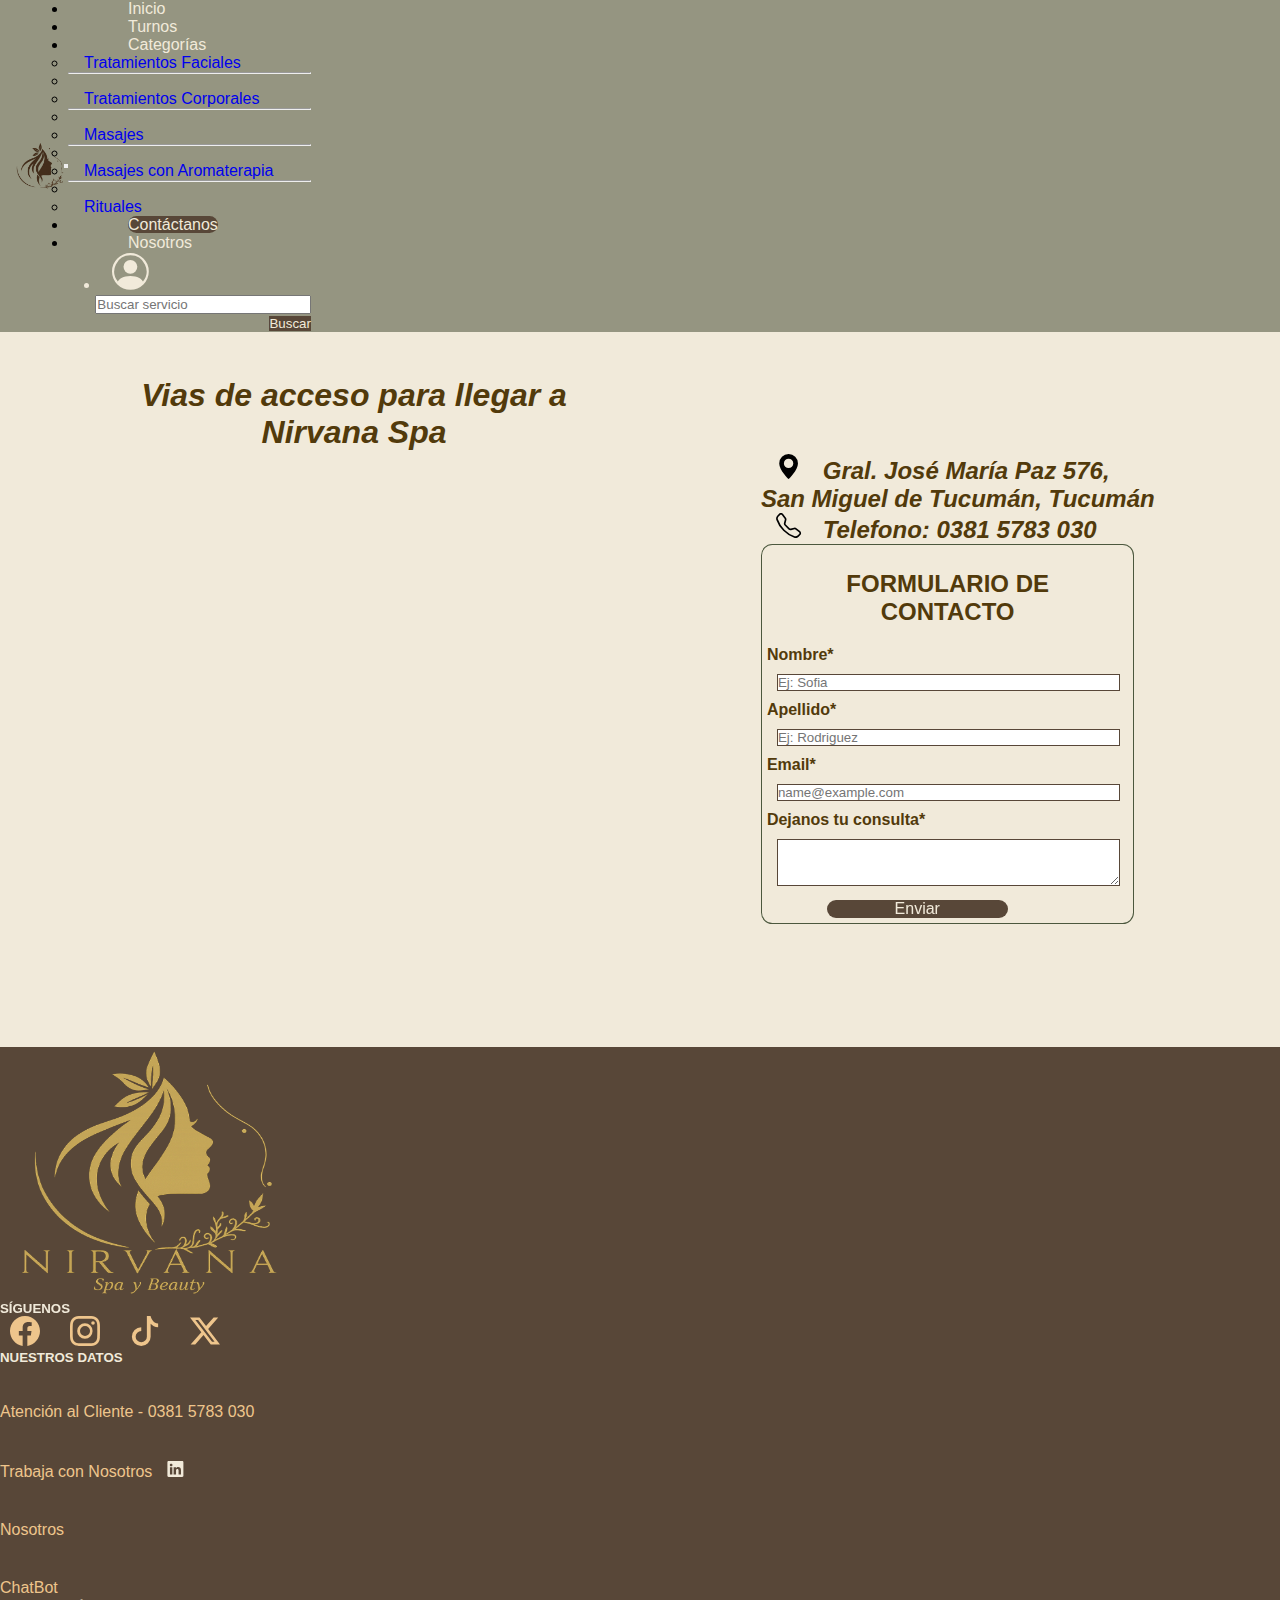
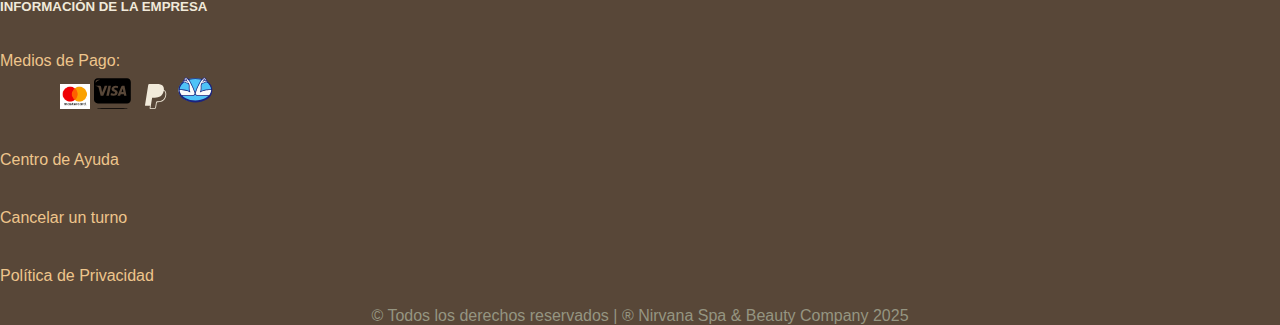
<file: Pages/Contactopage.html>
<!DOCTYPE html>
<html lang="en">
<head>
  <meta charset="UTF-8">
  <meta name="viewport" content="width=, initial-scale=1.0">
  <link rel="icon" href="../Assets/Img/Logo-Spa.png" type="image/x-icon">
  <link href="https://cdn.jsdelivr.net/npm/bootstrap@5.3.6/dist/css/bootstrap.min.css" rel="stylesheet"
    integrity="sha384-4Q6Gf2aSP4eDXB8Miphtr37CMZZQ5oXLH2yaXMJ2w8e2ZtHTl7GptT4jmndRuHDT" crossorigin="anonymous">
  <link rel="stylesheet" href="../styles/style.css">
  <link rel="stylesheet" href="../styles/contactopage.css">
  <title>Nirvana Spa & Beauty</title>
</head>
<body>
  <header>
    <nav class="navbar navbar-expand-lg bg-body-tertiary">
      <div class="cajaflexible">
        <div>
           <a href="../index.html"><img src="../Assets/Img/Logo-Spa.png" alt="logo" class="Logo"></a>
        </div> 
        <!-- boton responsive -->
        <button class="navbar-toggler btndesplegable" type="button" data-bs-toggle="collapse" data-bs-target="#navbarSupportedContent" aria-controls="navbarSupportedContent" aria-expanded="false" aria-label="Toggle navigation">
        <span class="navbar-toggler-icon"></span>
        </button>
        <div class="collapse navbar-collapse" id="navbarSupportedContent" >
          <ul class="navbar-nav">
            <li class="nav-item">
              <a class="nav-link navtext" aria-current="page" href="../index.html">Inicio</a>
            </li>
              <li class="nav-item">
              <a class="nav-link navtext" href="./turnosPage.html">Turnos</a>
            </li>
            <li class="nav-item dropdown">
              <a class="nav-link navtext dropdown-toggle" data-bs-toggle="dropdown" href="#" role="button" aria-expanded="false">Categorías</a>
              <ul class="dropdown-menu">
                <li><a class="dropdown-item" href="./Categorias.html">Tratamientos Faciales</a></li>
                <li><hr class="dropdown-divider"></li>
                <li><a class="dropdown-item" href="./Categorias.html#scrollspyHeading2">Tratamientos Corporales</a></li>
                <li><hr class="dropdown-divider"></li>
                <li><a class="dropdown-item" href="./Categorias.html#scrollspyHeading3">Masajes</a></li>
                <li><hr class="dropdown-divider"></li>
                <li><a class="dropdown-item" href="./Categorias.html#scrollspyHeading4">Masajes con Aromaterapia</a></li>
                <li><hr class="dropdown-divider"></li>
                <li><a class="dropdown-item" href="./Categorias.html#scrollspyHeading5">Rituales</a></li>
              </ul>
            </li>
            <li class="nav-item">
              <a class="nav-link navtext paginaActiva" href="#">Contáctanos</a>
            </li>
              <li class="nav-item">
              <a class="nav-link navtext" href="./Nosotros.html">Nosotros</a>
            </li>
            <li class="navtext login">
              <a href="./loginPage.html" class="btnlogin" ><svg xmlns="http://www.w3.org/2000/svg" class="btnloginhover" fill="currentColor" viewBox="0 0 16 16"><path d="M11 6a3 3 0 1 1-6 0 3 3 0 0 1 6 0"/><path fill-rule="evenodd" d="M0 8a8 8 0 1 1 16 0A8 8 0 0 1 0 8m8-7a7 7 0 0 0-5.468 11.37C3.242 11.226 4.805 10 8 10s4.757 1.225 5.468 2.37A7 7 0 0 0 8 1"/></svg></a>
            </li>
          </ul>
          <div class="busqueda">
            <form class="d-flex" role="search">
              <input class="form-control me-2" type="Search" placeholder="Buscar servicio" aria-label="Search"/>
              <button class="btn btn-outline-success" type="submit">Buscar</button>
            </form>
          </div>
        </div>
        
      </div>
    </nav>
  </header>
    <main>
        <section id="ContainerMapa">
            <div class="Mapa">
                <h2 id="Contacto"> Vias de acceso para llegar a <br> Nirvana Spa</h2>
                <iframe
                    src="https://www.google.com/maps/embed?pb=!3m2!1ses!2sar!4v1749521577195!5m2!1ses!2sar!6m8!1m7!1sEGPvzTxnSB0jJn6Tlx42Kg!2m2!1d-26.83608255632272!2d-65.20717602975233!3f196.0855845404589!4f10.75751827313735!5f0.7820865974627469"
                    width="500" height="550" style="border: 1px;" allowfullscreen="" loading="lazy"
                    referrerpolicy="no-referrer-when-downgrade"></iframe>    
            </div>
            <div class="Mapa">
                <h3 id="direccion"><svg xmlns="http://www.w3.org/2000/svg" width="25" height="25" fill="currentColor"
                        class="bi bi-geo-alt-fill" viewBox="0 0 16 16">
                        <path d="M8 16s6-5.686 6-10A6 6 0 0 0 2 6c0 4.314 6 10 6 10m0-7a3 3 0 1 1 0-6 3 3 0 0 1 0 6" />
                    </svg> Gral. José María Paz 576, <br> San Miguel de Tucumán, Tucumán</h3>
                <h3 id="direccion"><svg xmlns="http://www.w3.org/2000/svg" width="25" height="25" fill="currentColor" class="bi bi-telephone" viewBox="0 0 16 16">
  <path d="M3.654 1.328a.678.678 0 0 0-1.015-.063L1.605 2.3c-.483.484-.661 1.169-.45 1.77a17.6 17.6 0 0 0 4.168 6.608 17.6 17.6 0 0 0 6.608 4.168c.601.211 1.286.033 1.77-.45l1.034-1.034a.678.678 0 0 0-.063-1.015l-2.307-1.794a.68.68 0 0 0-.58-.122l-2.19.547a1.75 1.75 0 0 1-1.657-.459L5.482 8.062a1.75 1.75 0 0 1-.46-1.657l.548-2.19a.68.68 0 0 0-.122-.58zM1.884.511a1.745 1.745 0 0 1 2.612.163L6.29 2.98c.329.423.445.974.315 1.494l-.547 2.19a.68.68 0 0 0 .178.643l2.457 2.457a.68.68 0 0 0 .644.178l2.189-.547a1.75 1.75 0 0 1 1.494.315l2.306 1.794c.829.645.905 1.87.163 2.611l-1.034 1.034c-.74.74-1.846 1.065-2.877.702a18.6 18.6 0 0 1-7.01-4.42 18.6 18.6 0 0 1-4.42-7.009c-.362-1.03-.037-2.137.703-2.877z"/>
</svg> Telefono: 0381 5783 030</h3>
                    <Article id="Bordercaja">
                    <h2 id="FormContacto">FORMULARIO DE CONTACTO</h2>
                    <div>
                        <label for="exampleFormControlInput1" class="form-label">Nombre*</label>
                        <input type="text" class="form-control" id="exampleFormControlInput1" placeholder="Ej: Sofia">
                    </div>
                    <div>
                        <label for="exampleFormControlInput1" class="form-label">Apellido*</label>
                        <input type="text" class="form-control" id="exampleFormControlInput1"
                            placeholder="Ej: Rodriguez">
                    </div>
                    <div>
                        <label for="exampleFormControlInput1" class="form-label">Email*</label>
                        <input type="email" class="form-control" id="exampleFormControlInput1"
                            placeholder="name@example.com">
                    </div>
                    <div>
                        <label for="exampleFormControlTextarea1" class="form-label">Dejanos tu consulta*</label>
                        <textarea class="form-control" id="exampleFormControlInput1" rows="3"></textarea>       
                    </div>
                    <div>
                          <a href="../Pages/PaginaError.html" button type="button" class="btn" id="enviarboton" value="Enviar"> Enviar </a>
                    </div>
                </Article>
            </div>
        </section>

        </Article>
      </div>
    </section>
  </main>
  <footer class="row row-cols-1 row-cols-sm-2 row-cols-md-5 py-5 py-3 border-top"> 
    <div class="card mb-3" >
      <div class="row g-0">
        <div class="col-md-4">
          <img src="../Assets/Img/Logo-Spa-Footer.png" class="img-fluid rounded-start" alt="Logo-Nirvana-Spa-&-Beauty-footer">
        </div>
        <div class="col-md-8">
          <div class="card-body">
            <h5 class="card-title">SÍGUENOS</h5>
            <div class="RedesIMG">
              <!-- logo facebook -->
              <a href="https://www.facebook.com/" class="redes"><svg xmlns="http://www.w3.org/2000/svg" width="16" height="16" fill="currentColor" class="bi bi-facebook" viewBox="0 0 16 16"><path d="M16 8.049c0-4.446-3.582-8.05-8-8.05C3.58 0-.002 3.603-.002 8.05c0 4.017 2.926 7.347 6.75 7.951v-5.625h-2.03V8.05H6.75V6.275c0-2.017 1.195-3.131 3.022-3.131.876 0 1.791.157 1.791.157v1.98h-1.009c-.993 0-1.303.621-1.303 1.258v1.51h2.218l-.354 2.326H9.25V16c3.824-.604 6.75-3.934 6.75-7.951"/></svg></a>
              
              <!-- logo instagram -->
              <a href="https://www.instagram.com/" class="redes"><svg xmlns="http://www.w3.org/2000/svg" width="16" height="16" fill="currentColor" class="bi bi-instagram" viewBox="0 0 16 16"><path d="M8 0C5.829 0 5.556.01 4.703.048 3.85.088 3.269.222 2.76.42a3.9 3.9 0 0 0-1.417.923A3.9 3.9 0 0 0 .42 2.76C.222 3.268.087 3.85.048 4.7.01 5.555 0 5.827 0 8.001c0 2.172.01 2.444.048 3.297.04.852.174 1.433.372 1.942.205.526.478.972.923 1.417.444.445.89.719 1.416.923.51.198 1.09.333 1.942.372C5.555 15.99 5.827 16 8 16s2.444-.01 3.298-.048c.851-.04 1.434-.174 1.943-.372a3.9 3.9 0 0 0 1.416-.923c.445-.445.718-.891.923-1.417.197-.509.332-1.09.372-1.942C15.99 10.445 16 10.173 16 8s-.01-2.445-.048-3.299c-.04-.851-.175-1.433-.372-1.941a3.9 3.9 0 0 0-.923-1.417A3.9 3.9 0 0 0 13.24.42c-.51-.198-1.092-.333-1.943-.372C10.443.01 10.172 0 7.998 0zm-.717 1.442h.718c2.136 0 2.389.007 3.232.046.78.035 1.204.166 1.486.275.373.145.64.319.92.599s.453.546.598.92c.11.281.24.705.275 1.485.039.843.047 1.096.047 3.231s-.008 2.389-.047 3.232c-.035.78-.166 1.203-.275 1.485a2.5 2.5 0 0 1-.599.919c-.28.28-.546.453-.92.598-.28.11-.704.24-1.485.276-.843.038-1.096.047-3.232.047s-2.39-.009-3.233-.047c-.78-.036-1.203-.166-1.485-.276a2.5 2.5 0 0 1-.92-.598 2.5 2.5 0 0 1-.6-.92c-.109-.281-.24-.705-.275-1.485-.038-.843-.046-1.096-.046-3.233s.008-2.388.046-3.231c.036-.78.166-1.204.276-1.486.145-.373.319-.64.599-.92s.546-.453.92-.598c.282-.11.705-.24 1.485-.276.738-.034 1.024-.044 2.515-.045zm4.988 1.328a.96.96 0 1 0 0 1.92.96.96 0 0 0 0-1.92m-4.27 1.122a4.109 4.109 0 1 0 0 8.217 4.109 4.109 0 0 0 0-8.217m0 1.441a2.667 2.667 0 1 1 0 5.334 2.667 2.667 0 0 1 0-5.334"/></svg></a>
              
              <!-- logo tik tok -->
               <a href="https://www.tiktok.com/" class="redes"><svg xmlns="http://www.w3.org/2000/svg" width="16" height="16" fill="currentColor" class="bi bi-tiktok" viewBox="0 0 16 16"><path d="M9 0h1.98c.144.715.54 1.617 1.235 2.512C12.895 3.389 13.797 4 15 4v2c-1.753 0-3.07-.814-4-1.829V11a5 5 0 1 1-5-5v2a3 3 0 1 0 3 3z"/></svg></a>
              <!-- logo x -->
              <a href="https://x.com/" class="redes"><svg xmlns="http://www.w3.org/2000/svg" width="16" height="16" fill="currentColor" class="bi bi-twitter-x" viewBox="0 0 16 16"><path d="M12.6.75h2.454l-5.36 6.142L16 15.25h-4.937l-3.867-5.07-4.425 5.07H.316l5.733-6.57L0 .75h5.063l3.495 4.633L12.601.75Zm-.86 13.028h1.36L4.323 2.145H2.865z"/></svg></a>
            </div>
          </div>
          
        </div>
      </div>
    </div>
    <div class="columna2">
      <div class="col mb-3"> 
          <h5>NUESTROS DATOS</h5> 
          <div class="textofootercol">
            <ul class="nav flex-column"> 
              <li class="nav-item mb-2">
                <a href="./PaginaError.html" class="nav-link p-0 text-body-secondary"><p>Atención al Cliente - 0381 5783 030</p></a>
              </li> 
              <li class="nav-item mb-2">
                <a href="./PaginaError.html" class="nav-link p-0 text-body-secondary"><p>Trabaja con Nosotros 
                  <svg xmlns="http://www.w3.org/2000/svg" width="16" height="16" fill="currentColor" class="bi bi-linkedin" viewBox="0 0 16 16"><path d="M0 1.146C0 .513.526 0 1.175 0h13.65C15.474 0 16 .513 16 1.146v13.708c0 .633-.526 1.146-1.175 1.146H1.175C.526 16 0 15.487 0 14.854zm4.943 12.248V6.169H2.542v7.225zm-1.2-8.212c.837 0 1.358-.554 1.358-1.248-.015-.709-.52-1.248-1.342-1.248S2.4 3.226 2.4 3.934c0 .694.521 1.248 1.327 1.248zm4.908 8.212V9.359c0-.216.016-.432.08-.586.173-.431.568-.878 1.232-.878.869 0 1.216.662 1.216 1.634v3.865h2.401V9.25c0-2.22-1.184-3.252-2.764-3.252-1.274 0-1.845.7-2.165 1.193v.025h-.016l.016-.025V6.169h-2.4c.03.678 0 7.225 0 7.225z"/></svg></p>
                </a>
              </li>  
              <li class="nav-item mb-2">
                <a href="./Nosotros.html" class="nav-link p-0 text-body-secondary"><p>Nosotros</p></a>
              </li>
              <li class="nav-item mb-2">
                <a href="./PaginaError.html" class="nav-link p-0 text-body-secondary"><p>ChatBot</p></a>
              </li>
            </ul>
          </div>
        </div>
    </div>  
    <div class="columna3">
          <div class="col mb-3">
            <h5>INFORMACIÓN DE LA EMPRESA</h5> 
            <div class="textofootercol">
              <ul class="nav flex-column"> 
                <li class="nav-item mb-2"><a href="./PaginaError.html" class="nav-link p-0 text-body-secondary"><p>Medios de Pago:</p></a>
                </li>
                <li class="nav-item mb-2">
                  <a href="./PaginaError.html" class="nav-link p-0 text-body-secondary">
                    <!-- icono mastercard -->
                    <img src="../Assets/Img/logo-mastercard.png" alt="logo-mastercard" class="mediopago" width="30">
                    <!-- icono visa -->
                    <svg xmlns="http://www.w3.org/2000/svg" x="0px" y="0px" width="50" viewBox="0 0 48 48" class="mediopago"><path d="M-.003 36.119V12.889c0-2.697 2.191-4.888 4.888-4.888H43.11c2.697 0 4.888 2.191 4.888 4.888v23.231c0 2.697-2.191 4.888-4.888 4.888H4.885C2.187 41.007-.003 38.817-.003 36.119zM12.134 31.001l5.271-13h-3.416l-3.387 8.845-1.369-7.52c-.16-.841-.795-1.325-1.5-1.325H2.198l-.076.376c1.136.256 2.428.668 3.208 1.107.48.268.616.501.773 1.143l2.593 10.375H12.134zM19.363 31.001l2.688-13h-3.251l-2.692 13H19.363zM34.122 31.001l.7-1.999h4.14l.404 1.999h3.007l-2.625-13h-2.776c-.625 0-1.152.375-1.385.955l-4.88 12.045H34.122zM30.875 26.675c.015-3.308-4.587-3.491-4.556-4.969.009-.452.44-.929 1.379-1.049.468-.06 1.751-.109 3.208.56l.571-2.66c-.783-.283-1.791-.556-3.041-.556-3.216 0-5.477 1.704-5.497 4.148-.021 1.805 1.615 2.811 2.847 3.413 1.267.613 1.693 1.007 1.689 1.557-.009.841-1.012 1.212-1.948 1.228-1.636.023-2.584-.443-3.34-.792l-.589 2.747c.76.348 2.163.651 3.617.667C28.63 30.969 30.866 29.285 30.875 26.675zM35.875 26.001l1.573-4.487.907 4.487H35.875zM8.123 10.126h-3c-1.808 0-3 1.443-3 3v1C3.374 11.95 5.578 10.847 8.123 10.126zM23.998 47.001c11.04 0 20 .225 20 .501s-8.96.501-20 .501-20-.225-20-.501S12.958 47.001 23.998 47.001z"></path></svg>
                    <!-- icono paypal -->
                    <svg xmlns="http://www.w3.org/2000/svg" width="30" height="25" fill="currentColor" class="bi bi-paypal" viewBox="0 0 16 16"><path d="M14.06 3.713c.12-1.071-.093-1.832-.702-2.526C12.628.356 11.312 0 9.626 0H4.734a.7.7 0 0 0-.691.59L2.005 13.509a.42.42 0 0 0 .415.486h2.756l-.202 1.28a.628.628 0 0 0 .62.726H8.14c.429 0 .793-.31.862-.731l.025-.13.48-3.043.03-.164.001-.007a.35.35 0 0 1 .348-.297h.38c1.266 0 2.425-.256 3.345-.91q.57-.403.993-1.005a4.94 4.94 0 0 0 .88-2.195c.242-1.246.13-2.356-.57-3.154a2.7 2.7 0 0 0-.76-.59l-.094-.061ZM6.543 8.82a.7.7 0 0 1 .321-.079H8.3c2.82 0 5.027-1.144 5.672-4.456l.003-.016q.326.186.548.438c.546.623.679 1.535.45 2.71-.272 1.397-.866 2.307-1.663 2.874-.802.57-1.842.815-3.043.815h-.38a.87.87 0 0 0-.863.734l-.03.164-.48 3.043-.024.13-.001.004a.35.35 0 0 1-.348.296H5.595a.106.106 0 0 1-.105-.123l.208-1.32z"/></svg>
                    <!-- icono mercado pago -->
                    <svg xmlns="http://www.w3.org/2000/svg" x="0px" y="0px" width="0"  viewBox="0 0 48 48" class="mediopago"><ellipse cx="23.5" cy="23.5" fill="#4fc3f7" rx="21.5" ry="15.5"></ellipse><path fill="#fafafa" d="M22.471,24.946c-1.978-5.537-4.884-10.881-6.085-12.995c-0.352-0.619-0.787-1.186-1.29-1.69 l-2.553-2.553c-0.391-0.391-1.414,0-1.414,0L9.497,8.734l-0.162,2.319L8.773,11c-0.518,0-0.938,0.42-0.938,0.938 c0,0.52,0.413,0.969,0.933,0.961c1.908-0.03,3.567,1.601,3.567,1.601h2c0.32,0.32,1.139,1.366,1.328,2.439 c0.107,0.611,0.154,1.229,0.119,1.848C15.458,24.622,16.835,26,16.835,26c-5.5-3.5-14.819-2.964-14.819-2.964l0.193,3.016L5,31 c0.919,0.212,0.744-0.626,1.765-0.504c6.199,0.741,13.57,0.004,13.57,0.004c1.5,0,1.958-0.793,2.665-1.5 C24,28,22.849,26.004,22.471,24.946z"></path><path fill="#fafafa" d="M24.913,24.946c1.978-5.537,4.884-10.881,6.085-12.995c0.352-0.619,0.787-1.186,1.29-1.69 l2.553-2.553c0.391-0.391,1.414,0,1.414,0L37.814,9l0.235,2.053L38.611,11c0.518,0,0.938,0.42,0.938,0.938 c0,0.52-0.413,0.969-0.933,0.961c-1.908-0.03-3.567,1.601-3.567,1.601h-2c-0.32,0.32-1.139,1.366-1.328,2.439 c-0.107,0.611-0.154,1.229-0.119,1.848C31.926,24.622,30.549,26,30.549,26c5.5-3.5,15-3,15-3l-0.165,3l-3,5 c-0.919,0.212-0.744-0.626-1.765-0.504c-6.199,0.741-13.57,0.004-13.57,0.004c-1.5,0-1.958-0.793-2.665-1.5 C23.384,28,24.535,26.004,24.913,24.946z"></path><path fill="#1a237e" d="M43.832,16.326c-0.311-0.415-0.644-0.808-0.992-1.187c-0.059-0.064-0.123-0.123-0.183-0.186 c-0.309-0.326-0.628-0.639-0.96-0.938c-0.026-0.023-0.053-0.045-0.079-0.068c-0.587-0.522-1.201-1.012-1.845-1.454 c0.071-0.175,0.11-0.364,0.11-0.555c0-0.792-0.643-1.437-1.481-1.437c-0.001,0-0.003,0-0.004,0l-0.015,0.002V9.32 c0-0.534-0.288-1.032-0.75-1.299L36.269,7.24c-0.221-0.085-1.356-0.478-1.946,0.113l-1.837,1.838 c-0.381-0.106-0.89-0.25-1.211-0.326C28.893,8.288,26.446,8.014,24,8c-3.031-0.004-6.095,0.39-9.018,1.275l-1.921-1.921 c-0.59-0.59-1.725-0.199-2.018-0.079L9.75,8.021C9.288,8.288,9,8.786,9,9.32v1.186L8.938,10.5c-0.793,0-1.438,0.646-1.438,1.438 c0,0.311,0.103,0.614,0.283,0.865c-0.978,0.715-1.903,1.512-2.722,2.422c-0.315,0.35-0.616,0.715-0.9,1.096 C2.638,18.346,2.061,20.87,2,23.5c-0.035,2.628,0.455,5.223,1.932,7.343c1.478,2.132,3.451,3.854,5.624,5.163 c4.378,2.609,9.436,3.749,14.444,3.846c2.511-0.026,5.023-0.319,7.471-0.924c2.442-0.624,4.81-1.582,6.986-2.9 c2.163-1.328,4.143-3.041,5.617-5.18c1.476-2.122,1.932-4.719,1.894-7.347C45.905,20.87,45.357,18.348,43.832,16.326z M40.793,15.139c0.229,0.225,0.448,0.459,0.662,0.697c0.096,0.107,0.195,0.211,0.288,0.32c0.293,0.347,0.573,0.703,0.828,1.076 c1.088,1.579,1.785,3.39,1.957,5.242c-2.274-0.031-8.444,0.114-13.042,2.342c0.335-1.133,0.619-3.016,0.449-6.058 c-0.03-0.552,0.008-1.135,0.113-1.733c0.139-0.79,0.702-1.618,1.054-2.026h0.727c0.731,0,1.432-0.224,2.025-0.647 c0.624-0.444,1.559-0.981,2.588-0.954c0.072,0,0.139-0.03,0.21-0.04c0.267,0.192,0.536,0.383,0.792,0.587 c0.076,0.061,0.15,0.124,0.225,0.186c0.273,0.224,0.538,0.457,0.795,0.696C40.576,14.93,40.686,15.034,40.793,15.139z M24,9 c2.369,0.026,4.734,0.303,7.027,0.87c0.208,0.053,0.412,0.118,0.617,0.181c-0.482,0.503-0.906,1.054-1.246,1.652 c-1.175,2.068-4.124,7.483-6.121,13.075c-0.075,0.208-0.163,0.43-0.255,0.66c-0.112,0.281-0.226,0.572-0.331,0.868 c-0.104-0.296-0.219-0.588-0.331-0.868c-0.092-0.23-0.18-0.452-0.255-0.66c-2-5.599-4.947-11.009-6.121-13.075 c-0.297-0.523-0.667-1.004-1.074-1.456C18.522,9.461,21.264,9.054,24,9z M5.435,17.238c0.251-0.364,0.524-0.713,0.811-1.052 c0.094-0.112,0.196-0.218,0.294-0.327c0.202-0.225,0.408-0.448,0.625-0.662c0.115-0.114,0.233-0.224,0.351-0.335 c0.229-0.213,0.463-0.421,0.704-0.622c0.099-0.083,0.198-0.166,0.299-0.247c0.243-0.193,0.495-0.376,0.748-0.558 c0.886,0.089,1.707,0.522,2.262,0.918C12.123,14.776,12.823,15,13.555,15h0.727c0.352,0.407,0.915,1.235,1.054,2.026 c0.105,0.597,0.143,1.18,0.113,1.733c-0.17,3.042,0.114,4.927,0.449,6.059c-4.193-2.029-9.734-2.333-12.425-2.344 C3.648,20.623,4.346,18.814,5.435,17.238z M6.236,30.271c-0.192-0.224-0.396-0.437-0.572-0.673 C4.329,27.826,3.49,25.705,3.426,23.5c0-0.008,0.001-0.017,0.001-0.025c2.878,0.006,9.226,0.351,13.305,2.947 c0.211,0.134,0.484,0.088,0.646-0.104c0.162-0.19,0.153-0.477-0.014-0.662c-0.012-0.014-1.218-1.422-0.916-6.842 c0.035-0.63-0.007-1.29-0.126-1.962c-0.218-1.235-1.133-2.372-1.467-2.706C14.76,14.053,14.632,14,14.5,14h-0.945 c-0.522,0-1.021-0.159-1.445-0.462c-0.745-0.531-1.925-1.147-3.185-1.14c-0.131,0.004-0.226-0.063-0.281-0.117 C8.552,12.192,8.5,12.067,8.5,11.938c0-0.242,0.196-0.438,0.391-0.44l0.562,0.054c0.111,0.007,0.216-0.027,0.308-0.084l0.386,0.386 C10.242,11.949,10.37,12,10.5,12c0.053,0,0.106-0.009,0.158-0.025l1.207-0.402l1.281,1.281C13.244,12.951,13.372,13,13.5,13 s0.256-0.049,0.354-0.146c0.195-0.195,0.195-0.512,0-0.707L12.707,11l0.146-0.146C12.951,10.756,13,10.628,13,10.5 s-0.049-0.256-0.146-0.354l-1-1c-0.195-0.195-0.512-0.195-0.707,0C11.049,9.244,11,9.372,11,9.5s0.049,0.256,0.146,0.354 l0.646,0.646l-0.063,0.063l-1.095,0.365L10,10.293V9.32c0-0.178,0.096-0.344,0.25-0.434l1.22-0.712 c0.365-0.139,0.792-0.179,0.883-0.114l2.554,2.554c0.475,0.475,0.882,1.007,1.209,1.583c1.161,2.043,4.076,7.393,6.049,12.917 c0.078,0.219,0.171,0.452,0.267,0.694c0.347,0.871,0.741,1.858,0.58,2.583C22.808,29.309,21.728,30,20.49,30 c-0.07,0.002-7.123,0.139-13.425,0.011C6.798,30.002,6.509,30.114,6.236,30.271z M37.217,33.918 c-1.98,1.119-4.156,1.898-6.385,2.419c-2.228,0.539-4.528,0.798-6.832,0.812c-4.592,0.01-9.259-0.951-13.23-3.208 c-1.401-0.799-2.709-1.764-3.832-2.891c0.036-0.014,0.083-0.038,0.107-0.039C13.367,31.138,20.439,31.001,20.5,31 c1.396,0,2.616-0.673,3.192-1.67c0.575,0.997,1.794,1.67,3.182,1.67c0.071,0.002,7.146,0.139,13.462,0.011 c0.089,0.003,0.272,0.102,0.483,0.249C39.748,32.289,38.531,33.185,37.217,33.918z M42.329,29.593 c-0.247,0.329-0.526,0.635-0.803,0.941c-0.37-0.273-0.81-0.524-1.192-0.524c-0.005,0-0.011,0-0.017,0 c-6.3,0.125-13.354-0.01-13.434-0.011c-1.228,0-2.308-0.691-2.512-1.608c-0.161-0.725,0.232-1.712,0.58-2.583 c0.096-0.242,0.189-0.476,0.267-0.694c1.971-5.518,4.887-10.871,6.049-12.917c0.327-0.576,0.734-1.108,1.209-1.583l2.55-2.551 C35.122,8,35.548,8.037,35.841,8.14l1.293,0.747c0.154,0.09,0.25,0.256,0.25,0.434v0.973l-0.635,0.635l-1.095-0.365L35.591,10.5 l0.646-0.646c0.098-0.098,0.146-0.226,0.146-0.354s-0.049-0.256-0.146-0.354c-0.195-0.195-0.512-0.195-0.707,0l-1,1 c-0.098,0.098-0.146,0.226-0.146,0.354s0.049,0.256,0.146,0.354L34.677,11l-1.146,1.146c-0.195,0.195-0.195,0.512,0,0.707 C33.628,12.951,33.756,13,33.884,13s0.256-0.049,0.354-0.146l1.281-1.281l1.207,0.402C36.777,11.991,36.831,12,36.884,12 c0.13,0,0.258-0.051,0.354-0.146l0.386-0.386c0.092,0.057,0.197,0.092,0.308,0.084l0.515-0.052c0.242,0,0.438,0.196,0.438,0.438 c0,0.129-0.052,0.254-0.143,0.343c-0.056,0.055-0.157,0.109-0.282,0.117c-1.279,0.011-2.439,0.608-3.185,1.14 C34.851,13.841,34.352,14,33.83,14h-0.946c-0.133,0-0.26,0.053-0.354,0.146c-0.334,0.334-1.25,1.473-1.467,2.706 c-0.118,0.674-0.161,1.334-0.126,1.963c0.302,5.419-0.904,6.827-0.907,6.831c-0.18,0.181-0.196,0.468-0.037,0.666 c0.159,0.199,0.442,0.246,0.659,0.109c4.408-2.805,11.576-2.969,13.922-2.942c0,0.007,0.001,0.013,0.001,0.02 C44.507,25.705,43.666,27.824,42.329,29.593z"></path></svg>
                  </a>
                </li>         
                <li class="nav-item mb-2">
                  <a href="./PaginaError.html" class="nav-link p-0 text-body-secondary"><p>Centro de Ayuda</p></a>
                </li> 
                <li class="nav-item mb-2">
                  <a href="./PaginaError.html" class="nav-link p-0 text-body-secondary"><p>Cancelar un turno</p></a>
                </li> 
                <li class="nav-item mb-2">
                  <a href="./PaginaError.html" class="nav-link p-0 text-body-secondary"><p>Política de Privacidad</p></a>
                </li>  
              </ul>
          </div>
            
          </div> 
    </div>
    <div class="DownText">
      <p>© Todos los derechos reservados   |   ® Nirvana Spa & Beauty Company 2025</p>      
    </div>
  </footer>
    <script src="https://cdn.jsdelivr.net/npm/bootstrap@5.3.6/dist/js/bootstrap.bundle.min.js"
        integrity="sha384-j1CDi7MgGQ12Z7Qab0qlWQ/Qqz24Gc6BM0thvEMVjHnfYGF0rmFCozFSxQBxwHKO"
        crossorigin="anonymous"></script>

</body>

</html>
</file>
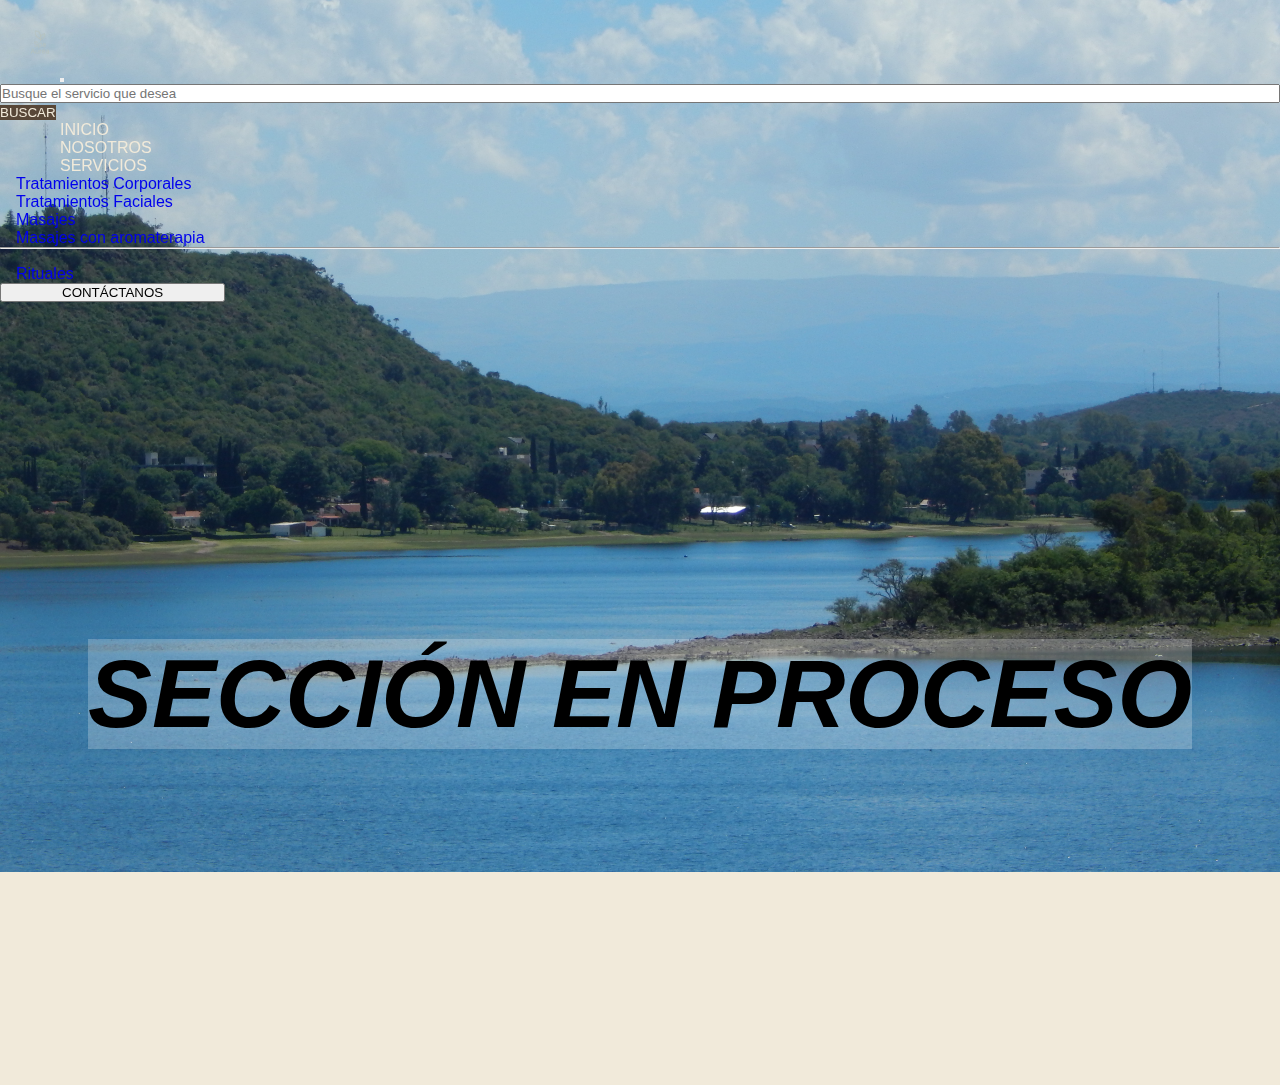
<file: pages/inprocessPage.html>
<!DOCTYPE html>
<html lang="en">
<head>
  <meta charset="UTF-8">
  <meta name="viewport" content="width=device-width, initial-scale=1.0">
  <link href="https://cdn.jsdelivr.net/npm/bootstrap@5.3.6/dist/css/bootstrap.min.css" rel="stylesheet" integrity="sha384-4Q6Gf2aSP4eDXB8Miphtr37CMZZQ5oXLH2yaXMJ2w8e2ZtHTl7GptT4jmndRuHDT" crossorigin="anonymous">
  <link rel="stylesheet" href="../styles/style.css">
  <link rel="stylesheet" href="../styles/inprocessPage.css">
  <title>SPA</title>
</head>
<body>
  <header>
    <nav class="navbar navbar-expand-lg bg-body-tertiary">
      <div class="container-fluid">
        <a class="navbar-brand" href="../index.html"><img class="Logo" src="../Assets/Img/ChatGPT Image 8 jun 2025, 08_15_50 p.m..png" alt="Logo-Spa-Aurea" width="100%" height="100%"></a>
        <button class="navbar-toggler" type="button" data-bs-toggle="collapse" data-bs-target="#navbarSupportedContent" aria-controls="navbarSupportedContent" aria-expanded="false" aria-label="Toggle navigation">
          <span class="navbar-toggler-icon"></span>
        </button><form class="d-flex" role="search">
            <input class="form-control me-2" type="search" placeholder="Busque el servicio que desea" aria-label="Search"/>
            <button class="btn btn-outline-success" type="submit">BUSCAR</button>
          </form>
        <div class="collapse navbar-collapse" id="navbarSupportedContent">
          <ul class="navbar-nav me-auto mb-2 mb-lg-0">
            <li class="nav-item">
              <a class="nav-link navtext" aria-current="page" href="../index.html">INICIO</a>
            </li>
            <li class="nav-item navtext">
              <a class="nav-link" href="#">NOSOTROS</a>
            </li>
            <li class="nav-item dropdown navtext">
              <a class="nav-link dropdown-toggle navtext" href="#" role="button" data-bs-toggle="dropdown" aria-expanded="false">
                SERVICIOS
              </a>
              <ul class="dropdown-menu">
                <li><a class="dropdown-item" href="#">Tratamientos Corporales</a></li>
                <li><a class="dropdown-item" href="#">Tratamientos Faciales</a></li>
                <li><a class="dropdown-item" href="#">Masajes</a></li>
                <li><a class="dropdown-item" href="#">Masajes con aromaterapia</a></li>
                <li><hr class="dropdown-divider"></li>
                <li><a class="dropdown-item" href="#">Rituales</a></li>
              </ul>
            </li>
            <li class="nav-item contacto">
              <button class="BtnContacto"><a>CONTÁCTANOS</a></button>
            </li>
          </ul>
          
        </div>
      </div>
    </nav>
</header>
  <main>
    <h1>SECCIÓN EN PROCESO</h1>
  </main>
  <footer></footer>
  <script src="https://cdn.jsdelivr.net/npm/bootstrap@5.3.6/dist/js/bootstrap.bundle.min.js" integrity="sha384-j1CDi7MgGQ12Z7Qab0qlWQ/Qqz24Gc6BM0thvEMVjHnfYGF0rmFCozFSxQBxwHKO" crossorigin="anonymous"></script>
</body>
</html>
</file>
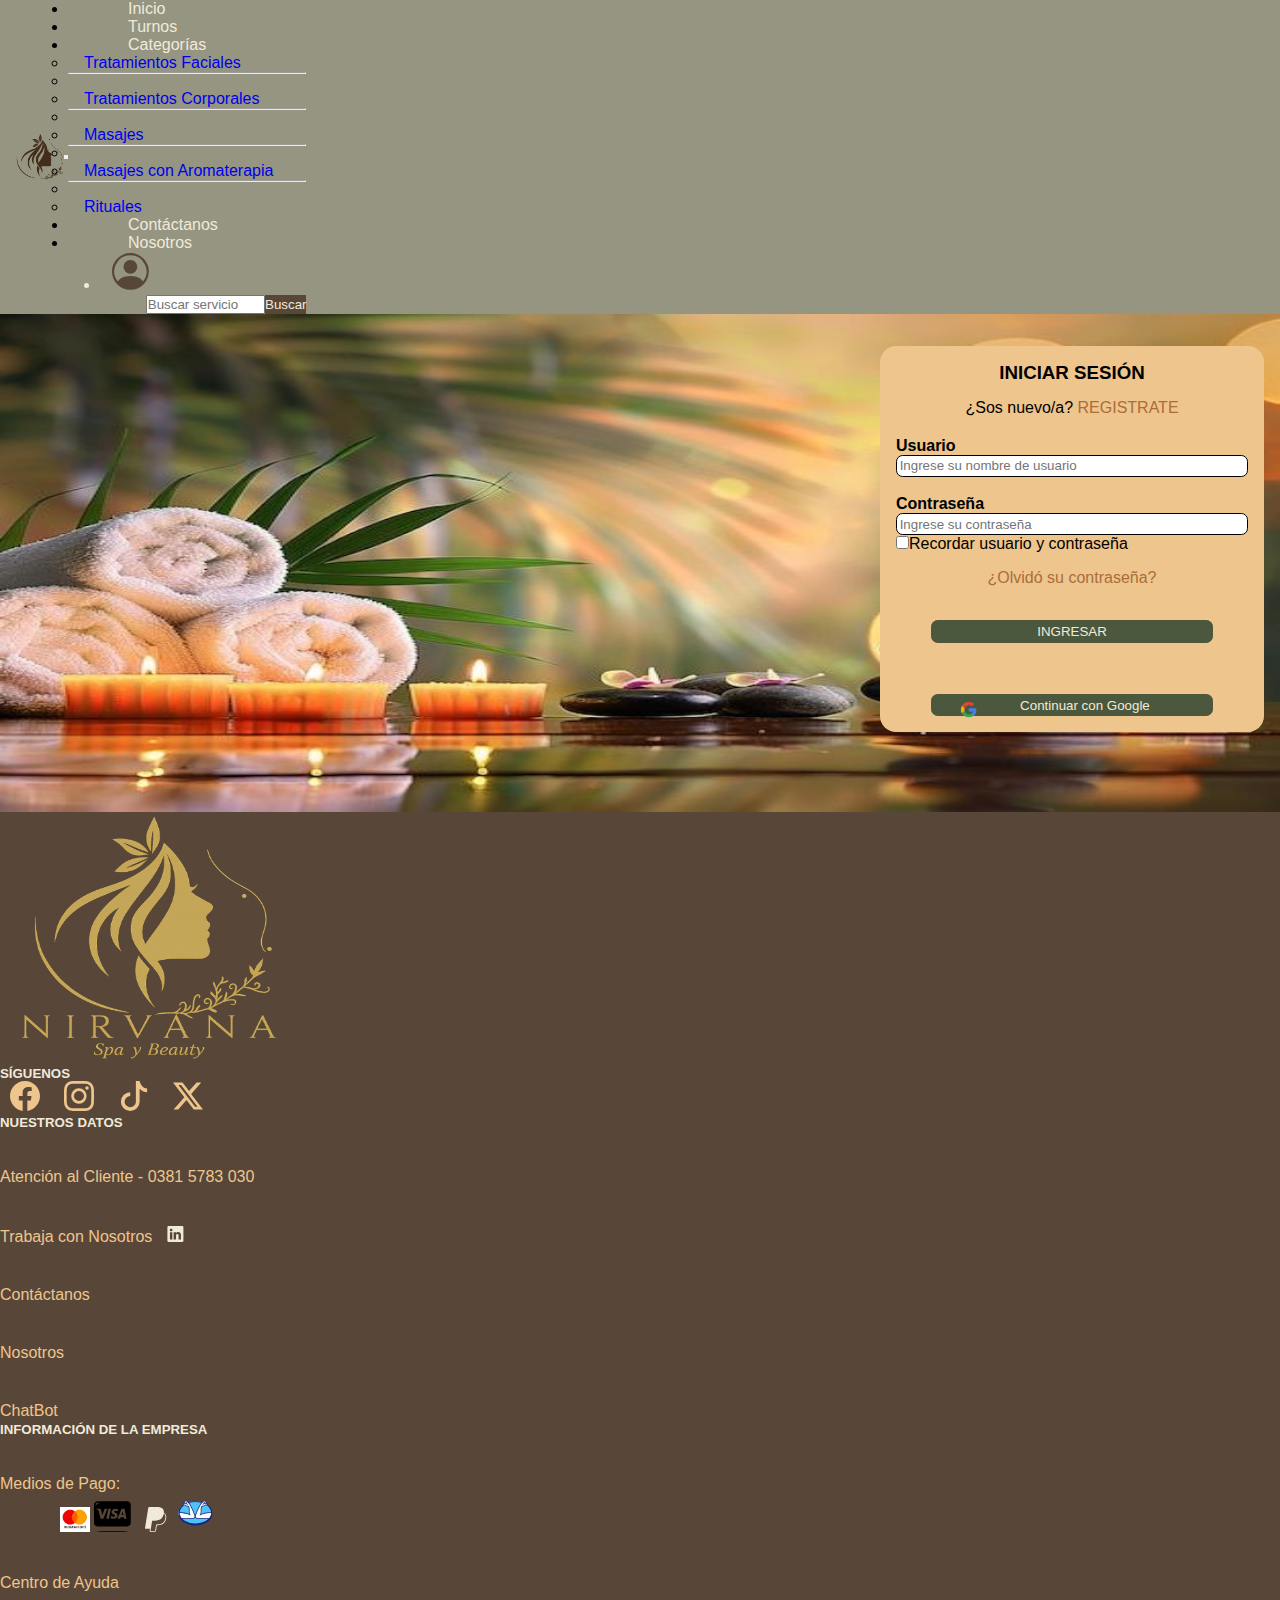
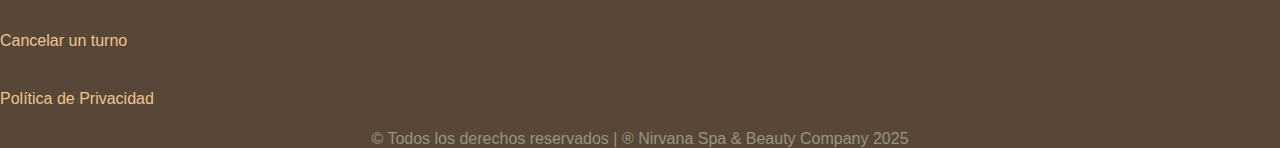
<file: pages/loginPage.html>
<!DOCTYPE html>
<html lang="en">
  <head>
    <meta charset="UTF-8" />
    <meta name="viewport" content="width=device-width, initial-scale=1.0" />
    <link rel="icon" href="../Assets/Img/Logo-Spa.png" type="image/x-icon" />
    <link
      href="https://cdn.jsdelivr.net/npm/bootstrap@5.3.6/dist/css/bootstrap.min.css"
      rel="stylesheet"
      integrity="sha384-4Q6Gf2aSP4eDXB8Miphtr37CMZZQ5oXLH2yaXMJ2w8e2ZtHTl7GptT4jmndRuHDT"
      crossorigin="anonymous"
    />
    <link rel="stylesheet" href="../styles/style.css" />
    <link rel="stylesheet" href="../styles/loginPage.css" />
    <title>Nirvana Spa & Beauty</title>
  </head>
 <body>
  <header>
    <nav class="navbar navbar-expand-lg bg-body-tertiary">
      <div class="cajaflexible">
        <div>
           <a href="../index.html"><img src="../Assets/Img/Logo-Spa.png" alt="logo" class="Logo"></a>
        </div> 
        <!-- boton responsive -->
        <button class="navbar-toggler btndesplegable" type="button" data-bs-toggle="collapse" data-bs-target="#navbarSupportedContent" aria-controls="navbarSupportedContent" aria-expanded="false" aria-label="Toggle navigation">
        <span class="navbar-toggler-icon"></span>
        </button>
        <div class="collapse navbar-collapse" id="navbarSupportedContent" >
          <ul class="navbar-nav">
            <li class="nav-item">
              <a class="nav-link navtext" aria-current="page" href="../index.html">Inicio</a>
            </li>
              <li class="nav-item">
              <a class="nav-link navtext" href="./turnosPage.html">Turnos</a>
            </li>
            <li class="nav-item dropdown">
              <a class="nav-link navtext dropdown-toggle" data-bs-toggle="dropdown" href="#" role="button" aria-expanded="false">Categorías</a>
              <ul class="dropdown-menu">
                <li><a class="dropdown-item" href="./Categorias.html">Tratamientos Faciales</a></li>
                <li><hr class="dropdown-divider"></li>
                <li><a class="dropdown-item" href="./Categorias.html#scrollspyHeading2">Tratamientos Corporales</a></li>
                <li><hr class="dropdown-divider"></li>
                <li><a class="dropdown-item" href="./Categorias.html#scrollspyHeading3">Masajes</a></li>
                <li><hr class="dropdown-divider"></li>
                <li><a class="dropdown-item" href="./Categorias.html#scrollspyHeading4">Masajes con Aromaterapia</a></li>
                <li><hr class="dropdown-divider"></li>
                <li><a class="dropdown-item" href="./Categorias.html#scrollspyHeading5">Rituales</a></li>
              </ul>
            </li>
            <li class="nav-item">
              <a class="nav-link navtext" href="./Contactopage.html">Contáctanos</a>
            </li>
              <li class="nav-item">
              <a class="nav-link navtext" href="./Nosotros.html">Nosotros</a>
            </li>
            <li class="navtext login">
              <a href="#" class="btnlogin" ><svg xmlns="http://www.w3.org/2000/svg" class="btnloginhover paginaActivaLogin" fill="currentColor" viewBox="0 0 16 16"><path d="M11 6a3 3 0 1 1-6 0 3 3 0 0 1 6 0"/><path fill-rule="evenodd" d="M0 8a8 8 0 1 1 16 0A8 8 0 0 1 0 8m8-7a7 7 0 0 0-5.468 11.37C3.242 11.226 4.805 10 8 10s4.757 1.225 5.468 2.37A7 7 0 0 0 8 1"/></svg></a>
            </li>
          </ul>
          <div class="busqueda">
            <form class="d-flex" role="search">
              <input class="form-control me-2" type="Search" placeholder="Buscar servicio" aria-label="Search"/>
              <button class="btn btn-outline-success" type="submit">Buscar</button>
            </form>
          </div>
        </div>
        
      </div>
    </nav>
  </header>
  <main>
    <div class="CardIS">
      <h3 class="TitleLOGIN">INICIAR SESIÓN</h3>
      <p class="TextSecLOGIN">¿Sos nuevo/a? <a href="./registroPage.html">REGISTRATE</a></p>
      <div class="FormInicioSesion">
        <form>
          <label for="usuario" name="usuario" class="TextCard">Usuario</label><br>
          <input type="text" id="usuario" minlength="3" maxlength="15" size="25" placeholder="Ingrese su nombre de usuario" required><br> <br>
          <label for="contraseña" name="contraseña" class="TextCard">Contraseña</label><br>
          <input type="password" name="contraseña" id="contraseña" placeholder="Ingrese su contraseña" required> <br>
          <input type="checkbox" name="recuerdame" id="recuerdame"><label for="recuerdame"  class="TextSecLOGIN">Recordar usuario y contraseña</label> <br>
          <div class="ForgivePassword">
            <a href="./PaginaError.html" class="TextSecLOGIN">¿Olvidó su contraseña?</a>
          </div>
           <br>           
        </form>
      </div>
      <div class="SectorBTN">
        <a href="./PaginaError.html" class="BTNgoogle"><input type="button" class="BotonL" value="INGRESAR"></a> 
        <br> 
        <a href="./PaginaError.html" class="BTNgoogle"><img src="../Assets/Img/Logo-Google.png" alt="logo-acceso-por-google" class="logoG" width="100%" height="100%"><input type="button" class="BotonL" value="       Continuar con Google"></a>
      </div>
    </div>
  </main>
  <footer class="row row-cols-1 row-cols-sm-2 row-cols-md-5 py-5 py-3 border-top"> 
    <div class="card mb-3" >
      <div class="row g-0">
        <div class="col-md-4">
          <img src="../Assets/Img/Logo-Spa-Footer.png" class="img-fluid rounded-start" alt="Logo-Nirvana-Spa-&-Beauty-footer">
        </div>
        <div class="col-md-8">
          <div class="card-body">
            <h5 class="card-title">SÍGUENOS</h5>
            <!-- logo facebook -->
            <svg xmlns="http://www.w3.org/2000/svg" width="16" height="16" fill="currentColor" class="bi bi-facebook" viewBox="0 0 16 16"><path d="M16 8.049c0-4.446-3.582-8.05-8-8.05C3.58 0-.002 3.603-.002 8.05c0 4.017 2.926 7.347 6.75 7.951v-5.625h-2.03V8.05H6.75V6.275c0-2.017 1.195-3.131 3.022-3.131.876 0 1.791.157 1.791.157v1.98h-1.009c-.993 0-1.303.621-1.303 1.258v1.51h2.218l-.354 2.326H9.25V16c3.824-.604 6.75-3.934 6.75-7.951"/></svg>
            <!-- logo instagram -->
            <svg xmlns="http://www.w3.org/2000/svg" width="16" height="16" fill="currentColor" class="bi bi-instagram" viewBox="0 0 16 16"><path d="M8 0C5.829 0 5.556.01 4.703.048 3.85.088 3.269.222 2.76.42a3.9 3.9 0 0 0-1.417.923A3.9 3.9 0 0 0 .42 2.76C.222 3.268.087 3.85.048 4.7.01 5.555 0 5.827 0 8.001c0 2.172.01 2.444.048 3.297.04.852.174 1.433.372 1.942.205.526.478.972.923 1.417.444.445.89.719 1.416.923.51.198 1.09.333 1.942.372C5.555 15.99 5.827 16 8 16s2.444-.01 3.298-.048c.851-.04 1.434-.174 1.943-.372a3.9 3.9 0 0 0 1.416-.923c.445-.445.718-.891.923-1.417.197-.509.332-1.09.372-1.942C15.99 10.445 16 10.173 16 8s-.01-2.445-.048-3.299c-.04-.851-.175-1.433-.372-1.941a3.9 3.9 0 0 0-.923-1.417A3.9 3.9 0 0 0 13.24.42c-.51-.198-1.092-.333-1.943-.372C10.443.01 10.172 0 7.998 0zm-.717 1.442h.718c2.136 0 2.389.007 3.232.046.78.035 1.204.166 1.486.275.373.145.64.319.92.599s.453.546.598.92c.11.281.24.705.275 1.485.039.843.047 1.096.047 3.231s-.008 2.389-.047 3.232c-.035.78-.166 1.203-.275 1.485a2.5 2.5 0 0 1-.599.919c-.28.28-.546.453-.92.598-.28.11-.704.24-1.485.276-.843.038-1.096.047-3.232.047s-2.39-.009-3.233-.047c-.78-.036-1.203-.166-1.485-.276a2.5 2.5 0 0 1-.92-.598 2.5 2.5 0 0 1-.6-.92c-.109-.281-.24-.705-.275-1.485-.038-.843-.046-1.096-.046-3.233s.008-2.388.046-3.231c.036-.78.166-1.204.276-1.486.145-.373.319-.64.599-.92s.546-.453.92-.598c.282-.11.705-.24 1.485-.276.738-.034 1.024-.044 2.515-.045zm4.988 1.328a.96.96 0 1 0 0 1.92.96.96 0 0 0 0-1.92m-4.27 1.122a4.109 4.109 0 1 0 0 8.217 4.109 4.109 0 0 0 0-8.217m0 1.441a2.667 2.667 0 1 1 0 5.334 2.667 2.667 0 0 1 0-5.334"/></svg>
            <!-- logo tik tok -->
            <svg xmlns="http://www.w3.org/2000/svg" width="16" height="16" fill="currentColor" class="bi bi-tiktok" viewBox="0 0 16 16"><path d="M9 0h1.98c.144.715.54 1.617 1.235 2.512C12.895 3.389 13.797 4 15 4v2c-1.753 0-3.07-.814-4-1.829V11a5 5 0 1 1-5-5v2a3 3 0 1 0 3 3z"/></svg>
            <!-- logo x -->
            <svg xmlns="http://www.w3.org/2000/svg" width="16" height="16" fill="currentColor" class="bi bi-twitter-x" viewBox="0 0 16 16"><path d="M12.6.75h2.454l-5.36 6.142L16 15.25h-4.937l-3.867-5.07-4.425 5.07H.316l5.733-6.57L0 .75h5.063l3.495 4.633L12.601.75Zm-.86 13.028h1.36L4.323 2.145H2.865z"/></svg>
          </div>
          
        </div>
      </div>
    </div>
    <div class="columna2">
      <div class="col mb-3"> 
          <h5>NUESTROS DATOS</h5> 
          <div class="textofootercol">
            <ul class="nav flex-column"> 
              <li class="nav-item mb-2">
                <a href="./PaginaError.html" class="nav-link p-0 text-body-secondary"><p>Atención al Cliente - 0381 5783 030</p></a>
              </li> 
              <li class="nav-item mb-2">
                <a href="./PaginaError.html" class="nav-link p-0 text-body-secondary"><p>Trabaja con Nosotros 
                  <svg xmlns="http://www.w3.org/2000/svg" width="16" height="16" fill="currentColor" class="bi bi-linkedin" viewBox="0 0 16 16"><path d="M0 1.146C0 .513.526 0 1.175 0h13.65C15.474 0 16 .513 16 1.146v13.708c0 .633-.526 1.146-1.175 1.146H1.175C.526 16 0 15.487 0 14.854zm4.943 12.248V6.169H2.542v7.225zm-1.2-8.212c.837 0 1.358-.554 1.358-1.248-.015-.709-.52-1.248-1.342-1.248S2.4 3.226 2.4 3.934c0 .694.521 1.248 1.327 1.248zm4.908 8.212V9.359c0-.216.016-.432.08-.586.173-.431.568-.878 1.232-.878.869 0 1.216.662 1.216 1.634v3.865h2.401V9.25c0-2.22-1.184-3.252-2.764-3.252-1.274 0-1.845.7-2.165 1.193v.025h-.016l.016-.025V6.169h-2.4c.03.678 0 7.225 0 7.225z"/></svg></p>
                </a>
              </li> 
              <li class="nav-item mb-2">
                <a href="./Contactopage.html" class="nav-link p-0 text-body-secondary"><p>Contáctanos</p></a>
              </li> 
              <li class="nav-item mb-2">
                <a href="./Nosotros.html" class="nav-link p-0 text-body-secondary"><p>Nosotros</p></a>
              </li>
              <li class="nav-item mb-2">
                <a href="./PaginaError.html" class="nav-link p-0 text-body-secondary"><p>ChatBot</p></a>
              </li>
            </ul>
          </div>
        </div>
    </div>  
    <div class="columna3">
          <div class="col mb-3">
            <h5>INFORMACIÓN DE LA EMPRESA</h5> 
            <div class="textofootercol">
              <ul class="nav flex-column"> 
                <li class="nav-item mb-2"><a href="./PaginaError.html" class="nav-link p-0 text-body-secondary"><p>Medios de Pago:</p></a>
                </li>
                <li class="nav-item mb-2">
                  <a href="./PaginaError.html" class="nav-link p-0 text-body-secondary">
                    <!-- icono mastercard -->
                    <img src="../Assets/Img/logo-mastercard.png" alt="logo-mastercard" class="mediopago" width="30">
                    <!-- icono visa -->
                    <svg xmlns="http://www.w3.org/2000/svg" x="0px" y="0px" width="50" viewBox="0 0 48 48" class="mediopago"><path d="M-.003 36.119V12.889c0-2.697 2.191-4.888 4.888-4.888H43.11c2.697 0 4.888 2.191 4.888 4.888v23.231c0 2.697-2.191 4.888-4.888 4.888H4.885C2.187 41.007-.003 38.817-.003 36.119zM12.134 31.001l5.271-13h-3.416l-3.387 8.845-1.369-7.52c-.16-.841-.795-1.325-1.5-1.325H2.198l-.076.376c1.136.256 2.428.668 3.208 1.107.48.268.616.501.773 1.143l2.593 10.375H12.134zM19.363 31.001l2.688-13h-3.251l-2.692 13H19.363zM34.122 31.001l.7-1.999h4.14l.404 1.999h3.007l-2.625-13h-2.776c-.625 0-1.152.375-1.385.955l-4.88 12.045H34.122zM30.875 26.675c.015-3.308-4.587-3.491-4.556-4.969.009-.452.44-.929 1.379-1.049.468-.06 1.751-.109 3.208.56l.571-2.66c-.783-.283-1.791-.556-3.041-.556-3.216 0-5.477 1.704-5.497 4.148-.021 1.805 1.615 2.811 2.847 3.413 1.267.613 1.693 1.007 1.689 1.557-.009.841-1.012 1.212-1.948 1.228-1.636.023-2.584-.443-3.34-.792l-.589 2.747c.76.348 2.163.651 3.617.667C28.63 30.969 30.866 29.285 30.875 26.675zM35.875 26.001l1.573-4.487.907 4.487H35.875zM8.123 10.126h-3c-1.808 0-3 1.443-3 3v1C3.374 11.95 5.578 10.847 8.123 10.126zM23.998 47.001c11.04 0 20 .225 20 .501s-8.96.501-20 .501-20-.225-20-.501S12.958 47.001 23.998 47.001z"></path></svg>
                    <!-- icono paypal -->
                    <svg xmlns="http://www.w3.org/2000/svg" width="30" height="25" fill="currentColor" class="bi bi-paypal" viewBox="0 0 16 16"><path d="M14.06 3.713c.12-1.071-.093-1.832-.702-2.526C12.628.356 11.312 0 9.626 0H4.734a.7.7 0 0 0-.691.59L2.005 13.509a.42.42 0 0 0 .415.486h2.756l-.202 1.28a.628.628 0 0 0 .62.726H8.14c.429 0 .793-.31.862-.731l.025-.13.48-3.043.03-.164.001-.007a.35.35 0 0 1 .348-.297h.38c1.266 0 2.425-.256 3.345-.91q.57-.403.993-1.005a4.94 4.94 0 0 0 .88-2.195c.242-1.246.13-2.356-.57-3.154a2.7 2.7 0 0 0-.76-.59l-.094-.061ZM6.543 8.82a.7.7 0 0 1 .321-.079H8.3c2.82 0 5.027-1.144 5.672-4.456l.003-.016q.326.186.548.438c.546.623.679 1.535.45 2.71-.272 1.397-.866 2.307-1.663 2.874-.802.57-1.842.815-3.043.815h-.38a.87.87 0 0 0-.863.734l-.03.164-.48 3.043-.024.13-.001.004a.35.35 0 0 1-.348.296H5.595a.106.106 0 0 1-.105-.123l.208-1.32z"/></svg>
                    <!-- icono mercado pago -->
                    <svg xmlns="http://www.w3.org/2000/svg" x="0px" y="0px" width="0"  viewBox="0 0 48 48" class="mediopago"><ellipse cx="23.5" cy="23.5" fill="#4fc3f7" rx="21.5" ry="15.5"></ellipse><path fill="#fafafa" d="M22.471,24.946c-1.978-5.537-4.884-10.881-6.085-12.995c-0.352-0.619-0.787-1.186-1.29-1.69 l-2.553-2.553c-0.391-0.391-1.414,0-1.414,0L9.497,8.734l-0.162,2.319L8.773,11c-0.518,0-0.938,0.42-0.938,0.938 c0,0.52,0.413,0.969,0.933,0.961c1.908-0.03,3.567,1.601,3.567,1.601h2c0.32,0.32,1.139,1.366,1.328,2.439 c0.107,0.611,0.154,1.229,0.119,1.848C15.458,24.622,16.835,26,16.835,26c-5.5-3.5-14.819-2.964-14.819-2.964l0.193,3.016L5,31 c0.919,0.212,0.744-0.626,1.765-0.504c6.199,0.741,13.57,0.004,13.57,0.004c1.5,0,1.958-0.793,2.665-1.5 C24,28,22.849,26.004,22.471,24.946z"></path><path fill="#fafafa" d="M24.913,24.946c1.978-5.537,4.884-10.881,6.085-12.995c0.352-0.619,0.787-1.186,1.29-1.69 l2.553-2.553c0.391-0.391,1.414,0,1.414,0L37.814,9l0.235,2.053L38.611,11c0.518,0,0.938,0.42,0.938,0.938 c0,0.52-0.413,0.969-0.933,0.961c-1.908-0.03-3.567,1.601-3.567,1.601h-2c-0.32,0.32-1.139,1.366-1.328,2.439 c-0.107,0.611-0.154,1.229-0.119,1.848C31.926,24.622,30.549,26,30.549,26c5.5-3.5,15-3,15-3l-0.165,3l-3,5 c-0.919,0.212-0.744-0.626-1.765-0.504c-6.199,0.741-13.57,0.004-13.57,0.004c-1.5,0-1.958-0.793-2.665-1.5 C23.384,28,24.535,26.004,24.913,24.946z"></path><path fill="#1a237e" d="M43.832,16.326c-0.311-0.415-0.644-0.808-0.992-1.187c-0.059-0.064-0.123-0.123-0.183-0.186 c-0.309-0.326-0.628-0.639-0.96-0.938c-0.026-0.023-0.053-0.045-0.079-0.068c-0.587-0.522-1.201-1.012-1.845-1.454 c0.071-0.175,0.11-0.364,0.11-0.555c0-0.792-0.643-1.437-1.481-1.437c-0.001,0-0.003,0-0.004,0l-0.015,0.002V9.32 c0-0.534-0.288-1.032-0.75-1.299L36.269,7.24c-0.221-0.085-1.356-0.478-1.946,0.113l-1.837,1.838 c-0.381-0.106-0.89-0.25-1.211-0.326C28.893,8.288,26.446,8.014,24,8c-3.031-0.004-6.095,0.39-9.018,1.275l-1.921-1.921 c-0.59-0.59-1.725-0.199-2.018-0.079L9.75,8.021C9.288,8.288,9,8.786,9,9.32v1.186L8.938,10.5c-0.793,0-1.438,0.646-1.438,1.438 c0,0.311,0.103,0.614,0.283,0.865c-0.978,0.715-1.903,1.512-2.722,2.422c-0.315,0.35-0.616,0.715-0.9,1.096 C2.638,18.346,2.061,20.87,2,23.5c-0.035,2.628,0.455,5.223,1.932,7.343c1.478,2.132,3.451,3.854,5.624,5.163 c4.378,2.609,9.436,3.749,14.444,3.846c2.511-0.026,5.023-0.319,7.471-0.924c2.442-0.624,4.81-1.582,6.986-2.9 c2.163-1.328,4.143-3.041,5.617-5.18c1.476-2.122,1.932-4.719,1.894-7.347C45.905,20.87,45.357,18.348,43.832,16.326z M40.793,15.139c0.229,0.225,0.448,0.459,0.662,0.697c0.096,0.107,0.195,0.211,0.288,0.32c0.293,0.347,0.573,0.703,0.828,1.076 c1.088,1.579,1.785,3.39,1.957,5.242c-2.274-0.031-8.444,0.114-13.042,2.342c0.335-1.133,0.619-3.016,0.449-6.058 c-0.03-0.552,0.008-1.135,0.113-1.733c0.139-0.79,0.702-1.618,1.054-2.026h0.727c0.731,0,1.432-0.224,2.025-0.647 c0.624-0.444,1.559-0.981,2.588-0.954c0.072,0,0.139-0.03,0.21-0.04c0.267,0.192,0.536,0.383,0.792,0.587 c0.076,0.061,0.15,0.124,0.225,0.186c0.273,0.224,0.538,0.457,0.795,0.696C40.576,14.93,40.686,15.034,40.793,15.139z M24,9 c2.369,0.026,4.734,0.303,7.027,0.87c0.208,0.053,0.412,0.118,0.617,0.181c-0.482,0.503-0.906,1.054-1.246,1.652 c-1.175,2.068-4.124,7.483-6.121,13.075c-0.075,0.208-0.163,0.43-0.255,0.66c-0.112,0.281-0.226,0.572-0.331,0.868 c-0.104-0.296-0.219-0.588-0.331-0.868c-0.092-0.23-0.18-0.452-0.255-0.66c-2-5.599-4.947-11.009-6.121-13.075 c-0.297-0.523-0.667-1.004-1.074-1.456C18.522,9.461,21.264,9.054,24,9z M5.435,17.238c0.251-0.364,0.524-0.713,0.811-1.052 c0.094-0.112,0.196-0.218,0.294-0.327c0.202-0.225,0.408-0.448,0.625-0.662c0.115-0.114,0.233-0.224,0.351-0.335 c0.229-0.213,0.463-0.421,0.704-0.622c0.099-0.083,0.198-0.166,0.299-0.247c0.243-0.193,0.495-0.376,0.748-0.558 c0.886,0.089,1.707,0.522,2.262,0.918C12.123,14.776,12.823,15,13.555,15h0.727c0.352,0.407,0.915,1.235,1.054,2.026 c0.105,0.597,0.143,1.18,0.113,1.733c-0.17,3.042,0.114,4.927,0.449,6.059c-4.193-2.029-9.734-2.333-12.425-2.344 C3.648,20.623,4.346,18.814,5.435,17.238z M6.236,30.271c-0.192-0.224-0.396-0.437-0.572-0.673 C4.329,27.826,3.49,25.705,3.426,23.5c0-0.008,0.001-0.017,0.001-0.025c2.878,0.006,9.226,0.351,13.305,2.947 c0.211,0.134,0.484,0.088,0.646-0.104c0.162-0.19,0.153-0.477-0.014-0.662c-0.012-0.014-1.218-1.422-0.916-6.842 c0.035-0.63-0.007-1.29-0.126-1.962c-0.218-1.235-1.133-2.372-1.467-2.706C14.76,14.053,14.632,14,14.5,14h-0.945 c-0.522,0-1.021-0.159-1.445-0.462c-0.745-0.531-1.925-1.147-3.185-1.14c-0.131,0.004-0.226-0.063-0.281-0.117 C8.552,12.192,8.5,12.067,8.5,11.938c0-0.242,0.196-0.438,0.391-0.44l0.562,0.054c0.111,0.007,0.216-0.027,0.308-0.084l0.386,0.386 C10.242,11.949,10.37,12,10.5,12c0.053,0,0.106-0.009,0.158-0.025l1.207-0.402l1.281,1.281C13.244,12.951,13.372,13,13.5,13 s0.256-0.049,0.354-0.146c0.195-0.195,0.195-0.512,0-0.707L12.707,11l0.146-0.146C12.951,10.756,13,10.628,13,10.5 s-0.049-0.256-0.146-0.354l-1-1c-0.195-0.195-0.512-0.195-0.707,0C11.049,9.244,11,9.372,11,9.5s0.049,0.256,0.146,0.354 l0.646,0.646l-0.063,0.063l-1.095,0.365L10,10.293V9.32c0-0.178,0.096-0.344,0.25-0.434l1.22-0.712 c0.365-0.139,0.792-0.179,0.883-0.114l2.554,2.554c0.475,0.475,0.882,1.007,1.209,1.583c1.161,2.043,4.076,7.393,6.049,12.917 c0.078,0.219,0.171,0.452,0.267,0.694c0.347,0.871,0.741,1.858,0.58,2.583C22.808,29.309,21.728,30,20.49,30 c-0.07,0.002-7.123,0.139-13.425,0.011C6.798,30.002,6.509,30.114,6.236,30.271z M37.217,33.918 c-1.98,1.119-4.156,1.898-6.385,2.419c-2.228,0.539-4.528,0.798-6.832,0.812c-4.592,0.01-9.259-0.951-13.23-3.208 c-1.401-0.799-2.709-1.764-3.832-2.891c0.036-0.014,0.083-0.038,0.107-0.039C13.367,31.138,20.439,31.001,20.5,31 c1.396,0,2.616-0.673,3.192-1.67c0.575,0.997,1.794,1.67,3.182,1.67c0.071,0.002,7.146,0.139,13.462,0.011 c0.089,0.003,0.272,0.102,0.483,0.249C39.748,32.289,38.531,33.185,37.217,33.918z M42.329,29.593 c-0.247,0.329-0.526,0.635-0.803,0.941c-0.37-0.273-0.81-0.524-1.192-0.524c-0.005,0-0.011,0-0.017,0 c-6.3,0.125-13.354-0.01-13.434-0.011c-1.228,0-2.308-0.691-2.512-1.608c-0.161-0.725,0.232-1.712,0.58-2.583 c0.096-0.242,0.189-0.476,0.267-0.694c1.971-5.518,4.887-10.871,6.049-12.917c0.327-0.576,0.734-1.108,1.209-1.583l2.55-2.551 C35.122,8,35.548,8.037,35.841,8.14l1.293,0.747c0.154,0.09,0.25,0.256,0.25,0.434v0.973l-0.635,0.635l-1.095-0.365L35.591,10.5 l0.646-0.646c0.098-0.098,0.146-0.226,0.146-0.354s-0.049-0.256-0.146-0.354c-0.195-0.195-0.512-0.195-0.707,0l-1,1 c-0.098,0.098-0.146,0.226-0.146,0.354s0.049,0.256,0.146,0.354L34.677,11l-1.146,1.146c-0.195,0.195-0.195,0.512,0,0.707 C33.628,12.951,33.756,13,33.884,13s0.256-0.049,0.354-0.146l1.281-1.281l1.207,0.402C36.777,11.991,36.831,12,36.884,12 c0.13,0,0.258-0.051,0.354-0.146l0.386-0.386c0.092,0.057,0.197,0.092,0.308,0.084l0.515-0.052c0.242,0,0.438,0.196,0.438,0.438 c0,0.129-0.052,0.254-0.143,0.343c-0.056,0.055-0.157,0.109-0.282,0.117c-1.279,0.011-2.439,0.608-3.185,1.14 C34.851,13.841,34.352,14,33.83,14h-0.946c-0.133,0-0.26,0.053-0.354,0.146c-0.334,0.334-1.25,1.473-1.467,2.706 c-0.118,0.674-0.161,1.334-0.126,1.963c0.302,5.419-0.904,6.827-0.907,6.831c-0.18,0.181-0.196,0.468-0.037,0.666 c0.159,0.199,0.442,0.246,0.659,0.109c4.408-2.805,11.576-2.969,13.922-2.942c0,0.007,0.001,0.013,0.001,0.02 C44.507,25.705,43.666,27.824,42.329,29.593z"></path></svg>
                  </a>
                </li>         
                <li class="nav-item mb-2">
                  <a href="./PaginaError.html" class="nav-link p-0 text-body-secondary"><p>Centro de Ayuda</p></a>
                </li> 
                <li class="nav-item mb-2">
                  <a href="./PaginaError.html" class="nav-link p-0 text-body-secondary"><p>Cancelar un turno</p></a>
                </li> 
                <li class="nav-item mb-2">
                  <a href="./PaginaError.html" class="nav-link p-0 text-body-secondary"><p>Política de Privacidad</p></a>
                </li>  
              </ul>
          </div>
            
          </div> 
    </div>
    <div class="DownText">
      <p>© Todos los derechos reservados   |   ® Nirvana Spa & Beauty Company 2025</p>      
    </div>
  </footer>
  <script src="https://cdn.jsdelivr.net/npm/bootstrap@5.3.6/dist/js/bootstrap.bundle.min.js" integrity="sha384-j1CDi7MgGQ12Z7Qab0qlWQ/Qqz24Gc6BM0thvEMVjHnfYGF0rmFCozFSxQBxwHKO" crossorigin="anonymous"></script>
</body>
</file>
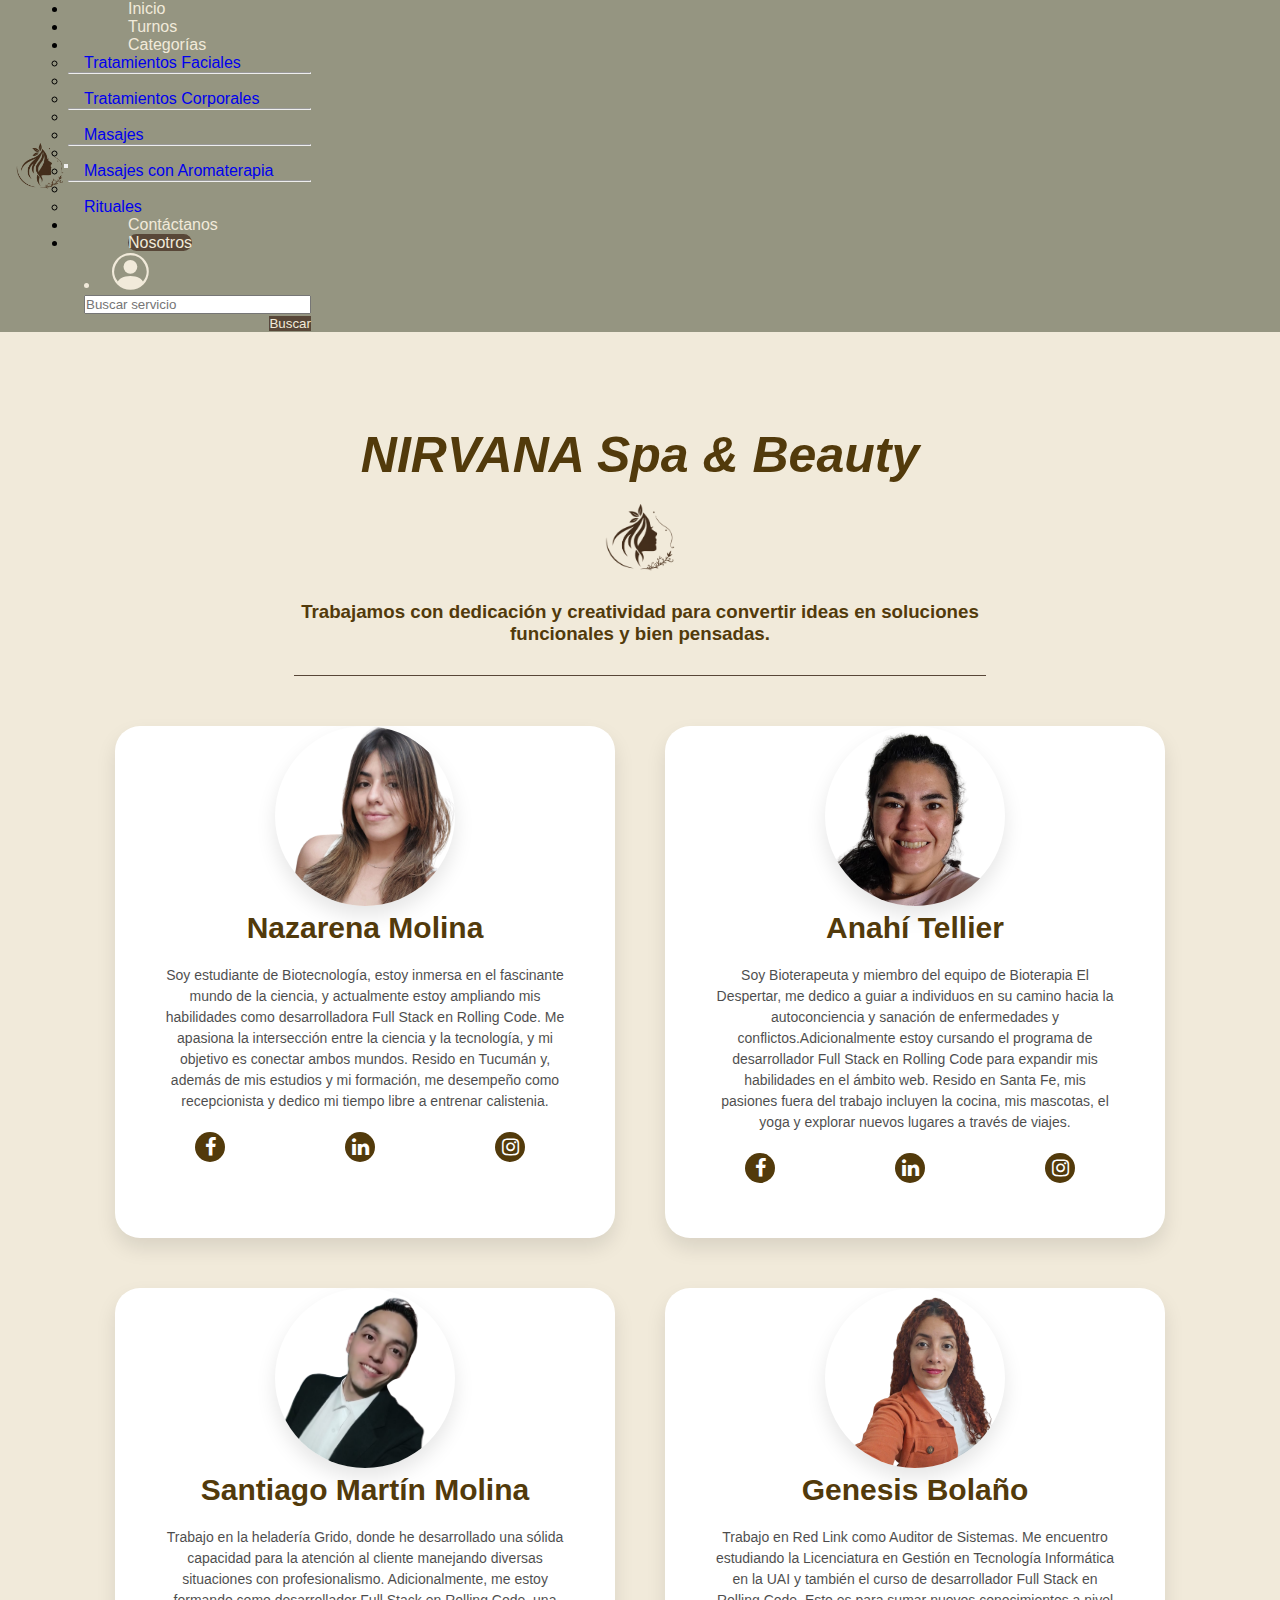
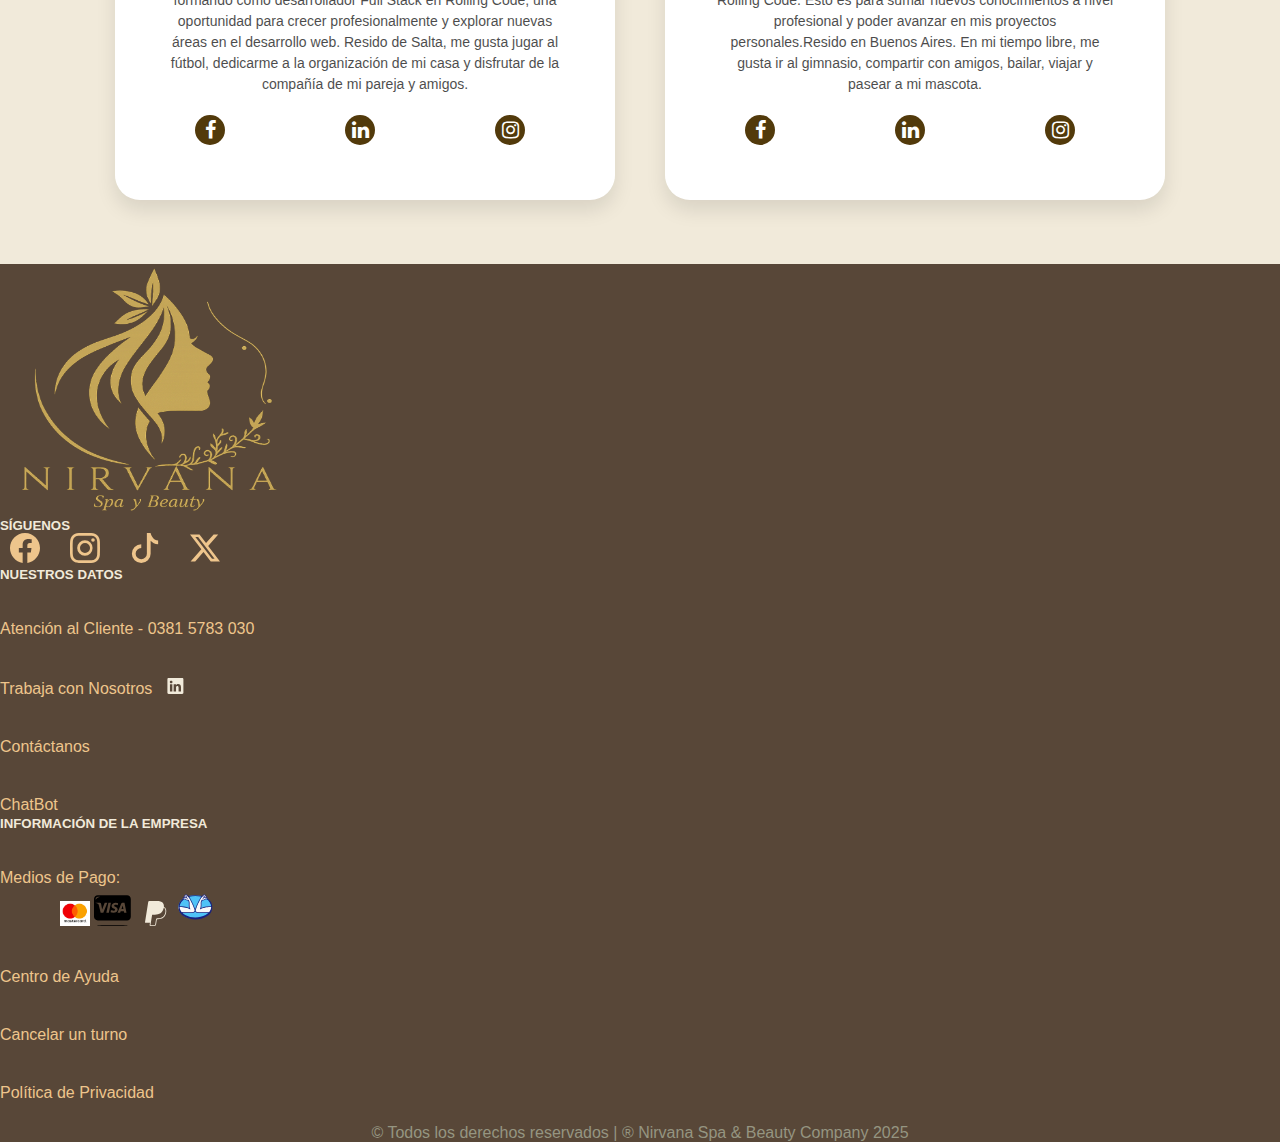
<file: Pages/Nosotros.html>
<!DOCTYPE html>
<html lang="en">
<head>
  <meta charset="UTF-8">
  <meta name="viewport" content="width=device-width, initial-scale=1.0">
  <link rel="icon" href="../Assets/Img/Logo-Spa.png" type="image/x-icon">
  <link href="https://cdn.jsdelivr.net/npm/bootstrap@5.3.6/dist/css/bootstrap.min.css" rel="stylesheet"
    integrity="sha384-4Q6Gf2aSP4eDXB8Miphtr37CMZZQ5oXLH2yaXMJ2w8e2ZtHTl7GptT4jmndRuHDT" crossorigin="anonymous">
  <link rel="stylesheet" href="https://stackpath.bootstrapcdn.com/font-awesome/4.7.0/css/font-awesome.min.css">
  <link href="https://fonts.googleapis.com/css2?family=Montserrat&display=swap" rel="stylesheet">
  <link rel="stylesheet" href="../styles/style.css">
  <link rel="stylesheet" href="../styles/Nosotros.css">
  <title>Nirvana Spa & Beauty</title>
</head>
<body>
  <header>
    <nav class="navbar navbar-expand-lg bg-body-tertiary">
      <div class="cajaflexible">
        <div>
          <a href="../index.html"><img src="../Assets/Img/Logo-Spa.png" alt="logo" class="Logo"></a>
        </div>
        <!-- boton responsive -->
        <button class="navbar-toggler btndesplegable" type="button" data-bs-toggle="collapse"
          data-bs-target="#navbarSupportedContent" aria-controls="navbarSupportedContent" aria-expanded="false"
          aria-label="Toggle navigation">
          <span class="navbar-toggler-icon"></span>
        </button>
        <div class="collapse navbar-collapse" id="navbarSupportedContent">
          <ul class="navbar-nav">
            <li class="nav-item">
              <a class="nav-link navtext" aria-current="page" href="../index.html">Inicio</a>
            </li>
            <li class="nav-item">
              <a class="nav-link navtext" href="./turnosPage.html">Turnos</a>
            </li>
            <li class="nav-item dropdown">
              <a class="nav-link navtext dropdown-toggle" data-bs-toggle="dropdown" href="#" role="button"
                aria-expanded="false">Categorías</a>
              <ul class="dropdown-menu">
                <li><a class="dropdown-item" href="./Categorias.html">Tratamientos Faciales</a></li>
                <li>
                  <hr class="dropdown-divider">
                </li>
                <li><a class="dropdown-item" href="./Categorias.html#scrollspyHeading2">Tratamientos Corporales</a></li>
                <li>
                  <hr class="dropdown-divider">
                </li>
                <li><a class="dropdown-item" href="./Categorias.html#scrollspyHeading3">Masajes</a></li>
                <li>
                  <hr class="dropdown-divider">
                </li>
                <li><a class="dropdown-item" href="./Categorias.html#scrollspyHeading4">Masajes con Aromaterapia</a>
                </li>
                <li>
                  <hr class="dropdown-divider">
                </li>
                <li><a class="dropdown-item" href="./Categorias.html#scrollspyHeading5">Rituales</a></li>
              </ul>
            </li>
            <li class="nav-item">
              <a class="nav-link navtext" href="./Contactopage.html">Contáctanos</a>
            </li>
            <li class="nav-item">
              <a class="nav-link navtext paginaActiva" href="./Nosotros.html">Nosotros</a>
            </li>
            <li class="navtext login">
              <a href="./loginPage.html" class="btnlogin"><svg xmlns="http://www.w3.org/2000/svg" class="btnloginhover"
                  fill="currentColor" viewBox="0 0 16 16">
                  <path d="M11 6a3 3 0 1 1-6 0 3 3 0 0 1 6 0" />
                  <path fill-rule="evenodd"
                    d="M0 8a8 8 0 1 1 16 0A8 8 0 0 1 0 8m8-7a7 7 0 0 0-5.468 11.37C3.242 11.226 4.805 10 8 10s4.757 1.225 5.468 2.37A7 7 0 0 0 8 1" />
                </svg></a>
            </li>
          </ul>
          <div class="busqueda">
            <form class="d-flex" role="search">
              <input class="form-control me-2" type="Search" placeholder="Buscar servicio" aria-label="Search" />
              <button class="btn btn-outline-success" type="submit">Buscar</button>
            </form>
          </div>
        </div>
      </div>
    </nav>
  </header>
  <main>
<article class="centrado">
        <h1>NIRVANA Spa & Beauty</h1>
        <img src="../Assets/Img/Logo-Spa.png" alt="logo" class="logoarticle">
        <h3 class="mainh">Trabajamos con dedicación y creatividad para convertir ideas en soluciones funcionales y bien pensadas.</h3>
      </article>
    <section class="card-section">
      <div class="card">
        <img src="../Assets/Img/Naza.png" alt="naza">
        <div>
          <h2>Nazarena Molina</h2>
          <p>Soy estudiante de Biotecnología, estoy inmersa en el fascinante mundo de la ciencia, y actualmente estoy
            ampliando mis habilidades como desarrolladora Full Stack en Rolling Code. Me apasiona la intersección entre
            la ciencia y la tecnología, y mi objetivo es conectar ambos mundos. Resido en Tucumán y, además de mis
            estudios y mi formación, me desempeño como recepcionista y dedico mi tiempo libre a entrenar calistenia.</p>
          <ul>
            <li><a href="https://www.facebook.com/nazarena.molina.381265" target="_blank" class="fa fa-facebook"></a></li>
            <li><a href="https://www.linkedin.com/in/nazarena-molina-b4376b270/" target="_blank" class="fa fa-linkedin"></a></li>
            <li><a href="https://www.instagram.com/nazarenamolina/" target="_blank" class="fa fa-instagram"></a></li>
          </ul>
        </div>
      </div>      
    </section>
    <section class="card-section">
      <div class="card">
        <img src="../Assets/Img/Anahi.png" alt="anahi">
        <div>
          <h2>Anahí Tellier</h2>
          <p>Soy Bioterapeuta y miembro del equipo de Bioterapia El Despertar, me dedico a guiar a individuos en su
            camino hacia la autoconciencia y sanación de enfermedades y conflictos.Adicionalmente estoy cursando el
            programa de desarrollador Full Stack en Rolling Code para expandir mis habilidades en el ámbito web. Resido
            en Santa Fe, mis pasiones fuera del trabajo incluyen la cocina, mis
            mascotas, el yoga y explorar nuevos lugares a través de viajes.</p>
          <ul>
            <li><a href="https://www.facebook.com/share/1E2tGpbciN/" target="_blank" class="fa fa-facebook"></a></li>
            <li><a href="#" class="fa fa-linkedin"></a></li>
            <li><a href="https://www.instagram.com/anahi.tellier_bioterapeuta/?igsh=aGFlMTV2NXllbHhi#"
               target="_blank" class="fa fa-instagram"></a></li>
          </ul>
        </div>
      </div>
    </section>
    <section class="card-section">
      <div class="card">
        <img src="../Assets/Img/Santy.png" alt="santy">
        <div>
          <h2>Santiago Martín Molina</h2>
          <p>Trabajo en la heladería Grido, donde he desarrollado una sólida capacidad para la atención al cliente
            manejando diversas situaciones con profesionalismo. Adicionalmente, me estoy formando como
            desarrollador Full Stack en Rolling Code, una oportunidad para crecer profesionalmente y explorar nuevas
            áreas en el desarrollo web. Resido de Salta, me gusta jugar al fútbol,
            dedicarme a la organización de mi casa y disfrutar de la compañía de mi pareja y amigos.</p>
          <ul>
            <li><a href="https://www.facebook.com/santy.molina.98cima?locale=es_LA" target="_blank" class="fa fa-facebook"></a></li>
            <li><a href="https://www.linkedin.com/in/santiago-molina-2893a2339/" target="_blank" class="fa fa-linkedin"></a></li>
            <li><a href="https://www.instagram.com/santymolina98/" target="_blank"class="fa fa-instagram"></a></li>
          </ul>
        </div>
      </div>
    </section>
    <section class="card-section">
      <div class="card">
        <img src="../Assets/Img/Gene.png" alt="gene">
        <div>
          <h2>Genesis Bolaño</h2>
          <p>Trabajo en Red Link como Auditor de Sistemas. Me encuentro estudiando la Licenciatura en Gestión en
            Tecnología Informática en la UAI y también el
            curso de desarrollador Full Stack en Rolling Code. Esto es para sumar nuevos conocimientos a nivel
            profesional y poder avanzar en mis proyectos personales.Resido en Buenos Aires. En mi tiempo libre, me gusta
            ir al gimnasio, compartir con amigos, bailar, viajar y pasear a mi mascota.</p>
          <ul>
            <li><a href="https://www.facebook.com/Genesiscarolinabolano" target="_blank" class="fa fa-facebook"></a></li>
            <li><a href="https://www.linkedin.com/in/genesis-bola%C3%B1o-55b6b0aa/" target="_blank" class="fa fa-linkedin"></a></li>
            <li><a href="https://www.instagram.com/bgenesism/" target="_blank" class="fa fa-instagram"></a></li>
          </ul>
        </div>
      </div>
      </div>
    </section>
  </main>
  <footer class="row row-cols-1 row-cols-sm-2 row-cols-md-5 py-5 py-3 border-top">
    <div class="card mb-3">
      <div class="row g-0">
        <div class="col-md-4">
          <img src="../Assets/Img/Logo-Spa-Footer.png" class="img-fluid rounded-start"
            alt="Logo-Nirvana-Spa-&-Beauty-footer">
        </div>
        <div class="col-md-8">
          <div class="card-body">
            <h5 class="card-title">SÍGUENOS</h5>
            <div class="RedesIMG">
              <!-- logo facebook -->
              <a href="https://www.facebook.com/" class="redes"><svg xmlns="http://www.w3.org/2000/svg" width="16" height="16" fill="currentColor" class="bi bi-facebook" viewBox="0 0 16 16"><path d="M16 8.049c0-4.446-3.582-8.05-8-8.05C3.58 0-.002 3.603-.002 8.05c0 4.017 2.926 7.347 6.75 7.951v-5.625h-2.03V8.05H6.75V6.275c0-2.017 1.195-3.131 3.022-3.131.876 0 1.791.157 1.791.157v1.98h-1.009c-.993 0-1.303.621-1.303 1.258v1.51h2.218l-.354 2.326H9.25V16c3.824-.604 6.75-3.934 6.75-7.951"/></svg></a>
              
              <!-- logo instagram -->
              <a href="https://www.instagram.com/" class="redes"><svg xmlns="http://www.w3.org/2000/svg" width="16" height="16" fill="currentColor" class="bi bi-instagram" viewBox="0 0 16 16"><path d="M8 0C5.829 0 5.556.01 4.703.048 3.85.088 3.269.222 2.76.42a3.9 3.9 0 0 0-1.417.923A3.9 3.9 0 0 0 .42 2.76C.222 3.268.087 3.85.048 4.7.01 5.555 0 5.827 0 8.001c0 2.172.01 2.444.048 3.297.04.852.174 1.433.372 1.942.205.526.478.972.923 1.417.444.445.89.719 1.416.923.51.198 1.09.333 1.942.372C5.555 15.99 5.827 16 8 16s2.444-.01 3.298-.048c.851-.04 1.434-.174 1.943-.372a3.9 3.9 0 0 0 1.416-.923c.445-.445.718-.891.923-1.417.197-.509.332-1.09.372-1.942C15.99 10.445 16 10.173 16 8s-.01-2.445-.048-3.299c-.04-.851-.175-1.433-.372-1.941a3.9 3.9 0 0 0-.923-1.417A3.9 3.9 0 0 0 13.24.42c-.51-.198-1.092-.333-1.943-.372C10.443.01 10.172 0 7.998 0zm-.717 1.442h.718c2.136 0 2.389.007 3.232.046.78.035 1.204.166 1.486.275.373.145.64.319.92.599s.453.546.598.92c.11.281.24.705.275 1.485.039.843.047 1.096.047 3.231s-.008 2.389-.047 3.232c-.035.78-.166 1.203-.275 1.485a2.5 2.5 0 0 1-.599.919c-.28.28-.546.453-.92.598-.28.11-.704.24-1.485.276-.843.038-1.096.047-3.232.047s-2.39-.009-3.233-.047c-.78-.036-1.203-.166-1.485-.276a2.5 2.5 0 0 1-.92-.598 2.5 2.5 0 0 1-.6-.92c-.109-.281-.24-.705-.275-1.485-.038-.843-.046-1.096-.046-3.233s.008-2.388.046-3.231c.036-.78.166-1.204.276-1.486.145-.373.319-.64.599-.92s.546-.453.92-.598c.282-.11.705-.24 1.485-.276.738-.034 1.024-.044 2.515-.045zm4.988 1.328a.96.96 0 1 0 0 1.92.96.96 0 0 0 0-1.92m-4.27 1.122a4.109 4.109 0 1 0 0 8.217 4.109 4.109 0 0 0 0-8.217m0 1.441a2.667 2.667 0 1 1 0 5.334 2.667 2.667 0 0 1 0-5.334"/></svg></a>
              
              <!-- logo tik tok -->
               <a href="https://www.tiktok.com/" class="redes"><svg xmlns="http://www.w3.org/2000/svg" width="16" height="16" fill="currentColor" class="bi bi-tiktok" viewBox="0 0 16 16"><path d="M9 0h1.98c.144.715.54 1.617 1.235 2.512C12.895 3.389 13.797 4 15 4v2c-1.753 0-3.07-.814-4-1.829V11a5 5 0 1 1-5-5v2a3 3 0 1 0 3 3z"/></svg></a>
              <!-- logo x -->
              <a href="https://x.com/" class="redes"><svg xmlns="http://www.w3.org/2000/svg" width="16" height="16" fill="currentColor" class="bi bi-twitter-x" viewBox="0 0 16 16"><path d="M12.6.75h2.454l-5.36 6.142L16 15.25h-4.937l-3.867-5.07-4.425 5.07H.316l5.733-6.57L0 .75h5.063l3.495 4.633L12.601.75Zm-.86 13.028h1.36L4.323 2.145H2.865z"/></svg></a>
            </div>
          </div>
        </div>
      </div>
    </div>
    <div class="columna2">
      <div class="col mb-3">
        <h5>NUESTROS DATOS</h5>
        <div class="textofootercol">
          <ul class="nav flex-column">
            <li class="nav-item mb-2">
              <a href="./PaginaError.html" class="nav-link p-0 text-body-secondary">
                <p>Atención al Cliente - 0381 5783 030</p>
              </a>
            </li>
            <li class="nav-item mb-2">
              <a href="./PaginaError.html" class="nav-link p-0 text-body-secondary">
                <p>Trabaja con Nosotros
                  <svg xmlns="http://www.w3.org/2000/svg" width="16" height="16" fill="currentColor"
                    class="bi bi-linkedin" viewBox="0 0 16 16">
                    <path
                      d="M0 1.146C0 .513.526 0 1.175 0h13.65C15.474 0 16 .513 16 1.146v13.708c0 .633-.526 1.146-1.175 1.146H1.175C.526 16 0 15.487 0 14.854zm4.943 12.248V6.169H2.542v7.225zm-1.2-8.212c.837 0 1.358-.554 1.358-1.248-.015-.709-.52-1.248-1.342-1.248S2.4 3.226 2.4 3.934c0 .694.521 1.248 1.327 1.248zm4.908 8.212V9.359c0-.216.016-.432.08-.586.173-.431.568-.878 1.232-.878.869 0 1.216.662 1.216 1.634v3.865h2.401V9.25c0-2.22-1.184-3.252-2.764-3.252-1.274 0-1.845.7-2.165 1.193v.025h-.016l.016-.025V6.169h-2.4c.03.678 0 7.225 0 7.225z" />
                  </svg>
                </p>
              </a>
            </li>
            <li class="nav-item mb-2">
              <a href="./Contactopage.html" class="nav-link p-0 text-body-secondary">
                <p>Contáctanos</p>
              </a>
            </li>
            <li class="nav-item mb-2">
              <a href="./PaginaError.html" class="nav-link p-0 text-body-secondary">
                <p>ChatBot</p>
              </a>
            </li>
          </ul>
        </div>
      </div>
    </div>
    <div class="columna3">
      <div class="col mb-3">
        <h5>INFORMACIÓN DE LA EMPRESA</h5>
        <div class="textofootercol">
          <ul class="nav flex-column">
            <li class="nav-item mb-2"><a href="./PaginaError.html" class="nav-link p-0 text-body-secondary">
                <p>Medios de Pago:</p>
              </a>
            </li>
            <li class="nav-item mb-2">
              <a href="./PaginaError.html" class="nav-link p-0 text-body-secondary">
                <!-- icono mastercard -->
                <img src="../Assets/Img/logo-mastercard.png" alt="logo-mastercard" class="mediopago" width="30">
                <!-- icono visa -->
                <svg xmlns="http://www.w3.org/2000/svg" x="0px" y="0px" width="50" viewBox="0 0 48 48"
                  class="mediopago">
                  <path
                    d="M-.003 36.119V12.889c0-2.697 2.191-4.888 4.888-4.888H43.11c2.697 0 4.888 2.191 4.888 4.888v23.231c0 2.697-2.191 4.888-4.888 4.888H4.885C2.187 41.007-.003 38.817-.003 36.119zM12.134 31.001l5.271-13h-3.416l-3.387 8.845-1.369-7.52c-.16-.841-.795-1.325-1.5-1.325H2.198l-.076.376c1.136.256 2.428.668 3.208 1.107.48.268.616.501.773 1.143l2.593 10.375H12.134zM19.363 31.001l2.688-13h-3.251l-2.692 13H19.363zM34.122 31.001l.7-1.999h4.14l.404 1.999h3.007l-2.625-13h-2.776c-.625 0-1.152.375-1.385.955l-4.88 12.045H34.122zM30.875 26.675c.015-3.308-4.587-3.491-4.556-4.969.009-.452.44-.929 1.379-1.049.468-.06 1.751-.109 3.208.56l.571-2.66c-.783-.283-1.791-.556-3.041-.556-3.216 0-5.477 1.704-5.497 4.148-.021 1.805 1.615 2.811 2.847 3.413 1.267.613 1.693 1.007 1.689 1.557-.009.841-1.012 1.212-1.948 1.228-1.636.023-2.584-.443-3.34-.792l-.589 2.747c.76.348 2.163.651 3.617.667C28.63 30.969 30.866 29.285 30.875 26.675zM35.875 26.001l1.573-4.487.907 4.487H35.875zM8.123 10.126h-3c-1.808 0-3 1.443-3 3v1C3.374 11.95 5.578 10.847 8.123 10.126zM23.998 47.001c11.04 0 20 .225 20 .501s-8.96.501-20 .501-20-.225-20-.501S12.958 47.001 23.998 47.001z">
                  </path>
                </svg>
                <!-- icono paypal -->
                <svg xmlns="http://www.w3.org/2000/svg" width="30" height="25" fill="currentColor" class="bi bi-paypal"
                  viewBox="0 0 16 16">
                  <path
                    d="M14.06 3.713c.12-1.071-.093-1.832-.702-2.526C12.628.356 11.312 0 9.626 0H4.734a.7.7 0 0 0-.691.59L2.005 13.509a.42.42 0 0 0 .415.486h2.756l-.202 1.28a.628.628 0 0 0 .62.726H8.14c.429 0 .793-.31.862-.731l.025-.13.48-3.043.03-.164.001-.007a.35.35 0 0 1 .348-.297h.38c1.266 0 2.425-.256 3.345-.91q.57-.403.993-1.005a4.94 4.94 0 0 0 .88-2.195c.242-1.246.13-2.356-.57-3.154a2.7 2.7 0 0 0-.76-.59l-.094-.061ZM6.543 8.82a.7.7 0 0 1 .321-.079H8.3c2.82 0 5.027-1.144 5.672-4.456l.003-.016q.326.186.548.438c.546.623.679 1.535.45 2.71-.272 1.397-.866 2.307-1.663 2.874-.802.57-1.842.815-3.043.815h-.38a.87.87 0 0 0-.863.734l-.03.164-.48 3.043-.024.13-.001.004a.35.35 0 0 1-.348.296H5.595a.106.106 0 0 1-.105-.123l.208-1.32z" />
                </svg>
                <!-- icono mercado pago -->
                <svg xmlns="http://www.w3.org/2000/svg" x="0px" y="0px" width="0" viewBox="0 0 48 48" class="mediopago">
                  <ellipse cx="23.5" cy="23.5" fill="#4fc3f7" rx="21.5" ry="15.5"></ellipse>
                  <path fill="#fafafa"
                    d="M22.471,24.946c-1.978-5.537-4.884-10.881-6.085-12.995c-0.352-0.619-0.787-1.186-1.29-1.69 l-2.553-2.553c-0.391-0.391-1.414,0-1.414,0L9.497,8.734l-0.162,2.319L8.773,11c-0.518,0-0.938,0.42-0.938,0.938 c0,0.52,0.413,0.969,0.933,0.961c1.908-0.03,3.567,1.601,3.567,1.601h2c0.32,0.32,1.139,1.366,1.328,2.439 c0.107,0.611,0.154,1.229,0.119,1.848C15.458,24.622,16.835,26,16.835,26c-5.5-3.5-14.819-2.964-14.819-2.964l0.193,3.016L5,31 c0.919,0.212,0.744-0.626,1.765-0.504c6.199,0.741,13.57,0.004,13.57,0.004c1.5,0,1.958-0.793,2.665-1.5 C24,28,22.849,26.004,22.471,24.946z">
                  </path>
                  <path fill="#fafafa"
                    d="M24.913,24.946c1.978-5.537,4.884-10.881,6.085-12.995c0.352-0.619,0.787-1.186,1.29-1.69 l2.553-2.553c0.391-0.391,1.414,0,1.414,0L37.814,9l0.235,2.053L38.611,11c0.518,0,0.938,0.42,0.938,0.938 c0,0.52-0.413,0.969-0.933,0.961c-1.908-0.03-3.567,1.601-3.567,1.601h-2c-0.32,0.32-1.139,1.366-1.328,2.439 c-0.107,0.611-0.154,1.229-0.119,1.848C31.926,24.622,30.549,26,30.549,26c5.5-3.5,15-3,15-3l-0.165,3l-3,5 c-0.919,0.212-0.744-0.626-1.765-0.504c-6.199,0.741-13.57,0.004-13.57,0.004c-1.5,0-1.958-0.793-2.665-1.5 C23.384,28,24.535,26.004,24.913,24.946z">
                  </path>
                  <path fill="#1a237e"
                    d="M43.832,16.326c-0.311-0.415-0.644-0.808-0.992-1.187c-0.059-0.064-0.123-0.123-0.183-0.186 c-0.309-0.326-0.628-0.639-0.96-0.938c-0.026-0.023-0.053-0.045-0.079-0.068c-0.587-0.522-1.201-1.012-1.845-1.454 c0.071-0.175,0.11-0.364,0.11-0.555c0-0.792-0.643-1.437-1.481-1.437c-0.001,0-0.003,0-0.004,0l-0.015,0.002V9.32 c0-0.534-0.288-1.032-0.75-1.299L36.269,7.24c-0.221-0.085-1.356-0.478-1.946,0.113l-1.837,1.838 c-0.381-0.106-0.89-0.25-1.211-0.326C28.893,8.288,26.446,8.014,24,8c-3.031-0.004-6.095,0.39-9.018,1.275l-1.921-1.921 c-0.59-0.59-1.725-0.199-2.018-0.079L9.75,8.021C9.288,8.288,9,8.786,9,9.32v1.186L8.938,10.5c-0.793,0-1.438,0.646-1.438,1.438 c0,0.311,0.103,0.614,0.283,0.865c-0.978,0.715-1.903,1.512-2.722,2.422c-0.315,0.35-0.616,0.715-0.9,1.096 C2.638,18.346,2.061,20.87,2,23.5c-0.035,2.628,0.455,5.223,1.932,7.343c1.478,2.132,3.451,3.854,5.624,5.163 c4.378,2.609,9.436,3.749,14.444,3.846c2.511-0.026,5.023-0.319,7.471-0.924c2.442-0.624,4.81-1.582,6.986-2.9 c2.163-1.328,4.143-3.041,5.617-5.18c1.476-2.122,1.932-4.719,1.894-7.347C45.905,20.87,45.357,18.348,43.832,16.326z M40.793,15.139c0.229,0.225,0.448,0.459,0.662,0.697c0.096,0.107,0.195,0.211,0.288,0.32c0.293,0.347,0.573,0.703,0.828,1.076 c1.088,1.579,1.785,3.39,1.957,5.242c-2.274-0.031-8.444,0.114-13.042,2.342c0.335-1.133,0.619-3.016,0.449-6.058 c-0.03-0.552,0.008-1.135,0.113-1.733c0.139-0.79,0.702-1.618,1.054-2.026h0.727c0.731,0,1.432-0.224,2.025-0.647 c0.624-0.444,1.559-0.981,2.588-0.954c0.072,0,0.139-0.03,0.21-0.04c0.267,0.192,0.536,0.383,0.792,0.587 c0.076,0.061,0.15,0.124,0.225,0.186c0.273,0.224,0.538,0.457,0.795,0.696C40.576,14.93,40.686,15.034,40.793,15.139z M24,9 c2.369,0.026,4.734,0.303,7.027,0.87c0.208,0.053,0.412,0.118,0.617,0.181c-0.482,0.503-0.906,1.054-1.246,1.652 c-1.175,2.068-4.124,7.483-6.121,13.075c-0.075,0.208-0.163,0.43-0.255,0.66c-0.112,0.281-0.226,0.572-0.331,0.868 c-0.104-0.296-0.219-0.588-0.331-0.868c-0.092-0.23-0.18-0.452-0.255-0.66c-2-5.599-4.947-11.009-6.121-13.075 c-0.297-0.523-0.667-1.004-1.074-1.456C18.522,9.461,21.264,9.054,24,9z M5.435,17.238c0.251-0.364,0.524-0.713,0.811-1.052 c0.094-0.112,0.196-0.218,0.294-0.327c0.202-0.225,0.408-0.448,0.625-0.662c0.115-0.114,0.233-0.224,0.351-0.335 c0.229-0.213,0.463-0.421,0.704-0.622c0.099-0.083,0.198-0.166,0.299-0.247c0.243-0.193,0.495-0.376,0.748-0.558 c0.886,0.089,1.707,0.522,2.262,0.918C12.123,14.776,12.823,15,13.555,15h0.727c0.352,0.407,0.915,1.235,1.054,2.026 c0.105,0.597,0.143,1.18,0.113,1.733c-0.17,3.042,0.114,4.927,0.449,6.059c-4.193-2.029-9.734-2.333-12.425-2.344 C3.648,20.623,4.346,18.814,5.435,17.238z M6.236,30.271c-0.192-0.224-0.396-0.437-0.572-0.673 C4.329,27.826,3.49,25.705,3.426,23.5c0-0.008,0.001-0.017,0.001-0.025c2.878,0.006,9.226,0.351,13.305,2.947 c0.211,0.134,0.484,0.088,0.646-0.104c0.162-0.19,0.153-0.477-0.014-0.662c-0.012-0.014-1.218-1.422-0.916-6.842 c0.035-0.63-0.007-1.29-0.126-1.962c-0.218-1.235-1.133-2.372-1.467-2.706C14.76,14.053,14.632,14,14.5,14h-0.945 c-0.522,0-1.021-0.159-1.445-0.462c-0.745-0.531-1.925-1.147-3.185-1.14c-0.131,0.004-0.226-0.063-0.281-0.117 C8.552,12.192,8.5,12.067,8.5,11.938c0-0.242,0.196-0.438,0.391-0.44l0.562,0.054c0.111,0.007,0.216-0.027,0.308-0.084l0.386,0.386 C10.242,11.949,10.37,12,10.5,12c0.053,0,0.106-0.009,0.158-0.025l1.207-0.402l1.281,1.281C13.244,12.951,13.372,13,13.5,13 s0.256-0.049,0.354-0.146c0.195-0.195,0.195-0.512,0-0.707L12.707,11l0.146-0.146C12.951,10.756,13,10.628,13,10.5 s-0.049-0.256-0.146-0.354l-1-1c-0.195-0.195-0.512-0.195-0.707,0C11.049,9.244,11,9.372,11,9.5s0.049,0.256,0.146,0.354 l0.646,0.646l-0.063,0.063l-1.095,0.365L10,10.293V9.32c0-0.178,0.096-0.344,0.25-0.434l1.22-0.712 c0.365-0.139,0.792-0.179,0.883-0.114l2.554,2.554c0.475,0.475,0.882,1.007,1.209,1.583c1.161,2.043,4.076,7.393,6.049,12.917 c0.078,0.219,0.171,0.452,0.267,0.694c0.347,0.871,0.741,1.858,0.58,2.583C22.808,29.309,21.728,30,20.49,30 c-0.07,0.002-7.123,0.139-13.425,0.011C6.798,30.002,6.509,30.114,6.236,30.271z M37.217,33.918 c-1.98,1.119-4.156,1.898-6.385,2.419c-2.228,0.539-4.528,0.798-6.832,0.812c-4.592,0.01-9.259-0.951-13.23-3.208 c-1.401-0.799-2.709-1.764-3.832-2.891c0.036-0.014,0.083-0.038,0.107-0.039C13.367,31.138,20.439,31.001,20.5,31 c1.396,0,2.616-0.673,3.192-1.67c0.575,0.997,1.794,1.67,3.182,1.67c0.071,0.002,7.146,0.139,13.462,0.011 c0.089,0.003,0.272,0.102,0.483,0.249C39.748,32.289,38.531,33.185,37.217,33.918z M42.329,29.593 c-0.247,0.329-0.526,0.635-0.803,0.941c-0.37-0.273-0.81-0.524-1.192-0.524c-0.005,0-0.011,0-0.017,0 c-6.3,0.125-13.354-0.01-13.434-0.011c-1.228,0-2.308-0.691-2.512-1.608c-0.161-0.725,0.232-1.712,0.58-2.583 c0.096-0.242,0.189-0.476,0.267-0.694c1.971-5.518,4.887-10.871,6.049-12.917c0.327-0.576,0.734-1.108,1.209-1.583l2.55-2.551 C35.122,8,35.548,8.037,35.841,8.14l1.293,0.747c0.154,0.09,0.25,0.256,0.25,0.434v0.973l-0.635,0.635l-1.095-0.365L35.591,10.5 l0.646-0.646c0.098-0.098,0.146-0.226,0.146-0.354s-0.049-0.256-0.146-0.354c-0.195-0.195-0.512-0.195-0.707,0l-1,1 c-0.098,0.098-0.146,0.226-0.146,0.354s0.049,0.256,0.146,0.354L34.677,11l-1.146,1.146c-0.195,0.195-0.195,0.512,0,0.707 C33.628,12.951,33.756,13,33.884,13s0.256-0.049,0.354-0.146l1.281-1.281l1.207,0.402C36.777,11.991,36.831,12,36.884,12 c0.13,0,0.258-0.051,0.354-0.146l0.386-0.386c0.092,0.057,0.197,0.092,0.308,0.084l0.515-0.052c0.242,0,0.438,0.196,0.438,0.438 c0,0.129-0.052,0.254-0.143,0.343c-0.056,0.055-0.157,0.109-0.282,0.117c-1.279,0.011-2.439,0.608-3.185,1.14 C34.851,13.841,34.352,14,33.83,14h-0.946c-0.133,0-0.26,0.053-0.354,0.146c-0.334,0.334-1.25,1.473-1.467,2.706 c-0.118,0.674-0.161,1.334-0.126,1.963c0.302,5.419-0.904,6.827-0.907,6.831c-0.18,0.181-0.196,0.468-0.037,0.666 c0.159,0.199,0.442,0.246,0.659,0.109c4.408-2.805,11.576-2.969,13.922-2.942c0,0.007,0.001,0.013,0.001,0.02 C44.507,25.705,43.666,27.824,42.329,29.593z">
                  </path>
                </svg>
              </a>
            </li>
            <li class="nav-item mb-2">
              <a href="./PaginaError.html" class="nav-link p-0 text-body-secondary">
                <p>Centro de Ayuda</p>
              </a>
            </li>
            <li class="nav-item mb-2">
              <a href="./PaginaError.html" class="nav-link p-0 text-body-secondary">
                <p>Cancelar un turno</p>
              </a>
            </li>
            <li class="nav-item mb-2">
              <a href="./PaginaError.html" class="nav-link p-0 text-body-secondary">
                <p>Política de Privacidad</p>
              </a>
            </li>
          </ul>
        </div>
      </div>
    </div>
    <div class="DownText">
      <p>&copy; Todos los derechos reservados | ® Nirvana Spa & Beauty Company 2025</p>
    </div>
  </footer>
  <script src="https://cdn.jsdelivr.net/npm/bootstrap@5.3.6/dist/js/bootstrap.bundle.min.js"
    integrity="sha384-j1CDi7MgGQ12Z7Qab0qlWQ/Qqz24Gc6BM0thvEMVjHnfYGF0rmFCozFSxQBxwHKO"
    crossorigin="anonymous"></script>
</body>
</html>
</file>
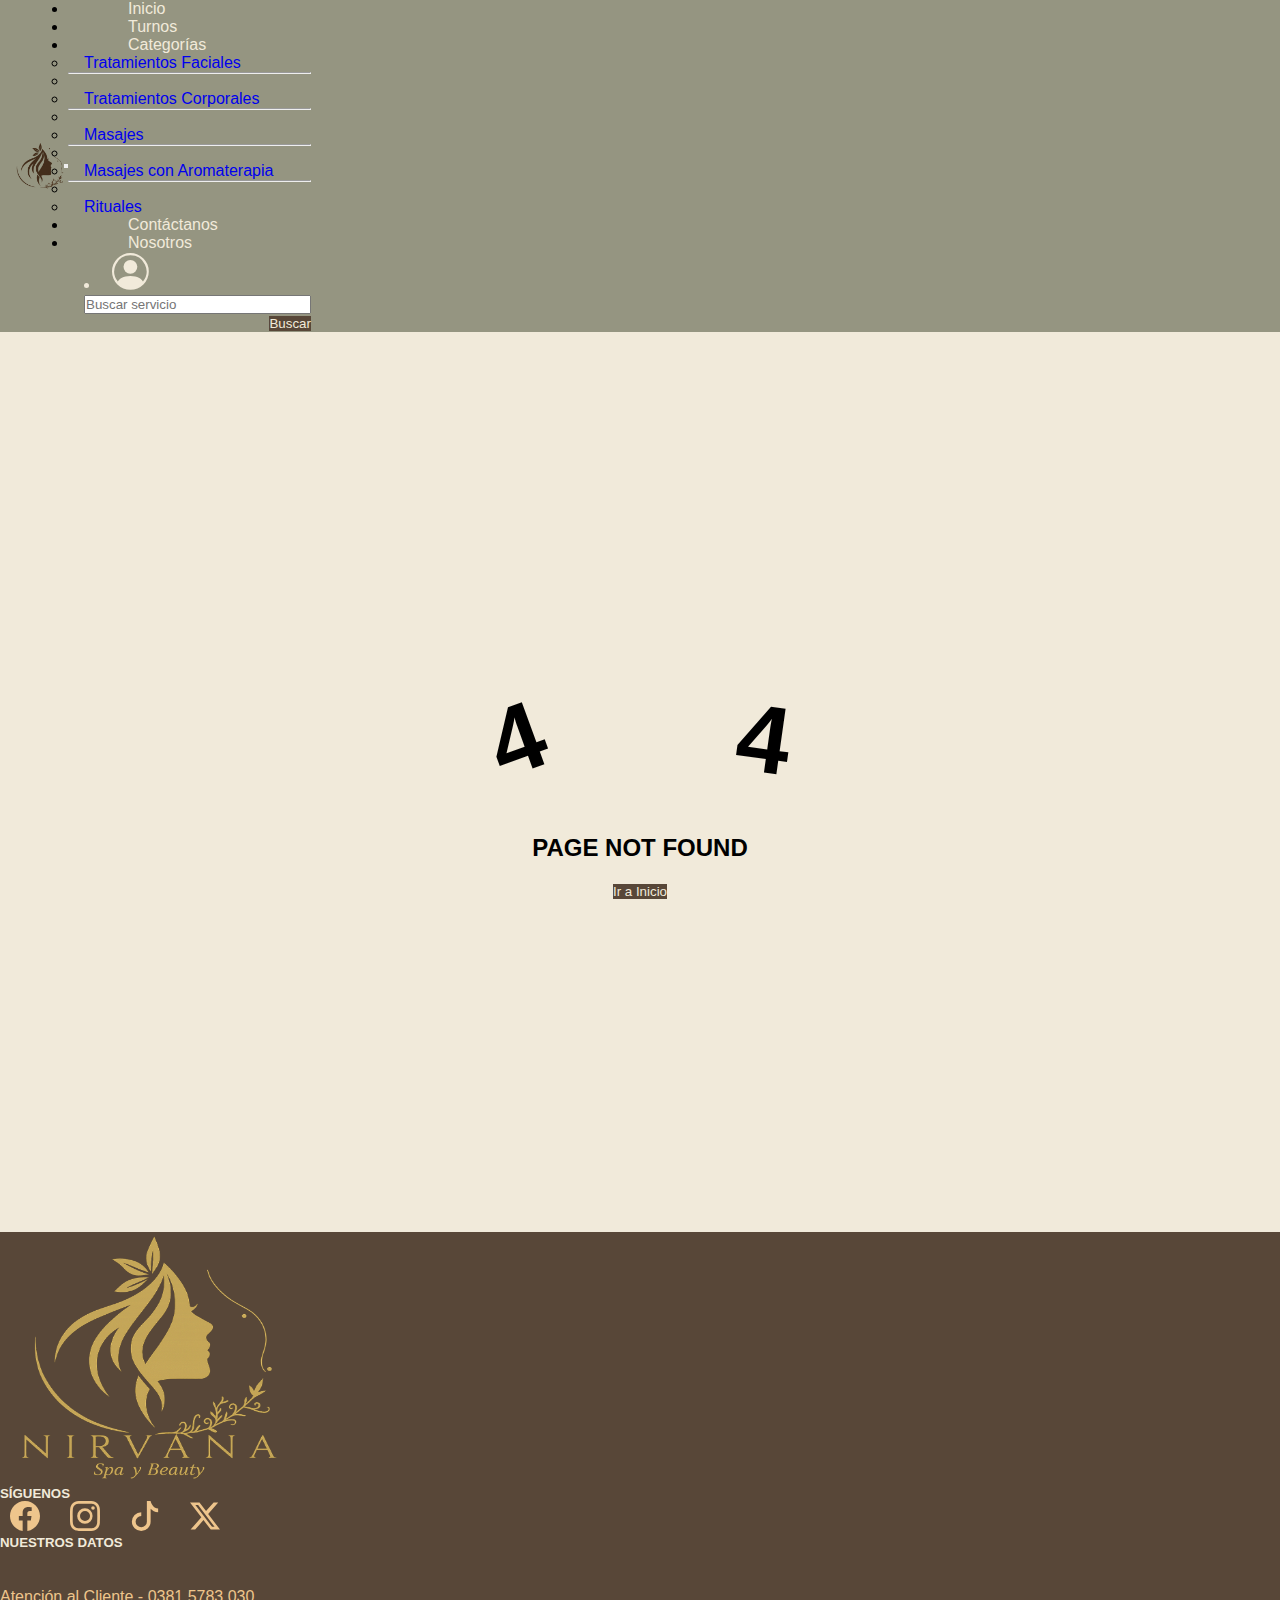
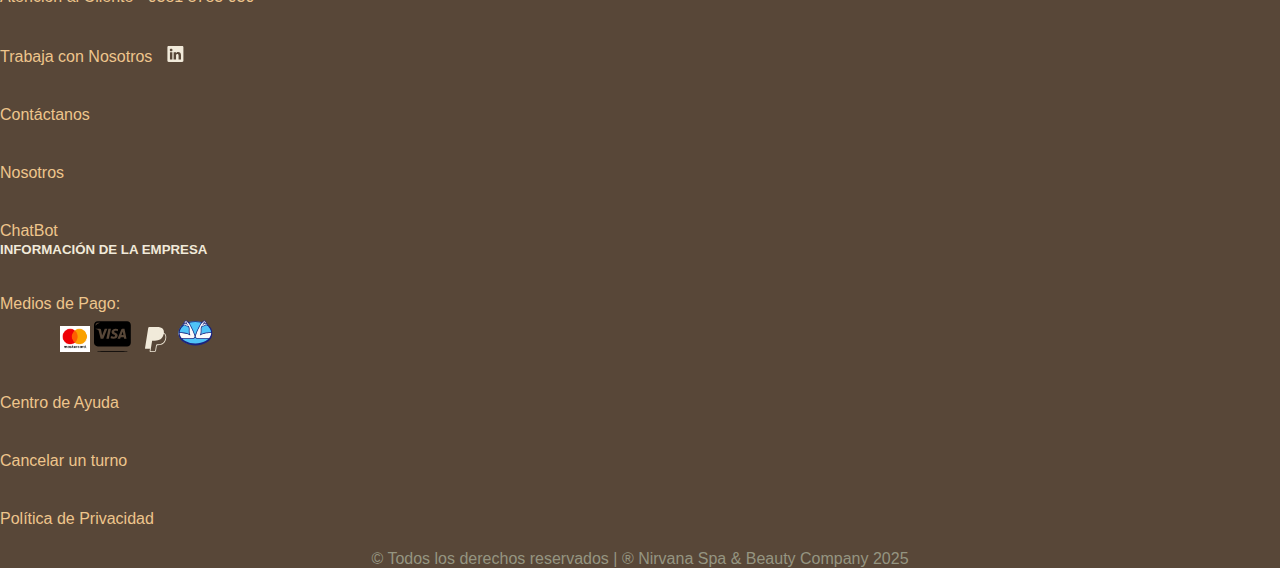
<file: Pages/PaginaError.html>
<!DOCTYPE html>
<html lang="en">
<head>
  <meta charset="UTF-8">
  <meta name="viewport" content="width=device-width, initial-scale=1.0">
  <link rel="icon" href="../Assets/Img/Logo-Spa.png" type="image/x-icon">
  <link href="https://cdn.jsdelivr.net/npm/bootstrap@5.3.6/dist/css/bootstrap.min.css" rel="stylesheet" integrity="sha384-4Q6Gf2aSP4eDXB8Miphtr37CMZZQ5oXLH2yaXMJ2w8e2ZtHTl7GptT4jmndRuHDT" crossorigin="anonymous">
  <link rel="stylesheet" href="../styles/style.css">
    <link rel="stylesheet" href="../styles/PaginaError.css">
    <title>Tr-Error404</title>
</head>
<body>
  <header>
    <nav class="navbar navbar-expand-lg bg-body-tertiary">
      <div class="cajaflexible">
        <div>
           <a href="../index.html"><img src="../Assets/Img/Logo-Spa.png" alt="logo" class="Logo"></a>
        </div> 
        <!-- boton responsive -->
        <button class="navbar-toggler btndesplegable" type="button" data-bs-toggle="collapse" data-bs-target="#navbarSupportedContent" aria-controls="navbarSupportedContent" aria-expanded="false" aria-label="Toggle navigation">
        <span class="navbar-toggler-icon"></span>
        </button>
        <div class="collapse navbar-collapse" id="navbarSupportedContent" >
          <ul class="navbar-nav">
            <li class="nav-item">
              <a class="nav-link navtext" aria-current="page" href="../index.html">Inicio</a>
            </li>
              <li class="nav-item">
              <a class="nav-link navtext" href="./turnosPage.html">Turnos</a>
            </li>
            <li class="nav-item dropdown">
              <a class="nav-link navtext dropdown-toggle" data-bs-toggle="dropdown" href="./Categorias.html" role="button" aria-expanded="false">Categorías</a>
              <ul class="dropdown-menu">
                <li><a class="dropdown-item" href="./Categorias.html">Tratamientos Faciales</a></li>
                <li><hr class="dropdown-divider"></li>
                <li><a class="dropdown-item" href="./Categorias.html#scrollspyHeading2">Tratamientos Corporales</a></li>
                <li><hr class="dropdown-divider"></li>
                <li><a class="dropdown-item" href="./Categorias.html#scrollspyHeading3">Masajes</a></li>
                <li><hr class="dropdown-divider"></li>
                <li><a class="dropdown-item" href="./Categorias.html#scrollspyHeading4">Masajes con Aromaterapia</a></li>
                <li><hr class="dropdown-divider"></li>
                <li><a class="dropdown-item" href="./Categorias.html#scrollspyHeading5">Rituales</a></li>
              </ul>
            </li>
            <li class="nav-item">
              <a class="nav-link navtext" href="./Contactopage.html">Contáctanos</a>
            </li>
              <li class="nav-item">
              <a class="nav-link navtext" href="./Nosotros.html">Nosotros</a>
            </li>
            <li class="navtext login">
              <a href="./loginPage.html" class="btnlogin" ><svg xmlns="http://www.w3.org/2000/svg" class="btnloginhover" fill="currentColor" viewBox="0 0 16 16"><path d="M11 6a3 3 0 1 1-6 0 3 3 0 0 1 6 0"/><path fill-rule="evenodd" d="M0 8a8 8 0 1 1 16 0A8 8 0 0 1 0 8m8-7a7 7 0 0 0-5.468 11.37C3.242 11.226 4.805 10 8 10s4.757 1.225 5.468 2.37A7 7 0 0 0 8 1"/></svg></a>
            </li>
          </ul>
          <div class="busqueda">
            <form class="d-flex" role="search">
              <input class="form-control me-2" type="Search" placeholder="Buscar servicio" aria-label="Search"/>
              <button class="btn btn-outline-success" type="submit">Buscar</button>
            </form>
          </div>
        </div>
        
      </div>
    </nav>
  </header>
    <main>
        <div class="error-container">
            <div class="error_code">
                 <p>4</p>
                 <p>0</p>
                 <p>4</p>
             </div>
             <p class="error_title" class="center">PAGE NOT FOUND</p>
             <div class="center">
              <a href="../index.html">
                <input type="button" class="btn" value="Ir a Inicio">
              </a>
            </div>
        </div>   
    </main>  
    <footer class="row row-cols-1 row-cols-sm-2 row-cols-md-5 py-5 py-3 border-top"> 
    <div class="card mb-3" >
      <div class="row g-0">
        <div class="col-md-4">
          <img src="../Assets/Img/Logo-Spa-Footer.png" class="img-fluid rounded-start" alt="Logo-Nirvana-Spa-&-Beauty-footer">
        </div>
        <div class="col-md-8">
          <div class="card-body">
            <h5 class="card-title">SÍGUENOS</h5>
            <div class="RedesIMG">
              <!-- logo facebook -->
              <a href="https://www.facebook.com/" class="redes"><svg xmlns="http://www.w3.org/2000/svg" width="16" height="16" fill="currentColor" class="bi bi-facebook" viewBox="0 0 16 16"><path d="M16 8.049c0-4.446-3.582-8.05-8-8.05C3.58 0-.002 3.603-.002 8.05c0 4.017 2.926 7.347 6.75 7.951v-5.625h-2.03V8.05H6.75V6.275c0-2.017 1.195-3.131 3.022-3.131.876 0 1.791.157 1.791.157v1.98h-1.009c-.993 0-1.303.621-1.303 1.258v1.51h2.218l-.354 2.326H9.25V16c3.824-.604 6.75-3.934 6.75-7.951"/></svg></a>
              
              <!-- logo instagram -->
              <a href="https://www.instagram.com/" class="redes"><svg xmlns="http://www.w3.org/2000/svg" width="16" height="16" fill="currentColor" class="bi bi-instagram" viewBox="0 0 16 16"><path d="M8 0C5.829 0 5.556.01 4.703.048 3.85.088 3.269.222 2.76.42a3.9 3.9 0 0 0-1.417.923A3.9 3.9 0 0 0 .42 2.76C.222 3.268.087 3.85.048 4.7.01 5.555 0 5.827 0 8.001c0 2.172.01 2.444.048 3.297.04.852.174 1.433.372 1.942.205.526.478.972.923 1.417.444.445.89.719 1.416.923.51.198 1.09.333 1.942.372C5.555 15.99 5.827 16 8 16s2.444-.01 3.298-.048c.851-.04 1.434-.174 1.943-.372a3.9 3.9 0 0 0 1.416-.923c.445-.445.718-.891.923-1.417.197-.509.332-1.09.372-1.942C15.99 10.445 16 10.173 16 8s-.01-2.445-.048-3.299c-.04-.851-.175-1.433-.372-1.941a3.9 3.9 0 0 0-.923-1.417A3.9 3.9 0 0 0 13.24.42c-.51-.198-1.092-.333-1.943-.372C10.443.01 10.172 0 7.998 0zm-.717 1.442h.718c2.136 0 2.389.007 3.232.046.78.035 1.204.166 1.486.275.373.145.64.319.92.599s.453.546.598.92c.11.281.24.705.275 1.485.039.843.047 1.096.047 3.231s-.008 2.389-.047 3.232c-.035.78-.166 1.203-.275 1.485a2.5 2.5 0 0 1-.599.919c-.28.28-.546.453-.92.598-.28.11-.704.24-1.485.276-.843.038-1.096.047-3.232.047s-2.39-.009-3.233-.047c-.78-.036-1.203-.166-1.485-.276a2.5 2.5 0 0 1-.92-.598 2.5 2.5 0 0 1-.6-.92c-.109-.281-.24-.705-.275-1.485-.038-.843-.046-1.096-.046-3.233s.008-2.388.046-3.231c.036-.78.166-1.204.276-1.486.145-.373.319-.64.599-.92s.546-.453.92-.598c.282-.11.705-.24 1.485-.276.738-.034 1.024-.044 2.515-.045zm4.988 1.328a.96.96 0 1 0 0 1.92.96.96 0 0 0 0-1.92m-4.27 1.122a4.109 4.109 0 1 0 0 8.217 4.109 4.109 0 0 0 0-8.217m0 1.441a2.667 2.667 0 1 1 0 5.334 2.667 2.667 0 0 1 0-5.334"/></svg></a>
              
              <!-- logo tik tok -->
               <a href="https://www.tiktok.com/" class="redes"><svg xmlns="http://www.w3.org/2000/svg" width="16" height="16" fill="currentColor" class="bi bi-tiktok" viewBox="0 0 16 16"><path d="M9 0h1.98c.144.715.54 1.617 1.235 2.512C12.895 3.389 13.797 4 15 4v2c-1.753 0-3.07-.814-4-1.829V11a5 5 0 1 1-5-5v2a3 3 0 1 0 3 3z"/></svg></a>
              <!-- logo x -->
              <a href="https://x.com/" class="redes"><svg xmlns="http://www.w3.org/2000/svg" width="16" height="16" fill="currentColor" class="bi bi-twitter-x" viewBox="0 0 16 16"><path d="M12.6.75h2.454l-5.36 6.142L16 15.25h-4.937l-3.867-5.07-4.425 5.07H.316l5.733-6.57L0 .75h5.063l3.495 4.633L12.601.75Zm-.86 13.028h1.36L4.323 2.145H2.865z"/></svg></a>
            </div>
          </div>
          
        </div>
      </div>
    </div>
    <div class="columna2">
      <div class="col mb-3"> 
          <h5>NUESTROS DATOS</h5> 
          <div class="textofootercol">
            <ul class="nav flex-column"> 
              <li class="nav-item mb-2">
                <a href="./PaginaError.html" class="nav-link p-0 text-body-secondary"><p>Atención al Cliente - 0381 5783 030</p></a>
              </li> 
              <li class="nav-item mb-2">
                <a href="./PaginaError.html" class="nav-link p-0 text-body-secondary"><p>Trabaja con Nosotros 
                  <svg xmlns="http://www.w3.org/2000/svg" width="16" height="16" fill="currentColor" class="bi bi-linkedin" viewBox="0 0 16 16"><path d="M0 1.146C0 .513.526 0 1.175 0h13.65C15.474 0 16 .513 16 1.146v13.708c0 .633-.526 1.146-1.175 1.146H1.175C.526 16 0 15.487 0 14.854zm4.943 12.248V6.169H2.542v7.225zm-1.2-8.212c.837 0 1.358-.554 1.358-1.248-.015-.709-.52-1.248-1.342-1.248S2.4 3.226 2.4 3.934c0 .694.521 1.248 1.327 1.248zm4.908 8.212V9.359c0-.216.016-.432.08-.586.173-.431.568-.878 1.232-.878.869 0 1.216.662 1.216 1.634v3.865h2.401V9.25c0-2.22-1.184-3.252-2.764-3.252-1.274 0-1.845.7-2.165 1.193v.025h-.016l.016-.025V6.169h-2.4c.03.678 0 7.225 0 7.225z"/></svg></p>
                </a>
              </li> 
              <li class="nav-item mb-2">
                <a href="./Contactopage.html" class="nav-link p-0 text-body-secondary"><p>Contáctanos</p></a>
              </li> 
              <li class="nav-item mb-2">
                <a href="./Nosotros.html" class="nav-link p-0 text-body-secondary"><p>Nosotros</p></a>
              </li>
              <li class="nav-item mb-2">
                <a href="./PaginaError.html" class="nav-link p-0 text-body-secondary"><p>ChatBot</p></a>
              </li>
            </ul>
          </div>
        </div>
    </div>  
    <div class="columna3">
          <div class="col mb-3">
            <h5>INFORMACIÓN DE LA EMPRESA</h5> 
            <div class="textofootercol">
              <ul class="nav flex-column"> 
                <li class="nav-item mb-2"><a href="./PaginaError.html" class="nav-link p-0 text-body-secondary"><p>Medios de Pago:</p></a>
                </li>
                <li class="nav-item mb-2">
                  <a href="./PaginaError.html" class="nav-link p-0 text-body-secondary">
                    <!-- icono mastercard -->
                    <img src="../Assets/Img/logo-mastercard.png" alt="logo-mastercard" class="mediopago" width="30">
                    <!-- icono visa -->
                    <svg xmlns="http://www.w3.org/2000/svg" x="0px" y="0px" width="50" viewBox="0 0 48 48" class="mediopago"><path d="M-.003 36.119V12.889c0-2.697 2.191-4.888 4.888-4.888H43.11c2.697 0 4.888 2.191 4.888 4.888v23.231c0 2.697-2.191 4.888-4.888 4.888H4.885C2.187 41.007-.003 38.817-.003 36.119zM12.134 31.001l5.271-13h-3.416l-3.387 8.845-1.369-7.52c-.16-.841-.795-1.325-1.5-1.325H2.198l-.076.376c1.136.256 2.428.668 3.208 1.107.48.268.616.501.773 1.143l2.593 10.375H12.134zM19.363 31.001l2.688-13h-3.251l-2.692 13H19.363zM34.122 31.001l.7-1.999h4.14l.404 1.999h3.007l-2.625-13h-2.776c-.625 0-1.152.375-1.385.955l-4.88 12.045H34.122zM30.875 26.675c.015-3.308-4.587-3.491-4.556-4.969.009-.452.44-.929 1.379-1.049.468-.06 1.751-.109 3.208.56l.571-2.66c-.783-.283-1.791-.556-3.041-.556-3.216 0-5.477 1.704-5.497 4.148-.021 1.805 1.615 2.811 2.847 3.413 1.267.613 1.693 1.007 1.689 1.557-.009.841-1.012 1.212-1.948 1.228-1.636.023-2.584-.443-3.34-.792l-.589 2.747c.76.348 2.163.651 3.617.667C28.63 30.969 30.866 29.285 30.875 26.675zM35.875 26.001l1.573-4.487.907 4.487H35.875zM8.123 10.126h-3c-1.808 0-3 1.443-3 3v1C3.374 11.95 5.578 10.847 8.123 10.126zM23.998 47.001c11.04 0 20 .225 20 .501s-8.96.501-20 .501-20-.225-20-.501S12.958 47.001 23.998 47.001z"></path></svg>
                    <!-- icono paypal -->
                    <svg xmlns="http://www.w3.org/2000/svg" width="30" height="25" fill="currentColor" class="bi bi-paypal" viewBox="0 0 16 16"><path d="M14.06 3.713c.12-1.071-.093-1.832-.702-2.526C12.628.356 11.312 0 9.626 0H4.734a.7.7 0 0 0-.691.59L2.005 13.509a.42.42 0 0 0 .415.486h2.756l-.202 1.28a.628.628 0 0 0 .62.726H8.14c.429 0 .793-.31.862-.731l.025-.13.48-3.043.03-.164.001-.007a.35.35 0 0 1 .348-.297h.38c1.266 0 2.425-.256 3.345-.91q.57-.403.993-1.005a4.94 4.94 0 0 0 .88-2.195c.242-1.246.13-2.356-.57-3.154a2.7 2.7 0 0 0-.76-.59l-.094-.061ZM6.543 8.82a.7.7 0 0 1 .321-.079H8.3c2.82 0 5.027-1.144 5.672-4.456l.003-.016q.326.186.548.438c.546.623.679 1.535.45 2.71-.272 1.397-.866 2.307-1.663 2.874-.802.57-1.842.815-3.043.815h-.38a.87.87 0 0 0-.863.734l-.03.164-.48 3.043-.024.13-.001.004a.35.35 0 0 1-.348.296H5.595a.106.106 0 0 1-.105-.123l.208-1.32z"/></svg>
                    <!-- icono mercado pago -->
                    <svg xmlns="http://www.w3.org/2000/svg" x="0px" y="0px" width="0"  viewBox="0 0 48 48" class="mediopago"><ellipse cx="23.5" cy="23.5" fill="#4fc3f7" rx="21.5" ry="15.5"></ellipse><path fill="#fafafa" d="M22.471,24.946c-1.978-5.537-4.884-10.881-6.085-12.995c-0.352-0.619-0.787-1.186-1.29-1.69 l-2.553-2.553c-0.391-0.391-1.414,0-1.414,0L9.497,8.734l-0.162,2.319L8.773,11c-0.518,0-0.938,0.42-0.938,0.938 c0,0.52,0.413,0.969,0.933,0.961c1.908-0.03,3.567,1.601,3.567,1.601h2c0.32,0.32,1.139,1.366,1.328,2.439 c0.107,0.611,0.154,1.229,0.119,1.848C15.458,24.622,16.835,26,16.835,26c-5.5-3.5-14.819-2.964-14.819-2.964l0.193,3.016L5,31 c0.919,0.212,0.744-0.626,1.765-0.504c6.199,0.741,13.57,0.004,13.57,0.004c1.5,0,1.958-0.793,2.665-1.5 C24,28,22.849,26.004,22.471,24.946z"></path><path fill="#fafafa" d="M24.913,24.946c1.978-5.537,4.884-10.881,6.085-12.995c0.352-0.619,0.787-1.186,1.29-1.69 l2.553-2.553c0.391-0.391,1.414,0,1.414,0L37.814,9l0.235,2.053L38.611,11c0.518,0,0.938,0.42,0.938,0.938 c0,0.52-0.413,0.969-0.933,0.961c-1.908-0.03-3.567,1.601-3.567,1.601h-2c-0.32,0.32-1.139,1.366-1.328,2.439 c-0.107,0.611-0.154,1.229-0.119,1.848C31.926,24.622,30.549,26,30.549,26c5.5-3.5,15-3,15-3l-0.165,3l-3,5 c-0.919,0.212-0.744-0.626-1.765-0.504c-6.199,0.741-13.57,0.004-13.57,0.004c-1.5,0-1.958-0.793-2.665-1.5 C23.384,28,24.535,26.004,24.913,24.946z"></path><path fill="#1a237e" d="M43.832,16.326c-0.311-0.415-0.644-0.808-0.992-1.187c-0.059-0.064-0.123-0.123-0.183-0.186 c-0.309-0.326-0.628-0.639-0.96-0.938c-0.026-0.023-0.053-0.045-0.079-0.068c-0.587-0.522-1.201-1.012-1.845-1.454 c0.071-0.175,0.11-0.364,0.11-0.555c0-0.792-0.643-1.437-1.481-1.437c-0.001,0-0.003,0-0.004,0l-0.015,0.002V9.32 c0-0.534-0.288-1.032-0.75-1.299L36.269,7.24c-0.221-0.085-1.356-0.478-1.946,0.113l-1.837,1.838 c-0.381-0.106-0.89-0.25-1.211-0.326C28.893,8.288,26.446,8.014,24,8c-3.031-0.004-6.095,0.39-9.018,1.275l-1.921-1.921 c-0.59-0.59-1.725-0.199-2.018-0.079L9.75,8.021C9.288,8.288,9,8.786,9,9.32v1.186L8.938,10.5c-0.793,0-1.438,0.646-1.438,1.438 c0,0.311,0.103,0.614,0.283,0.865c-0.978,0.715-1.903,1.512-2.722,2.422c-0.315,0.35-0.616,0.715-0.9,1.096 C2.638,18.346,2.061,20.87,2,23.5c-0.035,2.628,0.455,5.223,1.932,7.343c1.478,2.132,3.451,3.854,5.624,5.163 c4.378,2.609,9.436,3.749,14.444,3.846c2.511-0.026,5.023-0.319,7.471-0.924c2.442-0.624,4.81-1.582,6.986-2.9 c2.163-1.328,4.143-3.041,5.617-5.18c1.476-2.122,1.932-4.719,1.894-7.347C45.905,20.87,45.357,18.348,43.832,16.326z M40.793,15.139c0.229,0.225,0.448,0.459,0.662,0.697c0.096,0.107,0.195,0.211,0.288,0.32c0.293,0.347,0.573,0.703,0.828,1.076 c1.088,1.579,1.785,3.39,1.957,5.242c-2.274-0.031-8.444,0.114-13.042,2.342c0.335-1.133,0.619-3.016,0.449-6.058 c-0.03-0.552,0.008-1.135,0.113-1.733c0.139-0.79,0.702-1.618,1.054-2.026h0.727c0.731,0,1.432-0.224,2.025-0.647 c0.624-0.444,1.559-0.981,2.588-0.954c0.072,0,0.139-0.03,0.21-0.04c0.267,0.192,0.536,0.383,0.792,0.587 c0.076,0.061,0.15,0.124,0.225,0.186c0.273,0.224,0.538,0.457,0.795,0.696C40.576,14.93,40.686,15.034,40.793,15.139z M24,9 c2.369,0.026,4.734,0.303,7.027,0.87c0.208,0.053,0.412,0.118,0.617,0.181c-0.482,0.503-0.906,1.054-1.246,1.652 c-1.175,2.068-4.124,7.483-6.121,13.075c-0.075,0.208-0.163,0.43-0.255,0.66c-0.112,0.281-0.226,0.572-0.331,0.868 c-0.104-0.296-0.219-0.588-0.331-0.868c-0.092-0.23-0.18-0.452-0.255-0.66c-2-5.599-4.947-11.009-6.121-13.075 c-0.297-0.523-0.667-1.004-1.074-1.456C18.522,9.461,21.264,9.054,24,9z M5.435,17.238c0.251-0.364,0.524-0.713,0.811-1.052 c0.094-0.112,0.196-0.218,0.294-0.327c0.202-0.225,0.408-0.448,0.625-0.662c0.115-0.114,0.233-0.224,0.351-0.335 c0.229-0.213,0.463-0.421,0.704-0.622c0.099-0.083,0.198-0.166,0.299-0.247c0.243-0.193,0.495-0.376,0.748-0.558 c0.886,0.089,1.707,0.522,2.262,0.918C12.123,14.776,12.823,15,13.555,15h0.727c0.352,0.407,0.915,1.235,1.054,2.026 c0.105,0.597,0.143,1.18,0.113,1.733c-0.17,3.042,0.114,4.927,0.449,6.059c-4.193-2.029-9.734-2.333-12.425-2.344 C3.648,20.623,4.346,18.814,5.435,17.238z M6.236,30.271c-0.192-0.224-0.396-0.437-0.572-0.673 C4.329,27.826,3.49,25.705,3.426,23.5c0-0.008,0.001-0.017,0.001-0.025c2.878,0.006,9.226,0.351,13.305,2.947 c0.211,0.134,0.484,0.088,0.646-0.104c0.162-0.19,0.153-0.477-0.014-0.662c-0.012-0.014-1.218-1.422-0.916-6.842 c0.035-0.63-0.007-1.29-0.126-1.962c-0.218-1.235-1.133-2.372-1.467-2.706C14.76,14.053,14.632,14,14.5,14h-0.945 c-0.522,0-1.021-0.159-1.445-0.462c-0.745-0.531-1.925-1.147-3.185-1.14c-0.131,0.004-0.226-0.063-0.281-0.117 C8.552,12.192,8.5,12.067,8.5,11.938c0-0.242,0.196-0.438,0.391-0.44l0.562,0.054c0.111,0.007,0.216-0.027,0.308-0.084l0.386,0.386 C10.242,11.949,10.37,12,10.5,12c0.053,0,0.106-0.009,0.158-0.025l1.207-0.402l1.281,1.281C13.244,12.951,13.372,13,13.5,13 s0.256-0.049,0.354-0.146c0.195-0.195,0.195-0.512,0-0.707L12.707,11l0.146-0.146C12.951,10.756,13,10.628,13,10.5 s-0.049-0.256-0.146-0.354l-1-1c-0.195-0.195-0.512-0.195-0.707,0C11.049,9.244,11,9.372,11,9.5s0.049,0.256,0.146,0.354 l0.646,0.646l-0.063,0.063l-1.095,0.365L10,10.293V9.32c0-0.178,0.096-0.344,0.25-0.434l1.22-0.712 c0.365-0.139,0.792-0.179,0.883-0.114l2.554,2.554c0.475,0.475,0.882,1.007,1.209,1.583c1.161,2.043,4.076,7.393,6.049,12.917 c0.078,0.219,0.171,0.452,0.267,0.694c0.347,0.871,0.741,1.858,0.58,2.583C22.808,29.309,21.728,30,20.49,30 c-0.07,0.002-7.123,0.139-13.425,0.011C6.798,30.002,6.509,30.114,6.236,30.271z M37.217,33.918 c-1.98,1.119-4.156,1.898-6.385,2.419c-2.228,0.539-4.528,0.798-6.832,0.812c-4.592,0.01-9.259-0.951-13.23-3.208 c-1.401-0.799-2.709-1.764-3.832-2.891c0.036-0.014,0.083-0.038,0.107-0.039C13.367,31.138,20.439,31.001,20.5,31 c1.396,0,2.616-0.673,3.192-1.67c0.575,0.997,1.794,1.67,3.182,1.67c0.071,0.002,7.146,0.139,13.462,0.011 c0.089,0.003,0.272,0.102,0.483,0.249C39.748,32.289,38.531,33.185,37.217,33.918z M42.329,29.593 c-0.247,0.329-0.526,0.635-0.803,0.941c-0.37-0.273-0.81-0.524-1.192-0.524c-0.005,0-0.011,0-0.017,0 c-6.3,0.125-13.354-0.01-13.434-0.011c-1.228,0-2.308-0.691-2.512-1.608c-0.161-0.725,0.232-1.712,0.58-2.583 c0.096-0.242,0.189-0.476,0.267-0.694c1.971-5.518,4.887-10.871,6.049-12.917c0.327-0.576,0.734-1.108,1.209-1.583l2.55-2.551 C35.122,8,35.548,8.037,35.841,8.14l1.293,0.747c0.154,0.09,0.25,0.256,0.25,0.434v0.973l-0.635,0.635l-1.095-0.365L35.591,10.5 l0.646-0.646c0.098-0.098,0.146-0.226,0.146-0.354s-0.049-0.256-0.146-0.354c-0.195-0.195-0.512-0.195-0.707,0l-1,1 c-0.098,0.098-0.146,0.226-0.146,0.354s0.049,0.256,0.146,0.354L34.677,11l-1.146,1.146c-0.195,0.195-0.195,0.512,0,0.707 C33.628,12.951,33.756,13,33.884,13s0.256-0.049,0.354-0.146l1.281-1.281l1.207,0.402C36.777,11.991,36.831,12,36.884,12 c0.13,0,0.258-0.051,0.354-0.146l0.386-0.386c0.092,0.057,0.197,0.092,0.308,0.084l0.515-0.052c0.242,0,0.438,0.196,0.438,0.438 c0,0.129-0.052,0.254-0.143,0.343c-0.056,0.055-0.157,0.109-0.282,0.117c-1.279,0.011-2.439,0.608-3.185,1.14 C34.851,13.841,34.352,14,33.83,14h-0.946c-0.133,0-0.26,0.053-0.354,0.146c-0.334,0.334-1.25,1.473-1.467,2.706 c-0.118,0.674-0.161,1.334-0.126,1.963c0.302,5.419-0.904,6.827-0.907,6.831c-0.18,0.181-0.196,0.468-0.037,0.666 c0.159,0.199,0.442,0.246,0.659,0.109c4.408-2.805,11.576-2.969,13.922-2.942c0,0.007,0.001,0.013,0.001,0.02 C44.507,25.705,43.666,27.824,42.329,29.593z"></path></svg>
                  </a>
                </li>         
                <li class="nav-item mb-2">
                  <a href="./PaginaError.html" class="nav-link p-0 text-body-secondary"><p>Centro de Ayuda</p></a>
                </li> 
                <li class="nav-item mb-2">
                  <a href="./PaginaError.html" class="nav-link p-0 text-body-secondary"><p>Cancelar un turno</p></a>
                </li> 
                <li class="nav-item mb-2">
                  <a href="./PaginaError.html" class="nav-link p-0 text-body-secondary"><p>Política de Privacidad</p></a>
                </li>  
              </ul>
          </div>
            
          </div> 
    </div>
    <div class="DownText">
      <p>© Todos los derechos reservados   |   ® Nirvana Spa & Beauty Company 2025</p>      
    </div>
  </footer>
      <script src="https://cdn.jsdelivr.net/npm/bootstrap@5.3.6/dist/js/bootstrap.bundle.min.js"
    integrity="sha384-j1CDi7MgGQ12Z7Qab0qlWQ/Qqz24Gc6BM0thvEMVjHnfYGF0rmFCozFSxQBxwHKO"
    crossorigin="anonymous"></script>
</body>
</html>
</file>
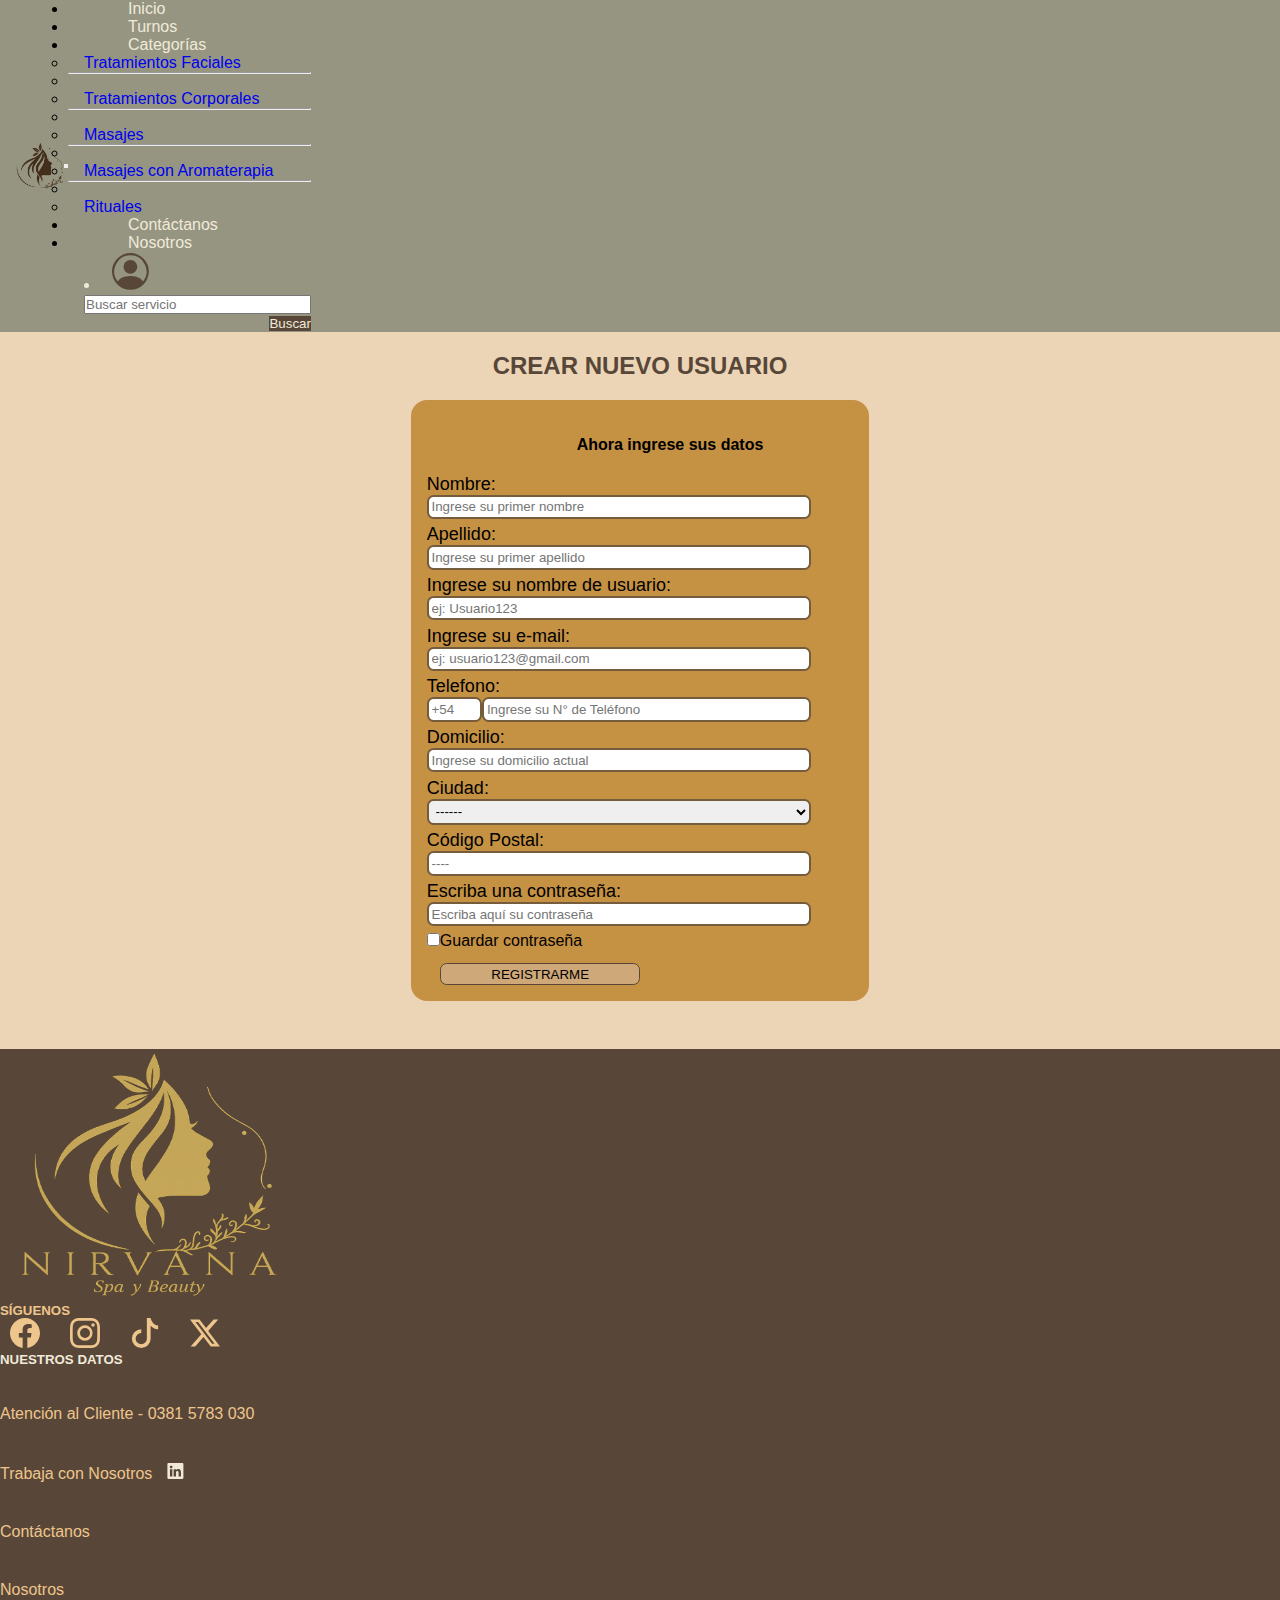
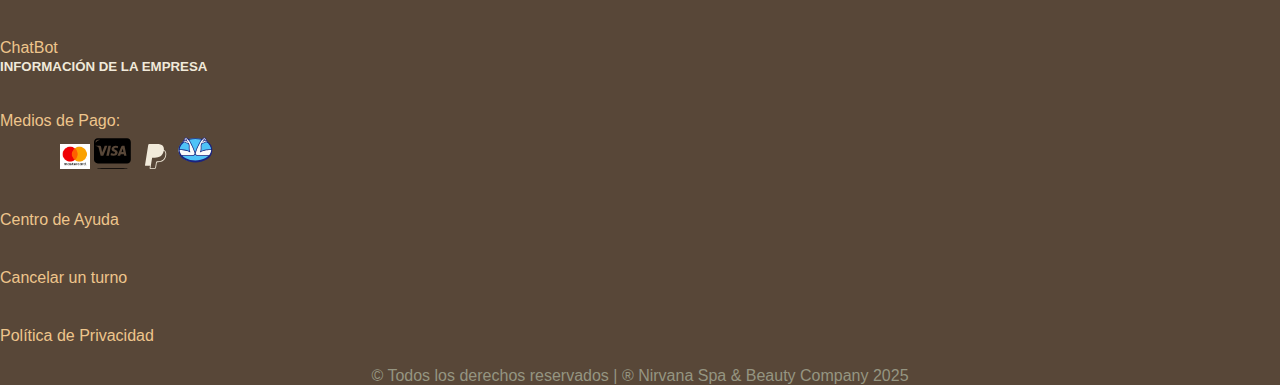
<file: pages/registroPage.html>
<!DOCTYPE html>
<html lang="en">
<head>
  <meta charset="UTF-8">
  <meta name="viewport" content="width=device-width, initial-scale=1.0">
  <link rel="icon" href="../Assets/Img/Logo-Spa.png" type="image/x-icon">
  <link href="https://cdn.jsdelivr.net/npm/bootstrap@5.3.6/dist/css/bootstrap.min.css" rel="stylesheet" integrity="sha384-4Q6Gf2aSP4eDXB8Miphtr37CMZZQ5oXLH2yaXMJ2w8e2ZtHTl7GptT4jmndRuHDT" crossorigin="anonymous">
  <link rel="stylesheet" href="../styles/style.css">
  <link rel="stylesheet" href="../styles/registroPage.css">
  <title>Nirvana Spa & Beauty</title>
</head>
<body>
  <header>
    <nav class="navbar navbar-expand-lg bg-body-tertiary">
      <div class="cajaflexible">
        <div>
           <a href="../index.html"><img src="../Assets/Img/Logo-Spa.png" alt="logo" class="Logo"></a>
        </div> 
        <!-- boton responsive -->
        <button class="navbar-toggler btndesplegable" type="button" data-bs-toggle="collapse" data-bs-target="#navbarSupportedContent" aria-controls="navbarSupportedContent" aria-expanded="false" aria-label="Toggle navigation">
        <span class="navbar-toggler-icon"></span>
        </button>
        <div class="collapse navbar-collapse" id="navbarSupportedContent" >
          <ul class="navbar-nav">
            <li class="nav-item">
              <a class="nav-link navtext" aria-current="page" href="../index.html">Inicio</a>
            </li>
              <li class="nav-item">
              <a class="nav-link navtext" href="./turnosPage.html">Turnos</a>
            </li>
            <li class="nav-item dropdown">
              <a class="nav-link navtext dropdown-toggle" data-bs-toggle="dropdown" href="./Categorias.html" role="button" aria-expanded="false">Categorías</a>
              <ul class="dropdown-menu">
                <li><a class="dropdown-item" href="./Categorias.html">Tratamientos Faciales</a></li>
                <li><hr class="dropdown-divider"></li>
                <li><a class="dropdown-item" href="./Categorias.html#scrollspyHeading2">Tratamientos Corporales</a></li>
                <li><hr class="dropdown-divider"></li>
                <li><a class="dropdown-item" href="./Categorias.html#scrollspyHeading3">Masajes</a></li>
                <li><hr class="dropdown-divider"></li>
                <li><a class="dropdown-item" href="./Categorias.html#scrollspyHeading4">Masajes con Aromaterapia</a></li>
                <li><hr class="dropdown-divider"></li>
                <li><a class="dropdown-item" href="./Categorias.html#scrollspyHeading5">Rituales</a></li>
              </ul>
            </li>
            <li class="nav-item">
              <a class="nav-link navtext" href="./Contactopage.html">Contáctanos</a>
            </li>
              <li class="nav-item">
              <a class="nav-link navtext" href="./Nosotros.html">Nosotros</a>
            </li>
            <li class="navtext login">
              <a href="./loginPage.html" class="btnlogin" ><svg xmlns="http://www.w3.org/2000/svg" class="btnloginhover paginaActivaLogin" fill="currentColor" viewBox="0 0 16 16"><path d="M11 6a3 3 0 1 1-6 0 3 3 0 0 1 6 0"/><path fill-rule="evenodd" d="M0 8a8 8 0 1 1 16 0A8 8 0 0 1 0 8m8-7a7 7 0 0 0-5.468 11.37C3.242 11.226 4.805 10 8 10s4.757 1.225 5.468 2.37A7 7 0 0 0 8 1"/></svg></a>
            </li>
          </ul>
          <div class="busqueda">
            <form class="d-flex" role="search">
              <input class="form-control me-2" type="Search" placeholder="Buscar servicio" aria-label="Search"/>
              <button class="btn btn-outline-success" type="submit">Buscar</button>
            </form>
          </div>
        </div>
        
      </div>
    </nav>
  </header>
  <main>
      <h2>CREAR NUEVO USUARIO</h2>
      <div class="CardRegistro">   
        <div class="ContainerRegistro">
          <h4>Ahora ingrese sus datos</h4> 
          <form class="FormRegistro" >
          <label for="Nombre" name="Nombre" class="TextReg">Nombre:</label><br>
          <input type="text" name="Nombre" id="Nombre" placeholder="Ingrese su primer nombre" minlength="3" maxlength="12" size="25" required> <br>
          <label for="Apellido" name="Apellido" class="TextReg">Apellido:</label><br>
          <input type="text" name="Apellido" id="Apellido" placeholder="Ingrese su primer apellido" minlength="3" maxlength="12" size="25" required> <br>
          <label for="newuser" name="newuser" class="TextReg">Ingrese su nombre de usuario:</label><br>
          <input type="text" name="newuser" id="newuser" maxlength="16" placeholder="ej: Usuario123" size="20" required><br>
          <label for="E-mail" name="E-mail" class="TextReg">Ingrese su e-mail:</label><br>
          <input type="E-mail" id="E-mail" placeholder="ej: usuario123@gmail.com" size="50"  required> <br>
          <label for="telefono"  class="TextReg">Telefono:</label><br>
          <div class="TelefonoF">
            <input type="text" name="firsttelefono" id="firsttelefono" size="2" placeholder="+54">
            <input type="text" name="telefono" id="telefono" maxlength="15" placeholder="Ingrese su N° de Teléfono" size="25" required></div> 
          <label for="domicilio" class="TextReg">Domicilio:</label> <br>
          <input type="text" name="domicilio" id="domicilio" placeholder="Ingrese su domicilio actual" size="35" required><br>
          <label for="ciudad" class="TextReg">Ciudad:</label><br>
          <select name="ciudad" id="selectciudad" required>
            <option value="-">------</option>
            <option value="Buenos-Aires">Buenos Aires</option>
            <option value="Catamarca">Catamarca</option>
            <option value="Chaco">Chaco</option>
            <option value="Chubut">Chubut</option>
            <option value="CABA">Ciudad Autónoma de Buenos Aires</option>
            <option value="Cordoba">Córdoba</option>
            <option value="Corrientes">Corrientes</option>
            <option value="Entre-Rios">Entre Ríos</option>
            <option value="Formosa">Formosa</option>
            <option value="Jujuy">Jujuy</option>
            <option value="La-Pampa">La Pampa</option>
            <option value="La-Rioja">La Rioja</option>
            <option value="Mendoza">Mendoza</option>
            <option value="Misiones">Misiones</option>
            <option value="Neuquen">Neuquén</option>
            <option value="Rio-Negro">Río Negro</option>
            <option value="Salta">Salta</option>
            <option value="San-Juan">San Juan</option>
            <option value="San-Luis">San Luis</option>
            <option value="Santa-Cruz">Santa Cruz</option>
            <option value="Santa-Fe">Santa Fé</option>
            <option value="Santiago-del-Estero">Santiago del Estero</option>
            <option value="Tierra-del-Fuego">Tierra del Fuego</option>
            <option value="Tucuman">Tucumán</option>
          </select>
          <br>
          <label for="cp" class="TextReg">Código Postal:</label> <br>
          <input type="text" name="cp" id="cp" placeholder="----" size="4" maxlength="5"> <br>
          <label for="contraseña2" class="TextReg">Escriba una contraseña:</label> <br>
          <input type="password" name="contraseña2" id="contraseña2" maxlength="20" size="25" placeholder="Escriba aquí su contraseña" required> <br>
          <input type="checkbox" name="Recordar" id="Recordar"><label id="Recordar" for="Recordar" >Guardar contraseña</label>
          <div class="BtnRegistro">
            <a href="./PaginaError.html"><input type="button" class="BotonR" name="Agregar-Usuario"  value="REGISTRARME"></a>
          </div>
          
          </form>
        </div>
      </div>
  </main>
  <footer class="row row-cols-1 row-cols-sm-2 row-cols-md-5 py-5 py-3 border-top"> 
    <div class="card mb-3" >
      <div class="row g-0">
        <div class="col-md-4">
          <img src="../Assets/Img/Logo-Spa-Footer.png" class="img-fluid rounded-start" alt="Logo-Nirvana-Spa-&-Beauty-footer">
        </div>
        <div class="col-md-8">
          <div class="card-body">
            <h5 class="card-title">SÍGUENOS</h5>
            <div class="RedesIMG">
              <!-- logo facebook -->
              <a href="https://www.facebook.com/" class="redes"><svg xmlns="http://www.w3.org/2000/svg" width="16" height="16" fill="currentColor" class="bi bi-facebook" viewBox="0 0 16 16"><path d="M16 8.049c0-4.446-3.582-8.05-8-8.05C3.58 0-.002 3.603-.002 8.05c0 4.017 2.926 7.347 6.75 7.951v-5.625h-2.03V8.05H6.75V6.275c0-2.017 1.195-3.131 3.022-3.131.876 0 1.791.157 1.791.157v1.98h-1.009c-.993 0-1.303.621-1.303 1.258v1.51h2.218l-.354 2.326H9.25V16c3.824-.604 6.75-3.934 6.75-7.951"/></svg></a>
              
              <!-- logo instagram -->
              <a href="https://www.instagram.com/" class="redes"><svg xmlns="http://www.w3.org/2000/svg" width="16" height="16" fill="currentColor" class="bi bi-instagram" viewBox="0 0 16 16"><path d="M8 0C5.829 0 5.556.01 4.703.048 3.85.088 3.269.222 2.76.42a3.9 3.9 0 0 0-1.417.923A3.9 3.9 0 0 0 .42 2.76C.222 3.268.087 3.85.048 4.7.01 5.555 0 5.827 0 8.001c0 2.172.01 2.444.048 3.297.04.852.174 1.433.372 1.942.205.526.478.972.923 1.417.444.445.89.719 1.416.923.51.198 1.09.333 1.942.372C5.555 15.99 5.827 16 8 16s2.444-.01 3.298-.048c.851-.04 1.434-.174 1.943-.372a3.9 3.9 0 0 0 1.416-.923c.445-.445.718-.891.923-1.417.197-.509.332-1.09.372-1.942C15.99 10.445 16 10.173 16 8s-.01-2.445-.048-3.299c-.04-.851-.175-1.433-.372-1.941a3.9 3.9 0 0 0-.923-1.417A3.9 3.9 0 0 0 13.24.42c-.51-.198-1.092-.333-1.943-.372C10.443.01 10.172 0 7.998 0zm-.717 1.442h.718c2.136 0 2.389.007 3.232.046.78.035 1.204.166 1.486.275.373.145.64.319.92.599s.453.546.598.92c.11.281.24.705.275 1.485.039.843.047 1.096.047 3.231s-.008 2.389-.047 3.232c-.035.78-.166 1.203-.275 1.485a2.5 2.5 0 0 1-.599.919c-.28.28-.546.453-.92.598-.28.11-.704.24-1.485.276-.843.038-1.096.047-3.232.047s-2.39-.009-3.233-.047c-.78-.036-1.203-.166-1.485-.276a2.5 2.5 0 0 1-.92-.598 2.5 2.5 0 0 1-.6-.92c-.109-.281-.24-.705-.275-1.485-.038-.843-.046-1.096-.046-3.233s.008-2.388.046-3.231c.036-.78.166-1.204.276-1.486.145-.373.319-.64.599-.92s.546-.453.92-.598c.282-.11.705-.24 1.485-.276.738-.034 1.024-.044 2.515-.045zm4.988 1.328a.96.96 0 1 0 0 1.92.96.96 0 0 0 0-1.92m-4.27 1.122a4.109 4.109 0 1 0 0 8.217 4.109 4.109 0 0 0 0-8.217m0 1.441a2.667 2.667 0 1 1 0 5.334 2.667 2.667 0 0 1 0-5.334"/></svg></a>
              
              <!-- logo tik tok -->
               <a href="https://www.tiktok.com/" class="redes"><svg xmlns="http://www.w3.org/2000/svg" width="16" height="16" fill="currentColor" class="bi bi-tiktok" viewBox="0 0 16 16"><path d="M9 0h1.98c.144.715.54 1.617 1.235 2.512C12.895 3.389 13.797 4 15 4v2c-1.753 0-3.07-.814-4-1.829V11a5 5 0 1 1-5-5v2a3 3 0 1 0 3 3z"/></svg></a>
              <!-- logo x -->
              <a href="https://x.com/" class="redes"><svg xmlns="http://www.w3.org/2000/svg" width="16" height="16" fill="currentColor" class="bi bi-twitter-x" viewBox="0 0 16 16"><path d="M12.6.75h2.454l-5.36 6.142L16 15.25h-4.937l-3.867-5.07-4.425 5.07H.316l5.733-6.57L0 .75h5.063l3.495 4.633L12.601.75Zm-.86 13.028h1.36L4.323 2.145H2.865z"/></svg></a>
            </div>
          </div>
          
        </div>
      </div>
    </div>
    <div class="columna2">
      <div class="col mb-3"> 
          <h5>NUESTROS DATOS</h5> 
          <div class="textofootercol">
            <ul class="nav flex-column"> 
              <li class="nav-item mb-2">
                <a href="./PaginaError.html" class="nav-link p-0 text-body-secondary"><p>Atención al Cliente - 0381 5783 030</p></a>
              </li> 
              <li class="nav-item mb-2">
                <a href="./PaginaError.html" class="nav-link p-0 text-body-secondary"><p>Trabaja con Nosotros 
                  <svg xmlns="http://www.w3.org/2000/svg" width="16" height="16" fill="currentColor" class="bi bi-linkedin" viewBox="0 0 16 16"><path d="M0 1.146C0 .513.526 0 1.175 0h13.65C15.474 0 16 .513 16 1.146v13.708c0 .633-.526 1.146-1.175 1.146H1.175C.526 16 0 15.487 0 14.854zm4.943 12.248V6.169H2.542v7.225zm-1.2-8.212c.837 0 1.358-.554 1.358-1.248-.015-.709-.52-1.248-1.342-1.248S2.4 3.226 2.4 3.934c0 .694.521 1.248 1.327 1.248zm4.908 8.212V9.359c0-.216.016-.432.08-.586.173-.431.568-.878 1.232-.878.869 0 1.216.662 1.216 1.634v3.865h2.401V9.25c0-2.22-1.184-3.252-2.764-3.252-1.274 0-1.845.7-2.165 1.193v.025h-.016l.016-.025V6.169h-2.4c.03.678 0 7.225 0 7.225z"/></svg></p>
                </a>
              </li> 
              <li class="nav-item mb-2">
                <a href="./Contactopage.html" class="nav-link p-0 text-body-secondary"><p>Contáctanos</p></a>
              </li> 
              <li class="nav-item mb-2">
                <a href="./Nosotros.html" class="nav-link p-0 text-body-secondary"><p>Nosotros</p></a>
              </li>
              <li class="nav-item mb-2">
                <a href="./PaginaError.html" class="nav-link p-0 text-body-secondary"><p>ChatBot</p></a>
              </li>
            </ul>
          </div>
        </div>
    </div>  
    <div class="columna3">
          <div class="col mb-3">
            <h5>INFORMACIÓN DE LA EMPRESA</h5> 
            <div class="textofootercol">
              <ul class="nav flex-column"> 
                <li class="nav-item mb-2"><a href="./PaginaError.html" class="nav-link p-0 text-body-secondary"><p>Medios de Pago:</p></a>
                </li>
                <li class="nav-item mb-2">
                  <a href="./PaginaError.html" class="nav-link p-0 text-body-secondary">
                    <!-- icono mastercard -->
                    <img src="../Assets/Img/logo-mastercard.png" alt="logo-mastercard" class="mediopago" width="30">
                    <!-- icono visa -->
                    <svg xmlns="http://www.w3.org/2000/svg" x="0px" y="0px" width="50" viewBox="0 0 48 48" class="mediopago"><path d="M-.003 36.119V12.889c0-2.697 2.191-4.888 4.888-4.888H43.11c2.697 0 4.888 2.191 4.888 4.888v23.231c0 2.697-2.191 4.888-4.888 4.888H4.885C2.187 41.007-.003 38.817-.003 36.119zM12.134 31.001l5.271-13h-3.416l-3.387 8.845-1.369-7.52c-.16-.841-.795-1.325-1.5-1.325H2.198l-.076.376c1.136.256 2.428.668 3.208 1.107.48.268.616.501.773 1.143l2.593 10.375H12.134zM19.363 31.001l2.688-13h-3.251l-2.692 13H19.363zM34.122 31.001l.7-1.999h4.14l.404 1.999h3.007l-2.625-13h-2.776c-.625 0-1.152.375-1.385.955l-4.88 12.045H34.122zM30.875 26.675c.015-3.308-4.587-3.491-4.556-4.969.009-.452.44-.929 1.379-1.049.468-.06 1.751-.109 3.208.56l.571-2.66c-.783-.283-1.791-.556-3.041-.556-3.216 0-5.477 1.704-5.497 4.148-.021 1.805 1.615 2.811 2.847 3.413 1.267.613 1.693 1.007 1.689 1.557-.009.841-1.012 1.212-1.948 1.228-1.636.023-2.584-.443-3.34-.792l-.589 2.747c.76.348 2.163.651 3.617.667C28.63 30.969 30.866 29.285 30.875 26.675zM35.875 26.001l1.573-4.487.907 4.487H35.875zM8.123 10.126h-3c-1.808 0-3 1.443-3 3v1C3.374 11.95 5.578 10.847 8.123 10.126zM23.998 47.001c11.04 0 20 .225 20 .501s-8.96.501-20 .501-20-.225-20-.501S12.958 47.001 23.998 47.001z"></path></svg>
                    <!-- icono paypal -->
                    <svg xmlns="http://www.w3.org/2000/svg" width="30" height="25" fill="currentColor" class="bi bi-paypal" viewBox="0 0 16 16"><path d="M14.06 3.713c.12-1.071-.093-1.832-.702-2.526C12.628.356 11.312 0 9.626 0H4.734a.7.7 0 0 0-.691.59L2.005 13.509a.42.42 0 0 0 .415.486h2.756l-.202 1.28a.628.628 0 0 0 .62.726H8.14c.429 0 .793-.31.862-.731l.025-.13.48-3.043.03-.164.001-.007a.35.35 0 0 1 .348-.297h.38c1.266 0 2.425-.256 3.345-.91q.57-.403.993-1.005a4.94 4.94 0 0 0 .88-2.195c.242-1.246.13-2.356-.57-3.154a2.7 2.7 0 0 0-.76-.59l-.094-.061ZM6.543 8.82a.7.7 0 0 1 .321-.079H8.3c2.82 0 5.027-1.144 5.672-4.456l.003-.016q.326.186.548.438c.546.623.679 1.535.45 2.71-.272 1.397-.866 2.307-1.663 2.874-.802.57-1.842.815-3.043.815h-.38a.87.87 0 0 0-.863.734l-.03.164-.48 3.043-.024.13-.001.004a.35.35 0 0 1-.348.296H5.595a.106.106 0 0 1-.105-.123l.208-1.32z"/></svg>
                    <!-- icono mercado pago -->
                    <svg xmlns="http://www.w3.org/2000/svg" x="0px" y="0px" width="0"  viewBox="0 0 48 48" class="mediopago"><ellipse cx="23.5" cy="23.5" fill="#4fc3f7" rx="21.5" ry="15.5"></ellipse><path fill="#fafafa" d="M22.471,24.946c-1.978-5.537-4.884-10.881-6.085-12.995c-0.352-0.619-0.787-1.186-1.29-1.69 l-2.553-2.553c-0.391-0.391-1.414,0-1.414,0L9.497,8.734l-0.162,2.319L8.773,11c-0.518,0-0.938,0.42-0.938,0.938 c0,0.52,0.413,0.969,0.933,0.961c1.908-0.03,3.567,1.601,3.567,1.601h2c0.32,0.32,1.139,1.366,1.328,2.439 c0.107,0.611,0.154,1.229,0.119,1.848C15.458,24.622,16.835,26,16.835,26c-5.5-3.5-14.819-2.964-14.819-2.964l0.193,3.016L5,31 c0.919,0.212,0.744-0.626,1.765-0.504c6.199,0.741,13.57,0.004,13.57,0.004c1.5,0,1.958-0.793,2.665-1.5 C24,28,22.849,26.004,22.471,24.946z"></path><path fill="#fafafa" d="M24.913,24.946c1.978-5.537,4.884-10.881,6.085-12.995c0.352-0.619,0.787-1.186,1.29-1.69 l2.553-2.553c0.391-0.391,1.414,0,1.414,0L37.814,9l0.235,2.053L38.611,11c0.518,0,0.938,0.42,0.938,0.938 c0,0.52-0.413,0.969-0.933,0.961c-1.908-0.03-3.567,1.601-3.567,1.601h-2c-0.32,0.32-1.139,1.366-1.328,2.439 c-0.107,0.611-0.154,1.229-0.119,1.848C31.926,24.622,30.549,26,30.549,26c5.5-3.5,15-3,15-3l-0.165,3l-3,5 c-0.919,0.212-0.744-0.626-1.765-0.504c-6.199,0.741-13.57,0.004-13.57,0.004c-1.5,0-1.958-0.793-2.665-1.5 C23.384,28,24.535,26.004,24.913,24.946z"></path><path fill="#1a237e" d="M43.832,16.326c-0.311-0.415-0.644-0.808-0.992-1.187c-0.059-0.064-0.123-0.123-0.183-0.186 c-0.309-0.326-0.628-0.639-0.96-0.938c-0.026-0.023-0.053-0.045-0.079-0.068c-0.587-0.522-1.201-1.012-1.845-1.454 c0.071-0.175,0.11-0.364,0.11-0.555c0-0.792-0.643-1.437-1.481-1.437c-0.001,0-0.003,0-0.004,0l-0.015,0.002V9.32 c0-0.534-0.288-1.032-0.75-1.299L36.269,7.24c-0.221-0.085-1.356-0.478-1.946,0.113l-1.837,1.838 c-0.381-0.106-0.89-0.25-1.211-0.326C28.893,8.288,26.446,8.014,24,8c-3.031-0.004-6.095,0.39-9.018,1.275l-1.921-1.921 c-0.59-0.59-1.725-0.199-2.018-0.079L9.75,8.021C9.288,8.288,9,8.786,9,9.32v1.186L8.938,10.5c-0.793,0-1.438,0.646-1.438,1.438 c0,0.311,0.103,0.614,0.283,0.865c-0.978,0.715-1.903,1.512-2.722,2.422c-0.315,0.35-0.616,0.715-0.9,1.096 C2.638,18.346,2.061,20.87,2,23.5c-0.035,2.628,0.455,5.223,1.932,7.343c1.478,2.132,3.451,3.854,5.624,5.163 c4.378,2.609,9.436,3.749,14.444,3.846c2.511-0.026,5.023-0.319,7.471-0.924c2.442-0.624,4.81-1.582,6.986-2.9 c2.163-1.328,4.143-3.041,5.617-5.18c1.476-2.122,1.932-4.719,1.894-7.347C45.905,20.87,45.357,18.348,43.832,16.326z M40.793,15.139c0.229,0.225,0.448,0.459,0.662,0.697c0.096,0.107,0.195,0.211,0.288,0.32c0.293,0.347,0.573,0.703,0.828,1.076 c1.088,1.579,1.785,3.39,1.957,5.242c-2.274-0.031-8.444,0.114-13.042,2.342c0.335-1.133,0.619-3.016,0.449-6.058 c-0.03-0.552,0.008-1.135,0.113-1.733c0.139-0.79,0.702-1.618,1.054-2.026h0.727c0.731,0,1.432-0.224,2.025-0.647 c0.624-0.444,1.559-0.981,2.588-0.954c0.072,0,0.139-0.03,0.21-0.04c0.267,0.192,0.536,0.383,0.792,0.587 c0.076,0.061,0.15,0.124,0.225,0.186c0.273,0.224,0.538,0.457,0.795,0.696C40.576,14.93,40.686,15.034,40.793,15.139z M24,9 c2.369,0.026,4.734,0.303,7.027,0.87c0.208,0.053,0.412,0.118,0.617,0.181c-0.482,0.503-0.906,1.054-1.246,1.652 c-1.175,2.068-4.124,7.483-6.121,13.075c-0.075,0.208-0.163,0.43-0.255,0.66c-0.112,0.281-0.226,0.572-0.331,0.868 c-0.104-0.296-0.219-0.588-0.331-0.868c-0.092-0.23-0.18-0.452-0.255-0.66c-2-5.599-4.947-11.009-6.121-13.075 c-0.297-0.523-0.667-1.004-1.074-1.456C18.522,9.461,21.264,9.054,24,9z M5.435,17.238c0.251-0.364,0.524-0.713,0.811-1.052 c0.094-0.112,0.196-0.218,0.294-0.327c0.202-0.225,0.408-0.448,0.625-0.662c0.115-0.114,0.233-0.224,0.351-0.335 c0.229-0.213,0.463-0.421,0.704-0.622c0.099-0.083,0.198-0.166,0.299-0.247c0.243-0.193,0.495-0.376,0.748-0.558 c0.886,0.089,1.707,0.522,2.262,0.918C12.123,14.776,12.823,15,13.555,15h0.727c0.352,0.407,0.915,1.235,1.054,2.026 c0.105,0.597,0.143,1.18,0.113,1.733c-0.17,3.042,0.114,4.927,0.449,6.059c-4.193-2.029-9.734-2.333-12.425-2.344 C3.648,20.623,4.346,18.814,5.435,17.238z M6.236,30.271c-0.192-0.224-0.396-0.437-0.572-0.673 C4.329,27.826,3.49,25.705,3.426,23.5c0-0.008,0.001-0.017,0.001-0.025c2.878,0.006,9.226,0.351,13.305,2.947 c0.211,0.134,0.484,0.088,0.646-0.104c0.162-0.19,0.153-0.477-0.014-0.662c-0.012-0.014-1.218-1.422-0.916-6.842 c0.035-0.63-0.007-1.29-0.126-1.962c-0.218-1.235-1.133-2.372-1.467-2.706C14.76,14.053,14.632,14,14.5,14h-0.945 c-0.522,0-1.021-0.159-1.445-0.462c-0.745-0.531-1.925-1.147-3.185-1.14c-0.131,0.004-0.226-0.063-0.281-0.117 C8.552,12.192,8.5,12.067,8.5,11.938c0-0.242,0.196-0.438,0.391-0.44l0.562,0.054c0.111,0.007,0.216-0.027,0.308-0.084l0.386,0.386 C10.242,11.949,10.37,12,10.5,12c0.053,0,0.106-0.009,0.158-0.025l1.207-0.402l1.281,1.281C13.244,12.951,13.372,13,13.5,13 s0.256-0.049,0.354-0.146c0.195-0.195,0.195-0.512,0-0.707L12.707,11l0.146-0.146C12.951,10.756,13,10.628,13,10.5 s-0.049-0.256-0.146-0.354l-1-1c-0.195-0.195-0.512-0.195-0.707,0C11.049,9.244,11,9.372,11,9.5s0.049,0.256,0.146,0.354 l0.646,0.646l-0.063,0.063l-1.095,0.365L10,10.293V9.32c0-0.178,0.096-0.344,0.25-0.434l1.22-0.712 c0.365-0.139,0.792-0.179,0.883-0.114l2.554,2.554c0.475,0.475,0.882,1.007,1.209,1.583c1.161,2.043,4.076,7.393,6.049,12.917 c0.078,0.219,0.171,0.452,0.267,0.694c0.347,0.871,0.741,1.858,0.58,2.583C22.808,29.309,21.728,30,20.49,30 c-0.07,0.002-7.123,0.139-13.425,0.011C6.798,30.002,6.509,30.114,6.236,30.271z M37.217,33.918 c-1.98,1.119-4.156,1.898-6.385,2.419c-2.228,0.539-4.528,0.798-6.832,0.812c-4.592,0.01-9.259-0.951-13.23-3.208 c-1.401-0.799-2.709-1.764-3.832-2.891c0.036-0.014,0.083-0.038,0.107-0.039C13.367,31.138,20.439,31.001,20.5,31 c1.396,0,2.616-0.673,3.192-1.67c0.575,0.997,1.794,1.67,3.182,1.67c0.071,0.002,7.146,0.139,13.462,0.011 c0.089,0.003,0.272,0.102,0.483,0.249C39.748,32.289,38.531,33.185,37.217,33.918z M42.329,29.593 c-0.247,0.329-0.526,0.635-0.803,0.941c-0.37-0.273-0.81-0.524-1.192-0.524c-0.005,0-0.011,0-0.017,0 c-6.3,0.125-13.354-0.01-13.434-0.011c-1.228,0-2.308-0.691-2.512-1.608c-0.161-0.725,0.232-1.712,0.58-2.583 c0.096-0.242,0.189-0.476,0.267-0.694c1.971-5.518,4.887-10.871,6.049-12.917c0.327-0.576,0.734-1.108,1.209-1.583l2.55-2.551 C35.122,8,35.548,8.037,35.841,8.14l1.293,0.747c0.154,0.09,0.25,0.256,0.25,0.434v0.973l-0.635,0.635l-1.095-0.365L35.591,10.5 l0.646-0.646c0.098-0.098,0.146-0.226,0.146-0.354s-0.049-0.256-0.146-0.354c-0.195-0.195-0.512-0.195-0.707,0l-1,1 c-0.098,0.098-0.146,0.226-0.146,0.354s0.049,0.256,0.146,0.354L34.677,11l-1.146,1.146c-0.195,0.195-0.195,0.512,0,0.707 C33.628,12.951,33.756,13,33.884,13s0.256-0.049,0.354-0.146l1.281-1.281l1.207,0.402C36.777,11.991,36.831,12,36.884,12 c0.13,0,0.258-0.051,0.354-0.146l0.386-0.386c0.092,0.057,0.197,0.092,0.308,0.084l0.515-0.052c0.242,0,0.438,0.196,0.438,0.438 c0,0.129-0.052,0.254-0.143,0.343c-0.056,0.055-0.157,0.109-0.282,0.117c-1.279,0.011-2.439,0.608-3.185,1.14 C34.851,13.841,34.352,14,33.83,14h-0.946c-0.133,0-0.26,0.053-0.354,0.146c-0.334,0.334-1.25,1.473-1.467,2.706 c-0.118,0.674-0.161,1.334-0.126,1.963c0.302,5.419-0.904,6.827-0.907,6.831c-0.18,0.181-0.196,0.468-0.037,0.666 c0.159,0.199,0.442,0.246,0.659,0.109c4.408-2.805,11.576-2.969,13.922-2.942c0,0.007,0.001,0.013,0.001,0.02 C44.507,25.705,43.666,27.824,42.329,29.593z"></path></svg>
                  </a>
                </li>         
                <li class="nav-item mb-2">
                  <a href="./PaginaError.html" class="nav-link p-0 text-body-secondary"><p>Centro de Ayuda</p></a>
                </li> 
                <li class="nav-item mb-2">
                  <a href="./PaginaError.html" class="nav-link p-0 text-body-secondary"><p>Cancelar un turno</p></a>
                </li> 
                <li class="nav-item mb-2">
                  <a href="./PaginaError.html" class="nav-link p-0 text-body-secondary"><p>Política de Privacidad</p></a>
                </li>  
              </ul>
          </div>
            
          </div> 
    </div>
    <div class="DownText">
      <p>© Todos los derechos reservados   |   ® Nirvana Spa & Beauty Company 2025</p>      
    </div>
  </footer>
  <script src="https://cdn.jsdelivr.net/npm/bootstrap@5.3.6/dist/js/bootstrap.bundle.min.js" integrity="sha384-j1CDi7MgGQ12Z7Qab0qlWQ/Qqz24Gc6BM0thvEMVjHnfYGF0rmFCozFSxQBxwHKO" crossorigin="anonymous"></script>
</body>
</html>
</file>
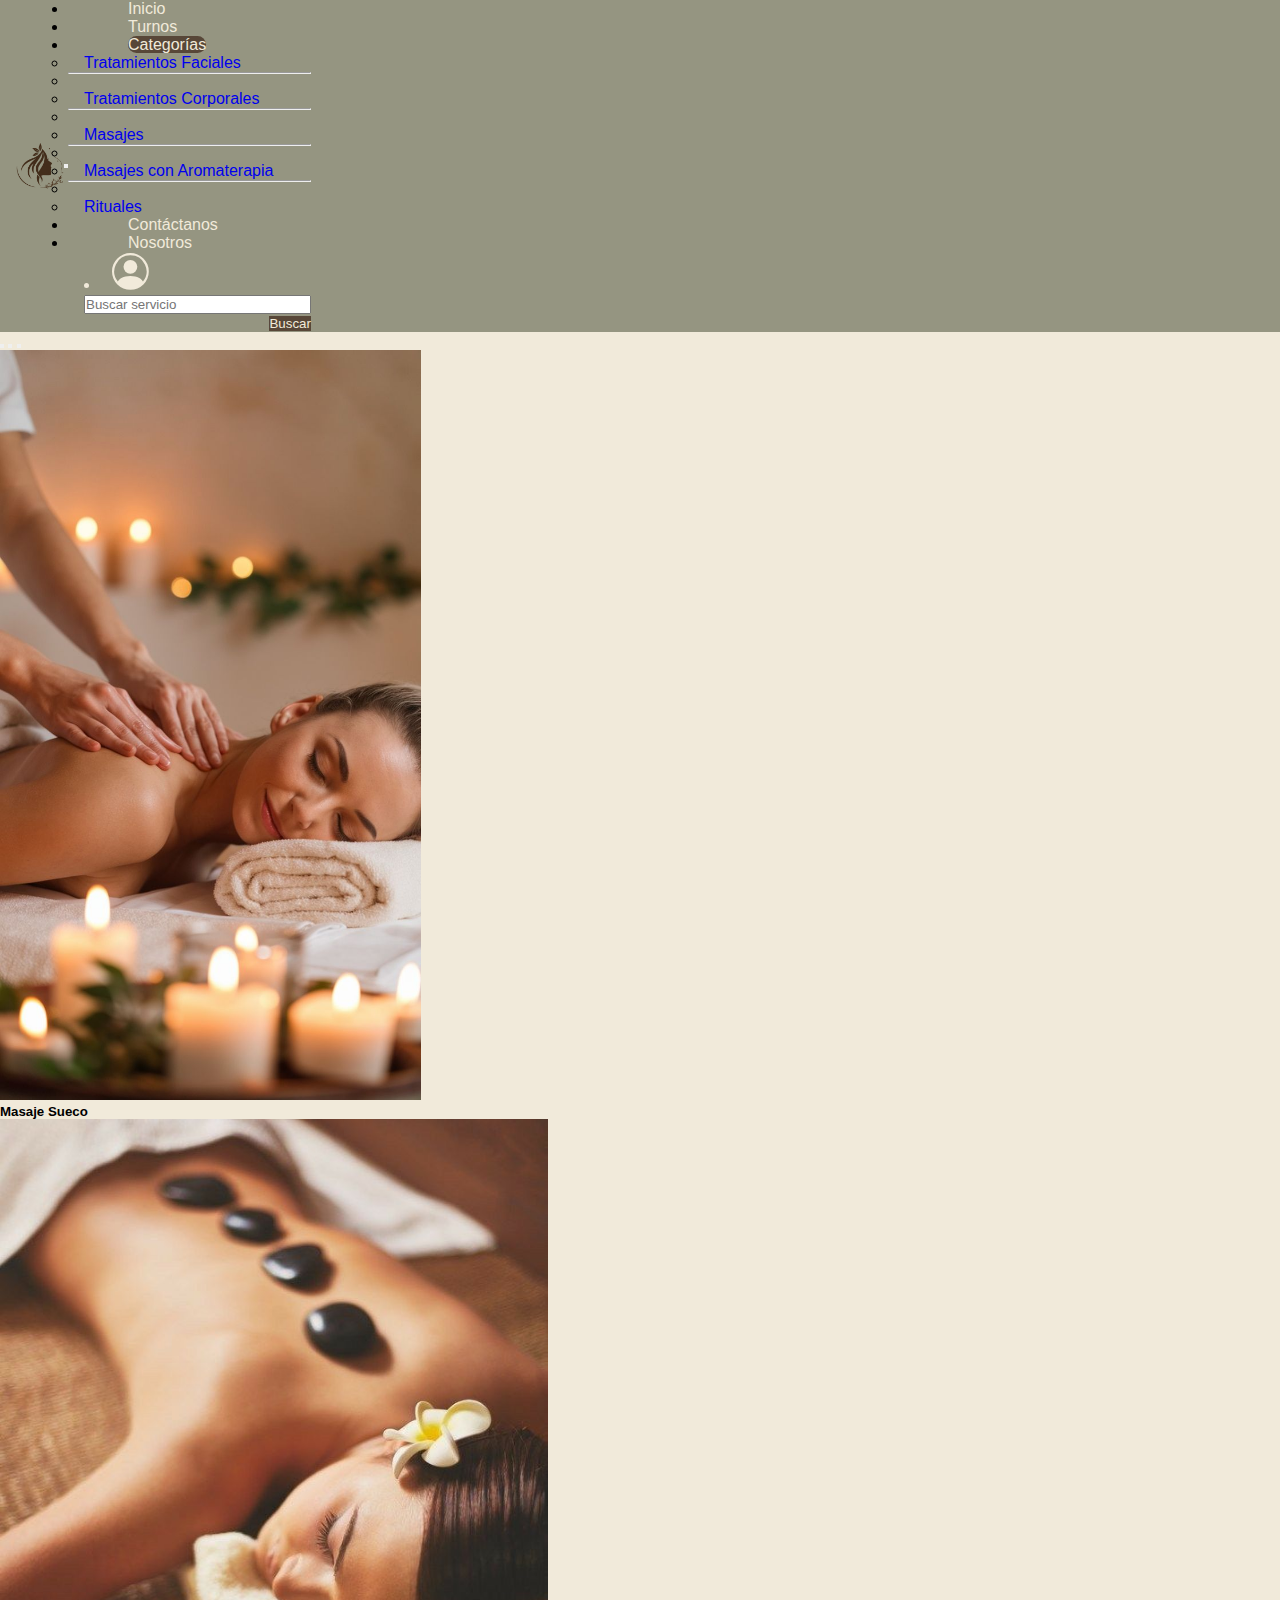
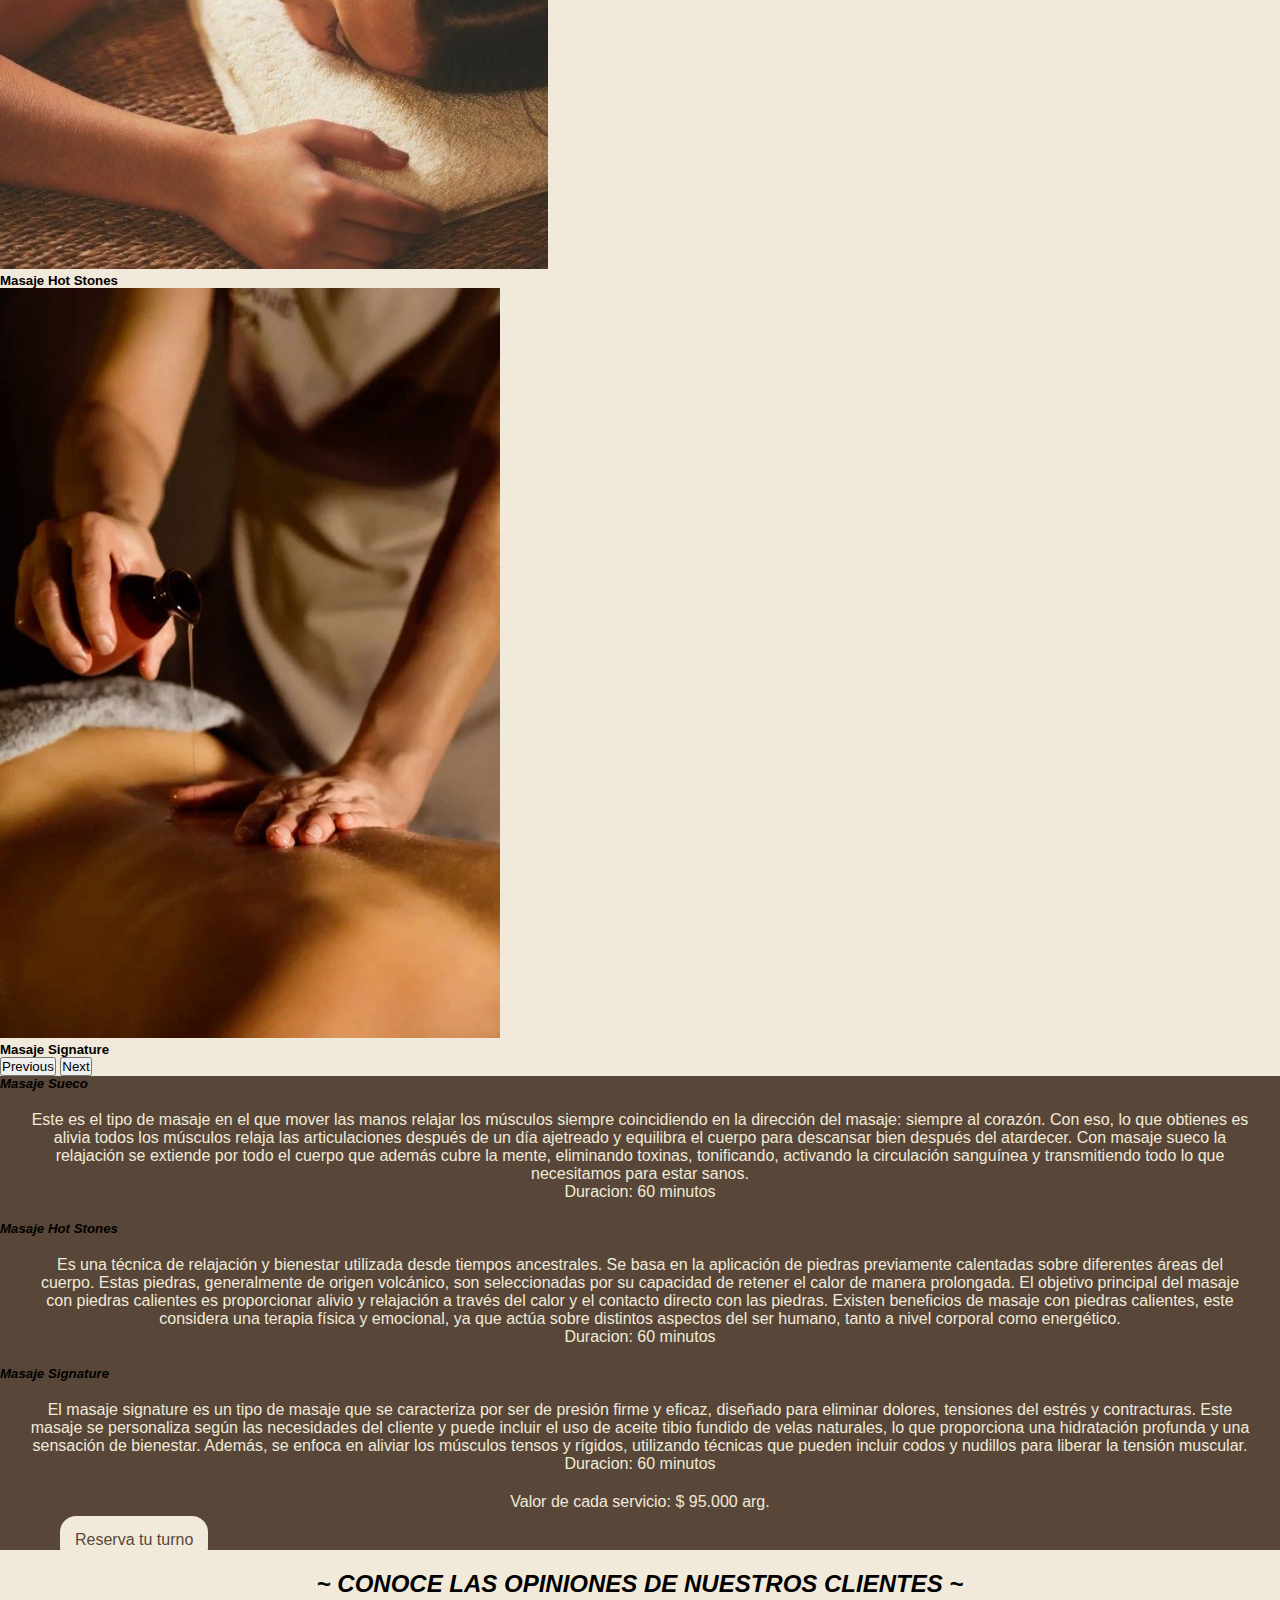
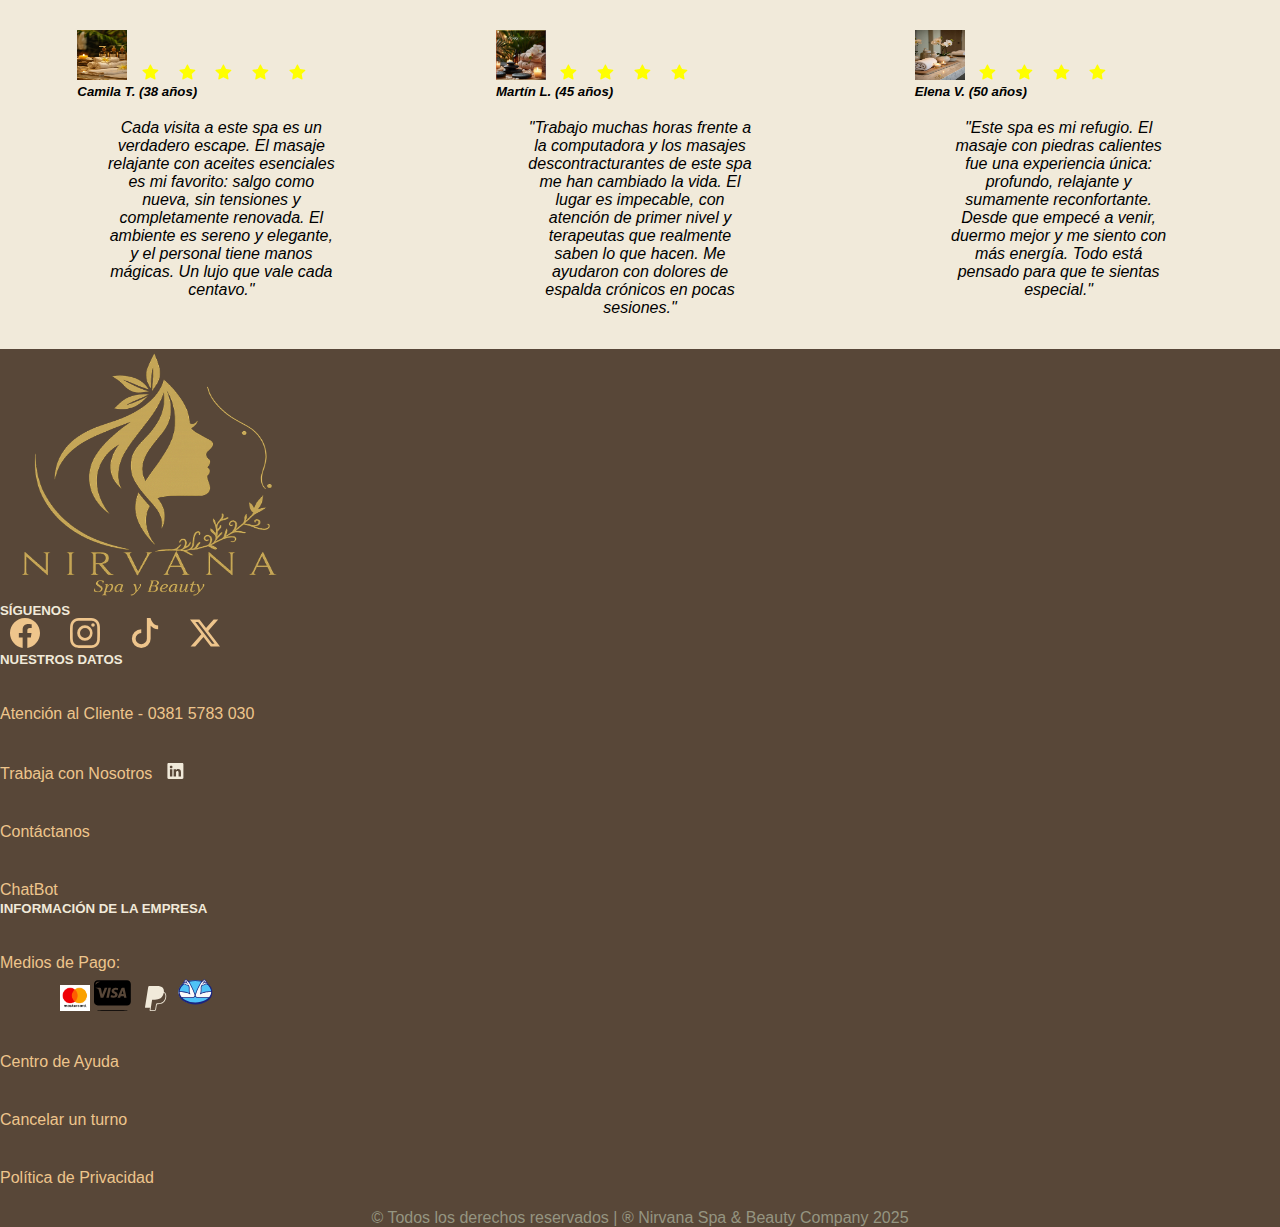
<file: Pages/serviciospage1.html>
<!DOCTYPE html>
<html lang="en">
<head>
  <meta charset="UTF-8">
  <meta name="viewport" content="width=device-width, initial-scale=1.0">
  <link rel="icon" href="../Assets/Img/Logo-Spa.png" type="image/x-icon">
  <link href="https://cdn.jsdelivr.net/npm/bootstrap@5.3.6/dist/css/bootstrap.min.css" rel="stylesheet"
    integrity="sha384-4Q6Gf2aSP4eDXB8Miphtr37CMZZQ5oXLH2yaXMJ2w8e2ZtHTl7GptT4jmndRuHDT" crossorigin="anonymous">
  <link rel="stylesheet" href="../styles/style.css">
  <link rel="stylesheet" href="../styles/serviciospage2.css">
  <title>Nirvana Spa & Beauty</title>
</head>
<body>
  <header>
    <nav class="navbar navbar-expand-lg bg-body-tertiary">
      <div class="cajaflexible">
        <div>
           <a href="../index.html"><img src="../Assets/Img/Logo-Spa.png" alt="logo" class="Logo"></a>
        </div> 
        <!-- boton responsive -->
        <button class="navbar-toggler btndesplegable" type="button" data-bs-toggle="collapse" data-bs-target="#navbarSupportedContent" aria-controls="navbarSupportedContent" aria-expanded="false" aria-label="Toggle navigation">
        <span class="navbar-toggler-icon"></span>
        </button>
        <div class="collapse navbar-collapse" id="navbarSupportedContent" >
          <ul class="navbar-nav">
            <li class="nav-item">
              <a class="nav-link navtext" aria-current="page" href="../index.html">Inicio</a>
            </li>
              <li class="nav-item">
              <a class="nav-link navtext" href="./turnosPage.html">Turnos</a>
            </li>
            <li class="nav-item dropdown">
              <a class="nav-link navtext dropdown-toggle paginaActiva" data-bs-toggle="dropdown" href="./Categorias.html" role="button" aria-expanded="false">Categorías</a>
              <ul class="dropdown-menu">
                <li><a class="dropdown-item" href="./Categorias.html">Tratamientos Faciales</a></li>
                <li><hr class="dropdown-divider"></li>
                <li><a class="dropdown-item" href="./Categorias.html#scrollspyHeading2">Tratamientos Corporales</a></li>
                <li><hr class="dropdown-divider"></li>
                <li><a class="dropdown-item" href="./Categorias.html#scrollspyHeading3">Masajes</a></li>
                <li><hr class="dropdown-divider"></li>
                <li><a class="dropdown-item" href="./Categorias.html#scrollspyHeading4">Masajes con Aromaterapia</a></li>
                <li><hr class="dropdown-divider"></li>
                <li><a class="dropdown-item" href="./Categorias.html#scrollspyHeading5">Rituales</a></li>
              </ul>
            </li>
            <li class="nav-item">
              <a class="nav-link navtext" href="./Contactopage.html">Contáctanos</a>
            </li>
              <li class="nav-item">
              <a class="nav-link navtext" href="./Nosotros.html">Nosotros</a>
            </li>
            <li class="navtext login">
              <a href="./loginPage.html" class="btnlogin" ><svg xmlns="http://www.w3.org/2000/svg" class="btnloginhover" fill="currentColor" viewBox="0 0 16 16"><path d="M11 6a3 3 0 1 1-6 0 3 3 0 0 1 6 0"/><path fill-rule="evenodd" d="M0 8a8 8 0 1 1 16 0A8 8 0 0 1 0 8m8-7a7 7 0 0 0-5.468 11.37C3.242 11.226 4.805 10 8 10s4.757 1.225 5.468 2.37A7 7 0 0 0 8 1"/></svg></a>
            </li>
          </ul>
          <div class="busqueda">
            <form class="d-flex" role="search">
              <input class="form-control me-2" type="Search" placeholder="Buscar servicio" aria-label="Search"/>
              <button class="btn btn-outline-success" type="submit">Buscar</button>
            </form>
          </div>
        </div>
      </div>
    </nav>
  </header>
  <main>
    <section>
      <article>
                <div class="card mb-3">
                    <div class="row g-0">
                        <div class="col-md-4">
                            <div id="carouselExampleCaptions" class="carousel slide">
                                <div class="carousel-indicators">
                                    <button type="button" data-bs-target="#carouselExampleCaptions" data-bs-slide-to="0"
                                        class="active" aria-current="true" aria-label="Slide 1"></button>
                                    <button type="button" data-bs-target="#carouselExampleCaptions" data-bs-slide-to="1"
                                        aria-label="Slide 2"></button>
                                    <button type="button" data-bs-target="#carouselExampleCaptions" data-bs-slide-to="2"
                                        aria-label="Slide 3"></button>
                                </div>
                                <div class="carousel-inner">
                                    <div class="carousel-item active">
                                        <img src="../Assets/Img/SM1.jpg" class="d-block w-100" alt="STF1"
                                            height="750vh">
                                        <div class="carousel-caption d-none d-md-block">
                                            <h5 style="color: black;">Masaje Sueco</h5>

                                        </div>
                                    </div>
                                    <div class="carousel-item">
                                        <img src="../Assets/Img/SM2.jpg" class="d-block w-100" alt="STF2"
                                            height="750vh">
                                        <div class="carousel-caption d-none d-md-block">
                                            <h5 style="color: black;">Masaje Hot Stones</h5>

                                        </div>
                                    </div>
                                    <div class="carousel-item">
                                        <img src="../Assets/Img/SM3.jpg" class="d-block w-100" alt="stf3"
                                            height="750vh">
                                        <div class="carousel-caption d-none d-md-block">
                                            <h5 style="color: black;">Masaje Signature</h5>

                                        </div>
                                    </div>
                                </div>
                                <button class="carousel-control-prev" type="button"
                                    data-bs-target="#carouselExampleCaptions" data-bs-slide="prev">
                                    <span class="carousel-control-prev-icon" aria-hidden="true"></span>
                                    <span class="visually-hidden">Previous</span>
                                </button>
                                <button class="carousel-control-next" type="button"
                                    data-bs-target="#carouselExampleCaptions" data-bs-slide="next">
                                    <span class="carousel-control-next-icon" aria-hidden="true"></span>
                                    <span class="visually-hidden">Next</span>
                                </button>
                            </div>
                        </div>
                        <div class="col-md-8">
                            <div class="card-body">
                                <h5 class="card-title2">Masaje Sueco</h5>
                                <p class="card-text">Este es el tipo de masaje en el que mover las manos relajar los
                                    músculos siempre coincidiendo en la dirección del masaje: siempre al corazón. Con
                                    eso, lo que obtienes es alivia todos los músculos relaja las articulaciones después
                                    de un día ajetreado y equilibra el cuerpo para descansar bien después del atardecer.

                                    Con masaje sueco la relajación se extiende por todo el cuerpo que además cubre la
                                    mente, eliminando toxinas, tonificando, activando la circulación sanguínea y
                                    transmitiendo todo lo que necesitamos para estar sanos.
                                    <br>
                                    Duracion: 60 minutos
                                </p>
                                <h5 class="card-title2">Masaje Hot Stones</h5>
                                <p class="card-text">Es una técnica de relajación y bienestar utilizada desde tiempos
                                    ancestrales. Se basa en la aplicación de piedras previamente calentadas sobre
                                    diferentes áreas del cuerpo. Estas piedras, generalmente de origen volcánico, son
                                    seleccionadas por su capacidad de retener el calor de manera prolongada.

                                    El objetivo principal del masaje con piedras calientes es proporcionar alivio y
                                    relajación a través del calor y el contacto directo con las piedras. Existen
                                    beneficios de masaje con piedras calientes, este considera una terapia física y
                                    emocional, ya que actúa sobre distintos aspectos del ser humano, tanto a nivel
                                    corporal como energético.
                                    <br>
                                    Duracion: 60 minutos
                                </p>
                                <h5 class="card-title2">Masaje Signature</h5>
                                <p class="card-text"> El masaje signature es un tipo de masaje que se caracteriza por ser de presión firme y eficaz, diseñado para eliminar dolores, tensiones del estrés y contracturas. Este masaje se personaliza según las necesidades del cliente y puede incluir el uso de aceite tibio fundido de velas naturales, lo que proporciona una hidratación profunda y una sensación de bienestar. Además, se enfoca en aliviar los músculos tensos y rígidos, utilizando técnicas que pueden incluir codos y nudillos para liberar la tensión muscular. 
                                    <br>
                                    Duracion: 60 minutos
                                </p>
                                <p class="card-text"> Valor de cada servicio: $ 95.000 arg.
                                </p>
                                <a href="./turnosPage.html" class="btnservicio">Reserva tu turno</a>
                            </div>
                        </div>
                    </div>
                </div>
            </article>
        </section>
        <section>
          <h2 id="Titulotesti">~ CONOCE LAS OPINIONES DE NUESTROS CLIENTES ~</h2>
          <div class="Cajaflexible reseñasflex">
            <div class="card border-dark mb-3" style="max-width: 18rem;">
                <div class="card-header">
                    <div class="Flexreseña">
                        <img src="../Assets/Img/RT1.jpg" alt="Spa" width="50vw" height="50vh">
                        <svg xmlns="http://www.w3.org/2000/svg" width="16" height="16" fill="currentColor"
                            style="border: black;" class="bi-star-fill" viewBox="0 0 16 16">
                            <path
                                d="M3.612 15.443c-.386.198-.824-.149-.746-.592l.83-4.73L.173 6.765c-.329-.314-.158-.888.283-.95l4.898-.696L7.538.792c.197-.39.73-.39.927 0l2.184 4.327 4.898.696c.441.062.612.636.282.95l-3.522 3.356.83 4.73c.078.443-.36.79-.746.592L8 13.187l-4.389 2.256z" />
                        </svg><svg xmlns="http://www.w3.org/2000/svg" width="16" height="16" fill="currentColor"
                            style="border: black;" class="bi-star-fill" viewBox="0 0 16 16">
                            <path
                                d="M3.612 15.443c-.386.198-.824-.149-.746-.592l.83-4.73L.173 6.765c-.329-.314-.158-.888.283-.95l4.898-.696L7.538.792c.197-.39.73-.39.927 0l2.184 4.327 4.898.696c.441.062.612.636.282.95l-3.522 3.356.83 4.73c.078.443-.36.79-.746.592L8 13.187l-4.389 2.256z" />
                        </svg><svg xmlns="http://www.w3.org/2000/svg" width="16" height="16" fill="currentColor"
                            style="border: black;" class="bi-star-fill" viewBox="0 0 16 16">
                            <path
                                d="M3.612 15.443c-.386.198-.824-.149-.746-.592l.83-4.73L.173 6.765c-.329-.314-.158-.888.283-.95l4.898-.696L7.538.792c.197-.39.73-.39.927 0l2.184 4.327 4.898.696c.441.062.612.636.282.95l-3.522 3.356.83 4.73c.078.443-.36.79-.746.592L8 13.187l-4.389 2.256z" />
                        </svg><svg xmlns="http://www.w3.org/2000/svg" width="16" height="16" fill="currentColor"
                            style="border: black;" class="bi-star-fill" viewBox="0 0 16 16">
                            <path
                                d="M3.612 15.443c-.386.198-.824-.149-.746-.592l.83-4.73L.173 6.765c-.329-.314-.158-.888.283-.95l4.898-.696L7.538.792c.197-.39.73-.39.927 0l2.184 4.327 4.898.696c.441.062.612.636.282.95l-3.522 3.356.83 4.73c.078.443-.36.79-.746.592L8 13.187l-4.389 2.256z" />
                        </svg><svg xmlns="http://www.w3.org/2000/svg" width="16" height="16" fill="currentColor"
                            style="border: black;" class="bi-star-fill" viewBox="0 0 16 16">
                            <path
                                d="M3.612 15.443c-.386.198-.824-.149-.746-.592l.83-4.73L.173 6.765c-.329-.314-.158-.888.283-.95l4.898-.696L7.538.792c.197-.39.73-.39.927 0l2.184 4.327 4.898.696c.441.062.612.636.282.95l-3.522 3.356.83 4.73c.078.443-.36.79-.746.592L8 13.187l-4.389 2.256z" />
                        </svg>
                    </div>
                </div>
                
                <div class="card-body">
                    <h5 class="card-title2">Camila T. (38 años)</h5>
                    <p class="Testimonio">Cada visita a este spa es un verdadero escape. El masaje relajante con aceites esenciales es mi favorito: salgo como nueva, sin tensiones y completamente renovada. El ambiente es sereno y elegante, y el personal tiene manos mágicas. Un lujo que vale cada centavo."</p>
                </div>
                </div>
           <div class="card border-dark mb-3" style="max-width: 18rem;">
                <div class="card-header">
                    <div class="Flexreseña">
                        <img src="../Assets/Img/RT2.jpg" alt="Spa" width="50vw" height="50vh">
                        <svg xmlns="http://www.w3.org/2000/svg" width="16" height="16" fill="currentColor"
                            style="border: black;" class="bi-star-fill" viewBox="0 0 16 16">
                            <path
                                d="M3.612 15.443c-.386.198-.824-.149-.746-.592l.83-4.73L.173 6.765c-.329-.314-.158-.888.283-.95l4.898-.696L7.538.792c.197-.39.73-.39.927 0l2.184 4.327 4.898.696c.441.062.612.636.282.95l-3.522 3.356.83 4.73c.078.443-.36.79-.746.592L8 13.187l-4.389 2.256z" />
                        </svg><svg xmlns="http://www.w3.org/2000/svg" width="16" height="16" fill="currentColor"
                            style="border: black;" class="bi-star-fill" viewBox="0 0 16 16">
                            <path
                                d="M3.612 15.443c-.386.198-.824-.149-.746-.592l.83-4.73L.173 6.765c-.329-.314-.158-.888.283-.95l4.898-.696L7.538.792c.197-.39.73-.39.927 0l2.184 4.327 4.898.696c.441.062.612.636.282.95l-3.522 3.356.83 4.73c.078.443-.36.79-.746.592L8 13.187l-4.389 2.256z" />
                        </svg><svg xmlns="http://www.w3.org/2000/svg" width="16" height="16" fill="currentColor"
                            style="border: black;" class="bi-star-fill" viewBox="0 0 16 16">
                            <path
                                d="M3.612 15.443c-.386.198-.824-.149-.746-.592l.83-4.73L.173 6.765c-.329-.314-.158-.888.283-.95l4.898-.696L7.538.792c.197-.39.73-.39.927 0l2.184 4.327 4.898.696c.441.062.612.636.282.95l-3.522 3.356.83 4.73c.078.443-.36.79-.746.592L8 13.187l-4.389 2.256z" />
                        </svg><svg xmlns="http://www.w3.org/2000/svg" width="16" height="16" fill="currentColor"
                            style="border: black;" class="bi-star-fill" viewBox="0 0 16 16">
                            <path
                                d="M3.612 15.443c-.386.198-.824-.149-.746-.592l.83-4.73L.173 6.765c-.329-.314-.158-.888.283-.95l4.898-.696L7.538.792c.197-.39.73-.39.927 0l2.184 4.327 4.898.696c.441.062.612.636.282.95l-3.522 3.356.83 4.73c.078.443-.36.79-.746.592L8 13.187l-4.389 2.256z" />
                        </svg>
                    </div>
                </div>
                <div class="card-body">
                    <h5 class="card-title2">Martín L. (45 años)</h5>
                    <p class="Testimonio">"Trabajo muchas horas frente a la computadora y los masajes descontracturantes de este spa me han cambiado la vida. El lugar es impecable, con atención de primer nivel y terapeutas que realmente saben lo que hacen. Me ayudaron con dolores de espalda crónicos en pocas sesiones."</p>
                </div>
            </div>
            <div class="card border-dark mb-3" style="max-width: 18rem;">
                <div class="card-header">
                    <div class="Flexreseña">
                        <img src="../Assets/Img/RT3.jpg" alt="Spa" width="50vw" height="50vh">
                        <svg xmlns="http://www.w3.org/2000/svg" width="16" height="16" fill="currentColor"
                            style="border: black;" class="bi-star-fill" viewBox="0 0 16 16">
                            <path
                                d="M3.612 15.443c-.386.198-.824-.149-.746-.592l.83-4.73L.173 6.765c-.329-.314-.158-.888.283-.95l4.898-.696L7.538.792c.197-.39.73-.39.927 0l2.184 4.327 4.898.696c.441.062.612.636.282.95l-3.522 3.356.83 4.73c.078.443-.36.79-.746.592L8 13.187l-4.389 2.256z" />
                        </svg><svg xmlns="http://www.w3.org/2000/svg" width="16" height="16" fill="currentColor"
                            style="border: black;" class="bi-star-fill" viewBox="0 0 16 16">
                            <path
                                d="M3.612 15.443c-.386.198-.824-.149-.746-.592l.83-4.73L.173 6.765c-.329-.314-.158-.888.283-.95l4.898-.696L7.538.792c.197-.39.73-.39.927 0l2.184 4.327 4.898.696c.441.062.612.636.282.95l-3.522 3.356.83 4.73c.078.443-.36.79-.746.592L8 13.187l-4.389 2.256z" />
                        </svg><svg xmlns="http://www.w3.org/2000/svg" width="16" height="16" fill="currentColor"
                            style="border: black;" class="bi-star-fill" viewBox="0 0 16 16">
                            <path
                                d="M3.612 15.443c-.386.198-.824-.149-.746-.592l.83-4.73L.173 6.765c-.329-.314-.158-.888.283-.95l4.898-.696L7.538.792c.197-.39.73-.39.927 0l2.184 4.327 4.898.696c.441.062.612.636.282.95l-3.522 3.356.83 4.73c.078.443-.36.79-.746.592L8 13.187l-4.389 2.256z" />
                        </svg><svg xmlns="http://www.w3.org/2000/svg" width="16" height="16" fill="currentColor"
                            style="border: black;" class="bi-star-fill" viewBox="0 0 16 16">
                            <path
                                d="M3.612 15.443c-.386.198-.824-.149-.746-.592l.83-4.73L.173 6.765c-.329-.314-.158-.888.283-.95l4.898-.696L7.538.792c.197-.39.73-.39.927 0l2.184 4.327 4.898.696c.441.062.612.636.282.95l-3.522 3.356.83 4.73c.078.443-.36.79-.746.592L8 13.187l-4.389 2.256z" />
                        </svg>
                    </div>
                </div>
                <div class="card-body">
                    <h5 class="card-title2">Elena V. (50 años)</h5>
                    <p class="Testimonio">"Este spa es mi refugio. El masaje con piedras calientes fue una experiencia única: profundo, relajante y sumamente reconfortante. Desde que empecé a venir, duermo mejor y me siento con más energía. Todo está pensado para que te sientas especial."</p>
                </div>
            </div>
          </div>
    </section>
  </main>
    <footer class="row row-cols-1 row-cols-sm-2 row-cols-md-5 py-5 py-3 border-top">
    <div class="card mb-3">
      <div class="row g-0">
        <div class="col-md-4">
          <img src="../Assets/Img/Logo-Spa-Footer.png" class="img-fluid rounded-start"
            alt="Logo-Nirvana-Spa-&-Beauty-footer">
        </div>
        <div class="col-md-8">
          <div class="card-body">
            <h5 class="card-title">SÍGUENOS</h5>
            <div class="RedesIMG">
              <!-- logo facebook -->
              <a href="https://www.facebook.com/" class="redes"><svg xmlns="http://www.w3.org/2000/svg" width="16" height="16" fill="currentColor" class="bi bi-facebook" viewBox="0 0 16 16"><path d="M16 8.049c0-4.446-3.582-8.05-8-8.05C3.58 0-.002 3.603-.002 8.05c0 4.017 2.926 7.347 6.75 7.951v-5.625h-2.03V8.05H6.75V6.275c0-2.017 1.195-3.131 3.022-3.131.876 0 1.791.157 1.791.157v1.98h-1.009c-.993 0-1.303.621-1.303 1.258v1.51h2.218l-.354 2.326H9.25V16c3.824-.604 6.75-3.934 6.75-7.951"/></svg></a>
              
              <!-- logo instagram -->
              <a href="https://www.instagram.com/" class="redes"><svg xmlns="http://www.w3.org/2000/svg" width="16" height="16" fill="currentColor" class="bi bi-instagram" viewBox="0 0 16 16"><path d="M8 0C5.829 0 5.556.01 4.703.048 3.85.088 3.269.222 2.76.42a3.9 3.9 0 0 0-1.417.923A3.9 3.9 0 0 0 .42 2.76C.222 3.268.087 3.85.048 4.7.01 5.555 0 5.827 0 8.001c0 2.172.01 2.444.048 3.297.04.852.174 1.433.372 1.942.205.526.478.972.923 1.417.444.445.89.719 1.416.923.51.198 1.09.333 1.942.372C5.555 15.99 5.827 16 8 16s2.444-.01 3.298-.048c.851-.04 1.434-.174 1.943-.372a3.9 3.9 0 0 0 1.416-.923c.445-.445.718-.891.923-1.417.197-.509.332-1.09.372-1.942C15.99 10.445 16 10.173 16 8s-.01-2.445-.048-3.299c-.04-.851-.175-1.433-.372-1.941a3.9 3.9 0 0 0-.923-1.417A3.9 3.9 0 0 0 13.24.42c-.51-.198-1.092-.333-1.943-.372C10.443.01 10.172 0 7.998 0zm-.717 1.442h.718c2.136 0 2.389.007 3.232.046.78.035 1.204.166 1.486.275.373.145.64.319.92.599s.453.546.598.92c.11.281.24.705.275 1.485.039.843.047 1.096.047 3.231s-.008 2.389-.047 3.232c-.035.78-.166 1.203-.275 1.485a2.5 2.5 0 0 1-.599.919c-.28.28-.546.453-.92.598-.28.11-.704.24-1.485.276-.843.038-1.096.047-3.232.047s-2.39-.009-3.233-.047c-.78-.036-1.203-.166-1.485-.276a2.5 2.5 0 0 1-.92-.598 2.5 2.5 0 0 1-.6-.92c-.109-.281-.24-.705-.275-1.485-.038-.843-.046-1.096-.046-3.233s.008-2.388.046-3.231c.036-.78.166-1.204.276-1.486.145-.373.319-.64.599-.92s.546-.453.92-.598c.282-.11.705-.24 1.485-.276.738-.034 1.024-.044 2.515-.045zm4.988 1.328a.96.96 0 1 0 0 1.92.96.96 0 0 0 0-1.92m-4.27 1.122a4.109 4.109 0 1 0 0 8.217 4.109 4.109 0 0 0 0-8.217m0 1.441a2.667 2.667 0 1 1 0 5.334 2.667 2.667 0 0 1 0-5.334"/></svg></a>
              
              <!-- logo tik tok -->
               <a href="https://www.tiktok.com/" class="redes"><svg xmlns="http://www.w3.org/2000/svg" width="16" height="16" fill="currentColor" class="bi bi-tiktok" viewBox="0 0 16 16"><path d="M9 0h1.98c.144.715.54 1.617 1.235 2.512C12.895 3.389 13.797 4 15 4v2c-1.753 0-3.07-.814-4-1.829V11a5 5 0 1 1-5-5v2a3 3 0 1 0 3 3z"/></svg></a>
              <!-- logo x -->
              <a href="https://x.com/" class="redes"><svg xmlns="http://www.w3.org/2000/svg" width="16" height="16" fill="currentColor" class="bi bi-twitter-x" viewBox="0 0 16 16"><path d="M12.6.75h2.454l-5.36 6.142L16 15.25h-4.937l-3.867-5.07-4.425 5.07H.316l5.733-6.57L0 .75h5.063l3.495 4.633L12.601.75Zm-.86 13.028h1.36L4.323 2.145H2.865z"/></svg></a>
            </div>
          </div>
        </div>
      </div>
    </div>
    <div class="columna2">
      <div class="col mb-3">
        <h5>NUESTROS DATOS</h5>
        <div class="textofootercol">
          <ul class="nav flex-column">
            <li class="nav-item mb-2">
              <a href="./PaginaError.html" class="nav-link p-0 text-body-secondary">
                <p>Atención al Cliente - 0381 5783 030</p>
              </a>
            </li>
            <li class="nav-item mb-2">
              <a href="./PaginaError.html" class="nav-link p-0 text-body-secondary">
                <p>Trabaja con Nosotros
                  <svg xmlns="http://www.w3.org/2000/svg" width="16" height="16" fill="currentColor"
                    class="bi bi-linkedin" viewBox="0 0 16 16">
                    <path
                      d="M0 1.146C0 .513.526 0 1.175 0h13.65C15.474 0 16 .513 16 1.146v13.708c0 .633-.526 1.146-1.175 1.146H1.175C.526 16 0 15.487 0 14.854zm4.943 12.248V6.169H2.542v7.225zm-1.2-8.212c.837 0 1.358-.554 1.358-1.248-.015-.709-.52-1.248-1.342-1.248S2.4 3.226 2.4 3.934c0 .694.521 1.248 1.327 1.248zm4.908 8.212V9.359c0-.216.016-.432.08-.586.173-.431.568-.878 1.232-.878.869 0 1.216.662 1.216 1.634v3.865h2.401V9.25c0-2.22-1.184-3.252-2.764-3.252-1.274 0-1.845.7-2.165 1.193v.025h-.016l.016-.025V6.169h-2.4c.03.678 0 7.225 0 7.225z" />
                  </svg>
                </p>
              </a>
            </li>
            <li class="nav-item mb-2">
              <a href="./Contactopage.html" class="nav-link p-0 text-body-secondary">
                <p>Contáctanos</p>
              </a>
            </li>
            <li class="nav-item mb-2">
              <a href="./PaginaError.html" class="nav-link p-0 text-body-secondary">
                <p>ChatBot</p>
              </a>
            </li>
          </ul>
        </div>
      </div>
    </div>
    <div class="columna3">
      <div class="col mb-3">
        <h5>INFORMACIÓN DE LA EMPRESA</h5>
        <div class="textofootercol">
          <ul class="nav flex-column">
            <li class="nav-item mb-2"><a href="./PaginaError.html" class="nav-link p-0 text-body-secondary">
                <p>Medios de Pago:</p>
              </a>
            </li>
            <li class="nav-item mb-2">
              <a href="./PaginaError.html" class="nav-link p-0 text-body-secondary">
                <!-- icono mastercard -->
                <img src="../Assets/Img/logo-mastercard.png" alt="logo-mastercard" class="mediopago" width="30">
                <!-- icono visa -->
                <svg xmlns="http://www.w3.org/2000/svg" x="0px" y="0px" width="50" viewBox="0 0 48 48"
                  class="mediopago">
                  <path
                    d="M-.003 36.119V12.889c0-2.697 2.191-4.888 4.888-4.888H43.11c2.697 0 4.888 2.191 4.888 4.888v23.231c0 2.697-2.191 4.888-4.888 4.888H4.885C2.187 41.007-.003 38.817-.003 36.119zM12.134 31.001l5.271-13h-3.416l-3.387 8.845-1.369-7.52c-.16-.841-.795-1.325-1.5-1.325H2.198l-.076.376c1.136.256 2.428.668 3.208 1.107.48.268.616.501.773 1.143l2.593 10.375H12.134zM19.363 31.001l2.688-13h-3.251l-2.692 13H19.363zM34.122 31.001l.7-1.999h4.14l.404 1.999h3.007l-2.625-13h-2.776c-.625 0-1.152.375-1.385.955l-4.88 12.045H34.122zM30.875 26.675c.015-3.308-4.587-3.491-4.556-4.969.009-.452.44-.929 1.379-1.049.468-.06 1.751-.109 3.208.56l.571-2.66c-.783-.283-1.791-.556-3.041-.556-3.216 0-5.477 1.704-5.497 4.148-.021 1.805 1.615 2.811 2.847 3.413 1.267.613 1.693 1.007 1.689 1.557-.009.841-1.012 1.212-1.948 1.228-1.636.023-2.584-.443-3.34-.792l-.589 2.747c.76.348 2.163.651 3.617.667C28.63 30.969 30.866 29.285 30.875 26.675zM35.875 26.001l1.573-4.487.907 4.487H35.875zM8.123 10.126h-3c-1.808 0-3 1.443-3 3v1C3.374 11.95 5.578 10.847 8.123 10.126zM23.998 47.001c11.04 0 20 .225 20 .501s-8.96.501-20 .501-20-.225-20-.501S12.958 47.001 23.998 47.001z">
                  </path>
                </svg>
                <!-- icono paypal -->
                <svg xmlns="http://www.w3.org/2000/svg" width="30" height="25" fill="currentColor" class="bi bi-paypal"
                  viewBox="0 0 16 16">
                  <path
                    d="M14.06 3.713c.12-1.071-.093-1.832-.702-2.526C12.628.356 11.312 0 9.626 0H4.734a.7.7 0 0 0-.691.59L2.005 13.509a.42.42 0 0 0 .415.486h2.756l-.202 1.28a.628.628 0 0 0 .62.726H8.14c.429 0 .793-.31.862-.731l.025-.13.48-3.043.03-.164.001-.007a.35.35 0 0 1 .348-.297h.38c1.266 0 2.425-.256 3.345-.91q.57-.403.993-1.005a4.94 4.94 0 0 0 .88-2.195c.242-1.246.13-2.356-.57-3.154a2.7 2.7 0 0 0-.76-.59l-.094-.061ZM6.543 8.82a.7.7 0 0 1 .321-.079H8.3c2.82 0 5.027-1.144 5.672-4.456l.003-.016q.326.186.548.438c.546.623.679 1.535.45 2.71-.272 1.397-.866 2.307-1.663 2.874-.802.57-1.842.815-3.043.815h-.38a.87.87 0 0 0-.863.734l-.03.164-.48 3.043-.024.13-.001.004a.35.35 0 0 1-.348.296H5.595a.106.106 0 0 1-.105-.123l.208-1.32z" />
                </svg>
                <!-- icono mercado pago -->
                <svg xmlns="http://www.w3.org/2000/svg" x="0px" y="0px" width="0" viewBox="0 0 48 48" class="mediopago">
                  <ellipse cx="23.5" cy="23.5" fill="#4fc3f7" rx="21.5" ry="15.5"></ellipse>
                  <path fill="#fafafa"
                    d="M22.471,24.946c-1.978-5.537-4.884-10.881-6.085-12.995c-0.352-0.619-0.787-1.186-1.29-1.69 l-2.553-2.553c-0.391-0.391-1.414,0-1.414,0L9.497,8.734l-0.162,2.319L8.773,11c-0.518,0-0.938,0.42-0.938,0.938 c0,0.52,0.413,0.969,0.933,0.961c1.908-0.03,3.567,1.601,3.567,1.601h2c0.32,0.32,1.139,1.366,1.328,2.439 c0.107,0.611,0.154,1.229,0.119,1.848C15.458,24.622,16.835,26,16.835,26c-5.5-3.5-14.819-2.964-14.819-2.964l0.193,3.016L5,31 c0.919,0.212,0.744-0.626,1.765-0.504c6.199,0.741,13.57,0.004,13.57,0.004c1.5,0,1.958-0.793,2.665-1.5 C24,28,22.849,26.004,22.471,24.946z">
                  </path>
                  <path fill="#fafafa"
                    d="M24.913,24.946c1.978-5.537,4.884-10.881,6.085-12.995c0.352-0.619,0.787-1.186,1.29-1.69 l2.553-2.553c0.391-0.391,1.414,0,1.414,0L37.814,9l0.235,2.053L38.611,11c0.518,0,0.938,0.42,0.938,0.938 c0,0.52-0.413,0.969-0.933,0.961c-1.908-0.03-3.567,1.601-3.567,1.601h-2c-0.32,0.32-1.139,1.366-1.328,2.439 c-0.107,0.611-0.154,1.229-0.119,1.848C31.926,24.622,30.549,26,30.549,26c5.5-3.5,15-3,15-3l-0.165,3l-3,5 c-0.919,0.212-0.744-0.626-1.765-0.504c-6.199,0.741-13.57,0.004-13.57,0.004c-1.5,0-1.958-0.793-2.665-1.5 C23.384,28,24.535,26.004,24.913,24.946z">
                  </path>
                  <path fill="#1a237e"
                    d="M43.832,16.326c-0.311-0.415-0.644-0.808-0.992-1.187c-0.059-0.064-0.123-0.123-0.183-0.186 c-0.309-0.326-0.628-0.639-0.96-0.938c-0.026-0.023-0.053-0.045-0.079-0.068c-0.587-0.522-1.201-1.012-1.845-1.454 c0.071-0.175,0.11-0.364,0.11-0.555c0-0.792-0.643-1.437-1.481-1.437c-0.001,0-0.003,0-0.004,0l-0.015,0.002V9.32 c0-0.534-0.288-1.032-0.75-1.299L36.269,7.24c-0.221-0.085-1.356-0.478-1.946,0.113l-1.837,1.838 c-0.381-0.106-0.89-0.25-1.211-0.326C28.893,8.288,26.446,8.014,24,8c-3.031-0.004-6.095,0.39-9.018,1.275l-1.921-1.921 c-0.59-0.59-1.725-0.199-2.018-0.079L9.75,8.021C9.288,8.288,9,8.786,9,9.32v1.186L8.938,10.5c-0.793,0-1.438,0.646-1.438,1.438 c0,0.311,0.103,0.614,0.283,0.865c-0.978,0.715-1.903,1.512-2.722,2.422c-0.315,0.35-0.616,0.715-0.9,1.096 C2.638,18.346,2.061,20.87,2,23.5c-0.035,2.628,0.455,5.223,1.932,7.343c1.478,2.132,3.451,3.854,5.624,5.163 c4.378,2.609,9.436,3.749,14.444,3.846c2.511-0.026,5.023-0.319,7.471-0.924c2.442-0.624,4.81-1.582,6.986-2.9 c2.163-1.328,4.143-3.041,5.617-5.18c1.476-2.122,1.932-4.719,1.894-7.347C45.905,20.87,45.357,18.348,43.832,16.326z M40.793,15.139c0.229,0.225,0.448,0.459,0.662,0.697c0.096,0.107,0.195,0.211,0.288,0.32c0.293,0.347,0.573,0.703,0.828,1.076 c1.088,1.579,1.785,3.39,1.957,5.242c-2.274-0.031-8.444,0.114-13.042,2.342c0.335-1.133,0.619-3.016,0.449-6.058 c-0.03-0.552,0.008-1.135,0.113-1.733c0.139-0.79,0.702-1.618,1.054-2.026h0.727c0.731,0,1.432-0.224,2.025-0.647 c0.624-0.444,1.559-0.981,2.588-0.954c0.072,0,0.139-0.03,0.21-0.04c0.267,0.192,0.536,0.383,0.792,0.587 c0.076,0.061,0.15,0.124,0.225,0.186c0.273,0.224,0.538,0.457,0.795,0.696C40.576,14.93,40.686,15.034,40.793,15.139z M24,9 c2.369,0.026,4.734,0.303,7.027,0.87c0.208,0.053,0.412,0.118,0.617,0.181c-0.482,0.503-0.906,1.054-1.246,1.652 c-1.175,2.068-4.124,7.483-6.121,13.075c-0.075,0.208-0.163,0.43-0.255,0.66c-0.112,0.281-0.226,0.572-0.331,0.868 c-0.104-0.296-0.219-0.588-0.331-0.868c-0.092-0.23-0.18-0.452-0.255-0.66c-2-5.599-4.947-11.009-6.121-13.075 c-0.297-0.523-0.667-1.004-1.074-1.456C18.522,9.461,21.264,9.054,24,9z M5.435,17.238c0.251-0.364,0.524-0.713,0.811-1.052 c0.094-0.112,0.196-0.218,0.294-0.327c0.202-0.225,0.408-0.448,0.625-0.662c0.115-0.114,0.233-0.224,0.351-0.335 c0.229-0.213,0.463-0.421,0.704-0.622c0.099-0.083,0.198-0.166,0.299-0.247c0.243-0.193,0.495-0.376,0.748-0.558 c0.886,0.089,1.707,0.522,2.262,0.918C12.123,14.776,12.823,15,13.555,15h0.727c0.352,0.407,0.915,1.235,1.054,2.026 c0.105,0.597,0.143,1.18,0.113,1.733c-0.17,3.042,0.114,4.927,0.449,6.059c-4.193-2.029-9.734-2.333-12.425-2.344 C3.648,20.623,4.346,18.814,5.435,17.238z M6.236,30.271c-0.192-0.224-0.396-0.437-0.572-0.673 C4.329,27.826,3.49,25.705,3.426,23.5c0-0.008,0.001-0.017,0.001-0.025c2.878,0.006,9.226,0.351,13.305,2.947 c0.211,0.134,0.484,0.088,0.646-0.104c0.162-0.19,0.153-0.477-0.014-0.662c-0.012-0.014-1.218-1.422-0.916-6.842 c0.035-0.63-0.007-1.29-0.126-1.962c-0.218-1.235-1.133-2.372-1.467-2.706C14.76,14.053,14.632,14,14.5,14h-0.945 c-0.522,0-1.021-0.159-1.445-0.462c-0.745-0.531-1.925-1.147-3.185-1.14c-0.131,0.004-0.226-0.063-0.281-0.117 C8.552,12.192,8.5,12.067,8.5,11.938c0-0.242,0.196-0.438,0.391-0.44l0.562,0.054c0.111,0.007,0.216-0.027,0.308-0.084l0.386,0.386 C10.242,11.949,10.37,12,10.5,12c0.053,0,0.106-0.009,0.158-0.025l1.207-0.402l1.281,1.281C13.244,12.951,13.372,13,13.5,13 s0.256-0.049,0.354-0.146c0.195-0.195,0.195-0.512,0-0.707L12.707,11l0.146-0.146C12.951,10.756,13,10.628,13,10.5 s-0.049-0.256-0.146-0.354l-1-1c-0.195-0.195-0.512-0.195-0.707,0C11.049,9.244,11,9.372,11,9.5s0.049,0.256,0.146,0.354 l0.646,0.646l-0.063,0.063l-1.095,0.365L10,10.293V9.32c0-0.178,0.096-0.344,0.25-0.434l1.22-0.712 c0.365-0.139,0.792-0.179,0.883-0.114l2.554,2.554c0.475,0.475,0.882,1.007,1.209,1.583c1.161,2.043,4.076,7.393,6.049,12.917 c0.078,0.219,0.171,0.452,0.267,0.694c0.347,0.871,0.741,1.858,0.58,2.583C22.808,29.309,21.728,30,20.49,30 c-0.07,0.002-7.123,0.139-13.425,0.011C6.798,30.002,6.509,30.114,6.236,30.271z M37.217,33.918 c-1.98,1.119-4.156,1.898-6.385,2.419c-2.228,0.539-4.528,0.798-6.832,0.812c-4.592,0.01-9.259-0.951-13.23-3.208 c-1.401-0.799-2.709-1.764-3.832-2.891c0.036-0.014,0.083-0.038,0.107-0.039C13.367,31.138,20.439,31.001,20.5,31 c1.396,0,2.616-0.673,3.192-1.67c0.575,0.997,1.794,1.67,3.182,1.67c0.071,0.002,7.146,0.139,13.462,0.011 c0.089,0.003,0.272,0.102,0.483,0.249C39.748,32.289,38.531,33.185,37.217,33.918z M42.329,29.593 c-0.247,0.329-0.526,0.635-0.803,0.941c-0.37-0.273-0.81-0.524-1.192-0.524c-0.005,0-0.011,0-0.017,0 c-6.3,0.125-13.354-0.01-13.434-0.011c-1.228,0-2.308-0.691-2.512-1.608c-0.161-0.725,0.232-1.712,0.58-2.583 c0.096-0.242,0.189-0.476,0.267-0.694c1.971-5.518,4.887-10.871,6.049-12.917c0.327-0.576,0.734-1.108,1.209-1.583l2.55-2.551 C35.122,8,35.548,8.037,35.841,8.14l1.293,0.747c0.154,0.09,0.25,0.256,0.25,0.434v0.973l-0.635,0.635l-1.095-0.365L35.591,10.5 l0.646-0.646c0.098-0.098,0.146-0.226,0.146-0.354s-0.049-0.256-0.146-0.354c-0.195-0.195-0.512-0.195-0.707,0l-1,1 c-0.098,0.098-0.146,0.226-0.146,0.354s0.049,0.256,0.146,0.354L34.677,11l-1.146,1.146c-0.195,0.195-0.195,0.512,0,0.707 C33.628,12.951,33.756,13,33.884,13s0.256-0.049,0.354-0.146l1.281-1.281l1.207,0.402C36.777,11.991,36.831,12,36.884,12 c0.13,0,0.258-0.051,0.354-0.146l0.386-0.386c0.092,0.057,0.197,0.092,0.308,0.084l0.515-0.052c0.242,0,0.438,0.196,0.438,0.438 c0,0.129-0.052,0.254-0.143,0.343c-0.056,0.055-0.157,0.109-0.282,0.117c-1.279,0.011-2.439,0.608-3.185,1.14 C34.851,13.841,34.352,14,33.83,14h-0.946c-0.133,0-0.26,0.053-0.354,0.146c-0.334,0.334-1.25,1.473-1.467,2.706 c-0.118,0.674-0.161,1.334-0.126,1.963c0.302,5.419-0.904,6.827-0.907,6.831c-0.18,0.181-0.196,0.468-0.037,0.666 c0.159,0.199,0.442,0.246,0.659,0.109c4.408-2.805,11.576-2.969,13.922-2.942c0,0.007,0.001,0.013,0.001,0.02 C44.507,25.705,43.666,27.824,42.329,29.593z">
                  </path>
                </svg>
              </a>
            </li>
            <li class="nav-item mb-2">
              <a href="./PaginaError.html" class="nav-link p-0 text-body-secondary">
                <p>Centro de Ayuda</p>
              </a>
            </li>
            <li class="nav-item mb-2">
              <a href="./PaginaError.html" class="nav-link p-0 text-body-secondary">
                <p>Cancelar un turno</p>
              </a>
            </li>
            <li class="nav-item mb-2">
              <a href="./PaginaError.html" class="nav-link p-0 text-body-secondary">
                <p>Política de Privacidad</p>
              </a>
            </li>
          </ul>
        </div>
      </div>
    </div>
    <div class="DownText">
      <p>&copy; Todos los derechos reservados | ® Nirvana Spa & Beauty Company 2025</p>
    </div>
  </footer>
  <script src="https://cdn.jsdelivr.net/npm/bootstrap@5.3.6/dist/js/bootstrap.bundle.min.js"
    integrity="sha384-j1CDi7MgGQ12Z7Qab0qlWQ/Qqz24Gc6BM0thvEMVjHnfYGF0rmFCozFSxQBxwHKO"
    crossorigin="anonymous"></script>
</body>

</html>
</file>
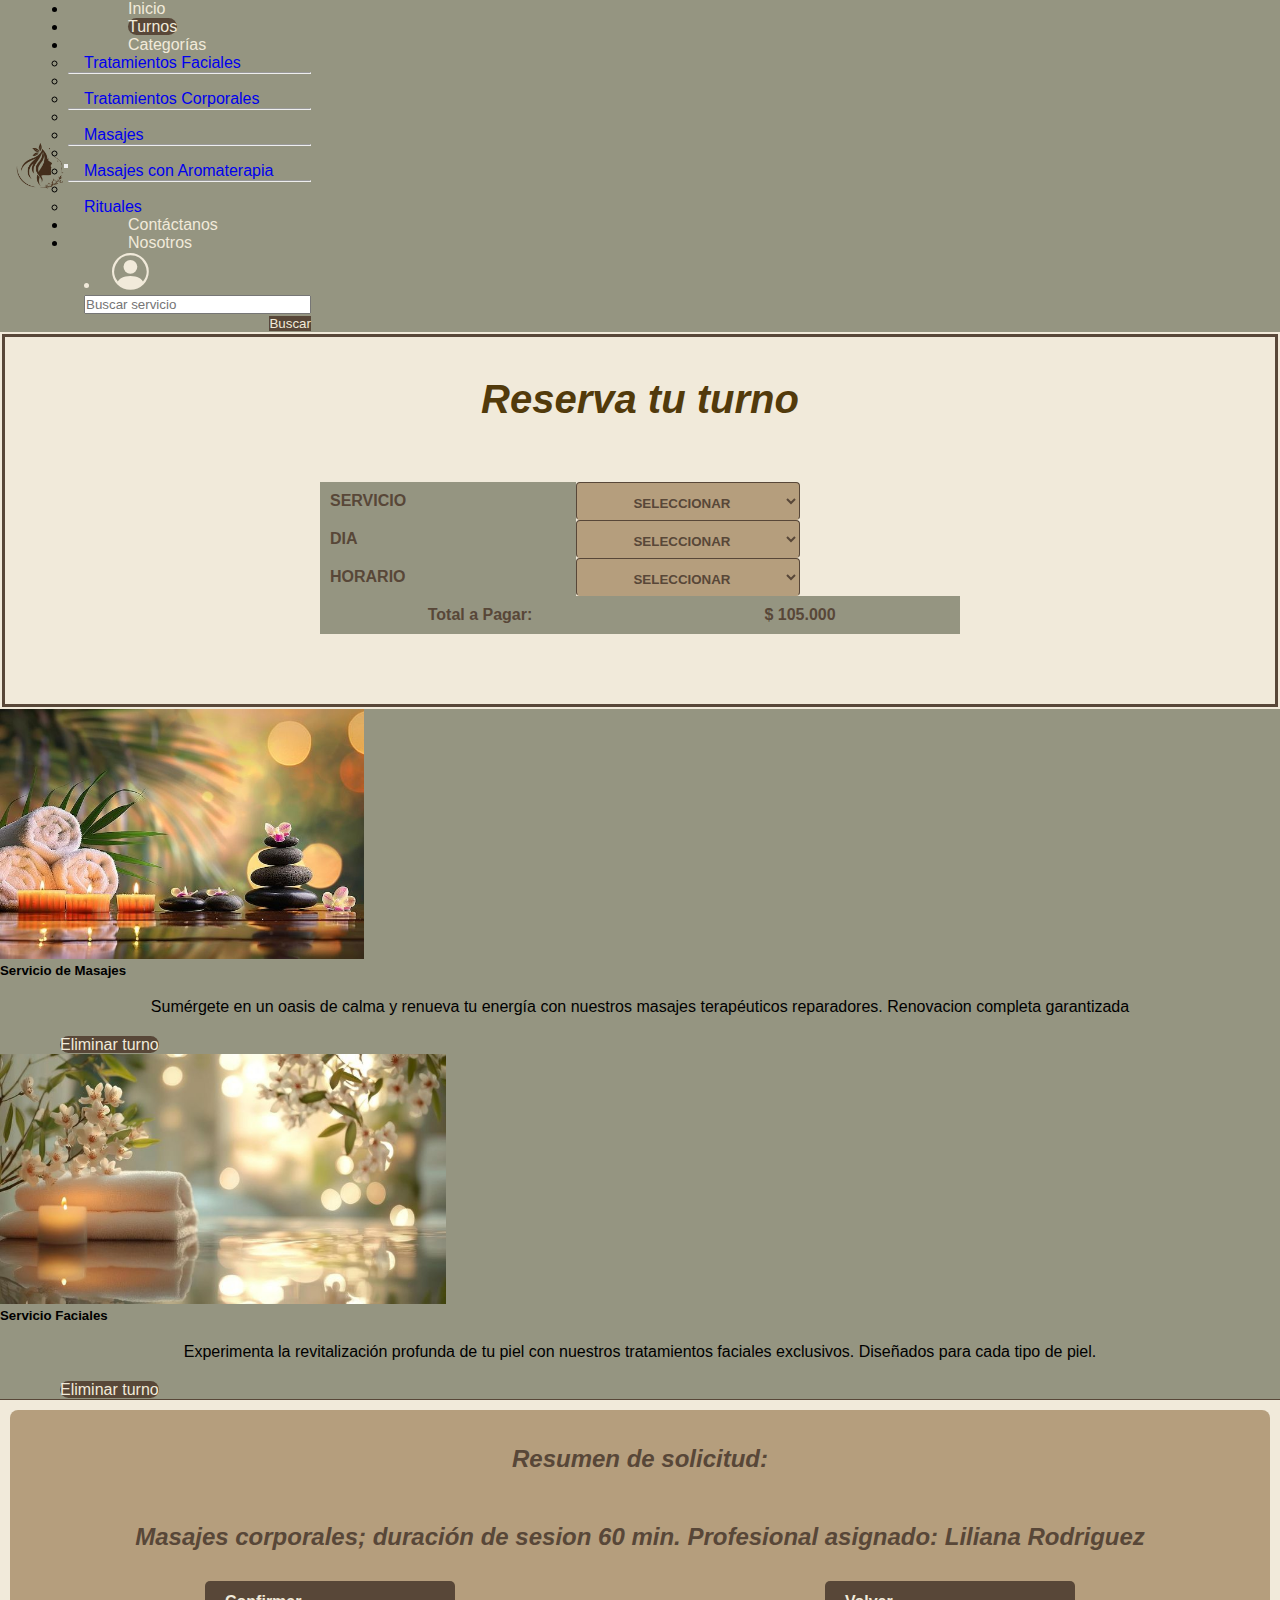
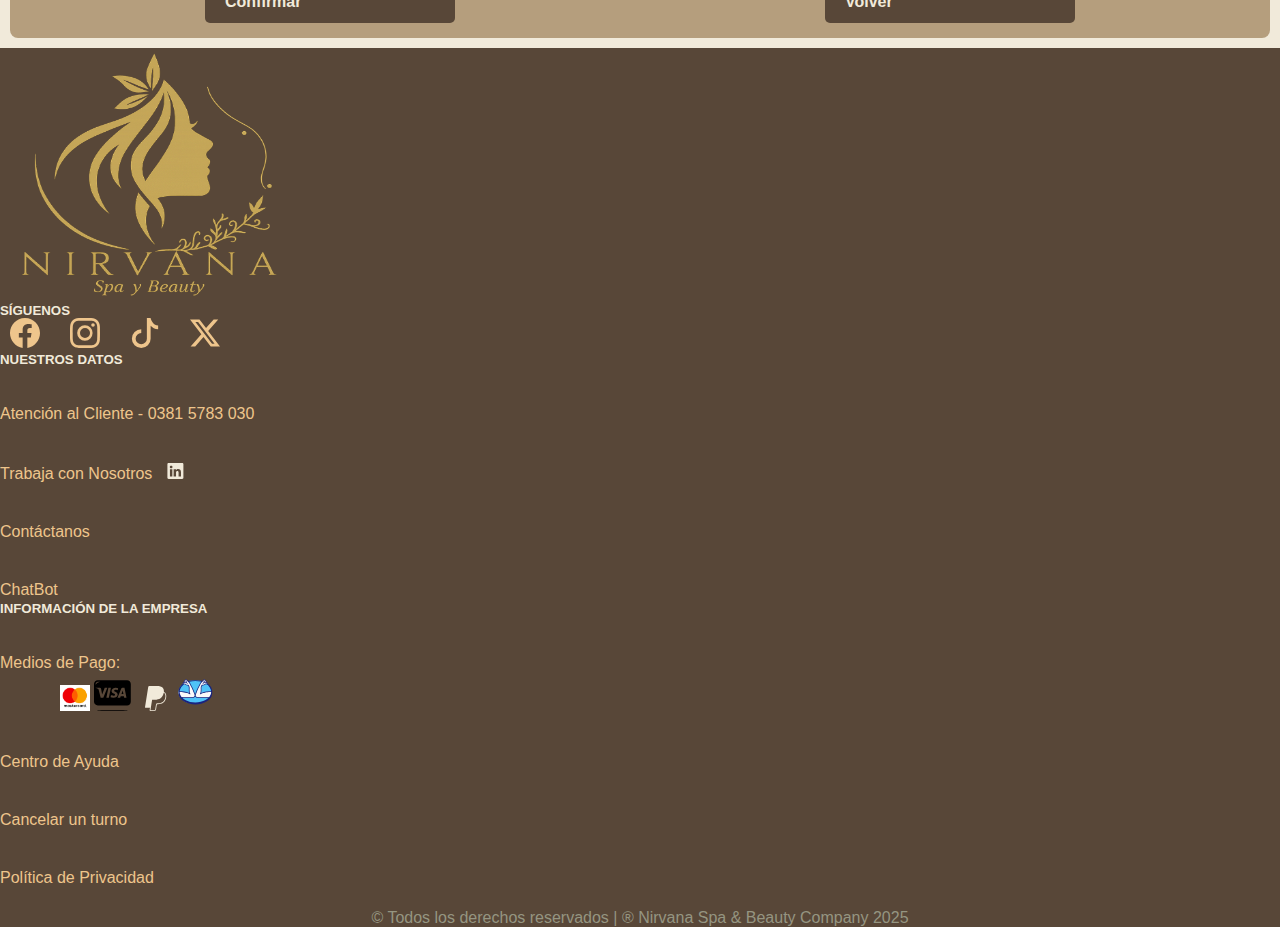
<file: Pages/turnosPage.html>
<!DOCTYPE html>
<html lang="es">
<head>
  <meta charset="UTF-8">
  <meta name="viewport" content="width=device-width, initial-scale=1.0">
  <link rel="icon" href="../Assets/Img/Logo-Spa.png" type="image/x-icon">
  <link href="https://cdn.jsdelivr.net/npm/bootstrap@5.3.6/dist/css/bootstrap.min.css" rel="stylesheet"
    integrity="sha384-4Q6Gf2aSP4eDXB8Miphtr37CMZZQ5oXLH2yaXMJ2w8e2ZtHTl7GptT4jmndRuHDT" crossorigin="anonymous">
  <link rel="stylesheet" href="../styles/style.css">
  <link rel="stylesheet" href="../styles/turnosPages.css">
  <title>Nirvana Spa & Beauty</title>
</head>
<body>
  <header>
    <nav class="navbar navbar-expand-lg bg-body-tertiary">
      <div class="cajaflexible">
        <div>
          <a href="../index.html"><img src="../Assets/Img/Logo-Spa.png" alt="logo" class="Logo"></a>
        </div>
        <!-- boton responsive -->
        <button class="navbar-toggler btndesplegable" type="button" data-bs-toggle="collapse"
          data-bs-target="#navbarSupportedContent" aria-controls="navbarSupportedContent" aria-expanded="false"
          aria-label="Toggle navigation">
          <span class="navbar-toggler-icon"></span>
        </button>
        <div class="collapse navbar-collapse" id="navbarSupportedContent">
          <ul class="navbar-nav">
            <li class="nav-item">
              <a class="nav-link navtext" aria-current="page" href="../index.html">Inicio</a>
            </li>
            <li class="nav-item">
              <a class="nav-link navtext paginaActiva" href="#">Turnos</a>
            </li>
            <li class="nav-item dropdown">
              <a class="nav-link navtext dropdown-toggle" data-bs-toggle="dropdown" href="./Categorias.html"
                role="button" aria-expanded="false">Categorías</a>
              <ul class="dropdown-menu">
                <li><a class="dropdown-item" href="./Categorias.html">Tratamientos Faciales</a></li>
                <li>
                  <hr class="dropdown-divider">
                </li>
                <li><a class="dropdown-item" href="./Categorias.html#scrollspyHeading2">Tratamientos Corporales</a></li>
                <li>
                  <hr class="dropdown-divider">
                </li>
                <li><a class="dropdown-item" href="./Categorias.html#scrollspyHeading3">Masajes</a></li>
                <li>
                  <hr class="dropdown-divider">
                </li>
                <li><a class="dropdown-item" href="./Categorias.html#scrollspyHeading4">Masajes con Aromaterapia</a>
                </li>
                <li>
                  <hr class="dropdown-divider">
                </li>
                <li><a class="dropdown-item" href="./Categorias.html#scrollspyHeading5">Rituales</a></li>
              </ul>
            </li>
            <li class="nav-item">
              <a class="nav-link navtext" href="./Contactopage.html">Contáctanos</a>
            </li>
            <li class="nav-item">
              <a class="nav-link navtext" href="./Nosotros.html">Nosotros</a>
            </li>
            <li class="navtext login">
              <a href="./loginPage.html" class="btnlogin"><svg xmlns="http://www.w3.org/2000/svg" class="btnloginhover"
                  fill="currentColor" viewBox="0 0 16 16">
                  <path d="M11 6a3 3 0 1 1-6 0 3 3 0 0 1 6 0" />
                  <path fill-rule="evenodd"
                    d="M0 8a8 8 0 1 1 16 0A8 8 0 0 1 0 8m8-7a7 7 0 0 0-5.468 11.37C3.242 11.226 4.805 10 8 10s4.757 1.225 5.468 2.37A7 7 0 0 0 8 1" />
                </svg></a>
            </li>
          </ul>
          <div class="busqueda">
            <form class="d-flex" role="search">
              <input class="form-control me-2" type="Search" placeholder="Buscar servicio" aria-label="Search" />
              <button class="btn btn-outline-success" type="submit">Buscar</button>
            </form>
          </div>
        </div>
      </div>
    </nav>
  </header>
  <main>
    <section class="sectioncombos">
        <h2 id="Texturno">Reserva tu turno</h2>
        <form id="formuselec">
          <div class="input-group">
            <label class="input-group-text" for="inputGroupSelect01">SERVICIO</label>
            <select class="form-select" id="servicio">
              <option selected> SELECCIONAR</option>
              <option value="1">SERVICIO DE MASAJES </option>
              <option value="2">TRATAMIENTOS FACIALES</option>
              <option value="3">NUESTROS RITUALES</option>
            </select>
          </div>
          <div class="input-group">
            <label class="input-group-text" for="inputGroupSelect01">DIA</label>
            <select class="form-select" id="servicio">
              <option selected>SELECCIONAR</option>
              <option value="1">LUNES</option>
              <option value="2">JUEVES</option>
              <option value="3">SABADOS</option>
            </select>
          </div>
          <div class="input-group mb-3">
            <label class="input-group-text" for="inputGroupSelect01">HORARIO</label>
            <select class="form-select" id="servicio">
              <option selected>SELECCIONAR</option>
              <option value="1">10 AM</option>
              <option value="2">15 PM</option>
              <option value="3">18 PM</option>
            </select>
            </div>
        <div class="input-group">
           <span class="input-group-text" id="tamaño">Total a Pagar:</span>
          <span class="input-group-text" id="tamaño">$ 105.000</span>
        </div>
      </form>
    </section>
    <section>
      <article class="Tarjetaeliminar">
        <div class="row row-cols-1 row-cols-md-2 g-4">
          <div>
            <div class="card">
              <img src="../Assets/Img/TI2.jpg" class="card-img-top" alt="Masajes" height="250px">
              <div class="card-body">
                <h5 class="card-title">Servicio de Masajes</h5>
                <p class="card-text">Sumérgete en un oasis de calma y renueva tu energía con nuestros masajes
                  terapéuticos reparadores. Renovacion completa garantizada </p>
                <a href="./PaginaError.html" class="btn">Eliminar turno</a>
              </div>
            </div>
          </div>
          <div>
            <div class="card">
              <img src="../Assets/Img/TI1.jpg" class="card-img-top" alt="SPA" height="250px">
              <div class="card-body">
                <h5 class="card-title">Servicio Faciales</h5>
                <p class="card-text">Experimenta la revitalización profunda de tu piel con nuestros tratamientos
                  faciales exclusivos. Diseñados para cada tipo de piel.</p>
                <a href="./PaginaError.html" class="btn">Eliminar turno</a>
              </div>
            </div>
        </div>
      </div>
      </article>
    </section>
    <section id="reserva">
      <article>
        <div class="actions">
          <p id="texsoli">Resumen de solicitud:</p>
          <p id="texsoli">Masajes corporales; duración de sesion 60 min.
            Profesional asignado: Liliana Rodriguez</p>
          <a href="./PaginaError.html" class="btn btn-confirm" id="confboton"> Confirmar </a>
          <a href="#" class="btn btn-back" id="confboton">Volver</a>
        </div>
      </article>
    </section>
  </main>
  <footer class="row row-cols-1 row-cols-sm-2 row-cols-md-5 py-5 py-3 border-top">
    <div class="card mb-3">
      <div class="row g-0">
        <div class="col-md-4">
          <img src="../Assets/Img/Logo-Spa-Footer.png" class="img-fluid rounded-start"
            alt="Logo-Nirvana-Spa-&-Beauty-footer">
        </div>
        <div class="col-md-8">
          <div class="card-body">
            <h5 class="card-title">SÍGUENOS</h5>
            <div class="RedesIMG">
              <!-- logo facebook -->
              <a href="https://www.facebook.com/" class="redes"><svg xmlns="http://www.w3.org/2000/svg" width="16" height="16" fill="currentColor" class="bi bi-facebook" viewBox="0 0 16 16"><path d="M16 8.049c0-4.446-3.582-8.05-8-8.05C3.58 0-.002 3.603-.002 8.05c0 4.017 2.926 7.347 6.75 7.951v-5.625h-2.03V8.05H6.75V6.275c0-2.017 1.195-3.131 3.022-3.131.876 0 1.791.157 1.791.157v1.98h-1.009c-.993 0-1.303.621-1.303 1.258v1.51h2.218l-.354 2.326H9.25V16c3.824-.604 6.75-3.934 6.75-7.951"/></svg></a>
              
              <!-- logo instagram -->
              <a href="https://www.instagram.com/" class="redes"><svg xmlns="http://www.w3.org/2000/svg" width="16" height="16" fill="currentColor" class="bi bi-instagram" viewBox="0 0 16 16"><path d="M8 0C5.829 0 5.556.01 4.703.048 3.85.088 3.269.222 2.76.42a3.9 3.9 0 0 0-1.417.923A3.9 3.9 0 0 0 .42 2.76C.222 3.268.087 3.85.048 4.7.01 5.555 0 5.827 0 8.001c0 2.172.01 2.444.048 3.297.04.852.174 1.433.372 1.942.205.526.478.972.923 1.417.444.445.89.719 1.416.923.51.198 1.09.333 1.942.372C5.555 15.99 5.827 16 8 16s2.444-.01 3.298-.048c.851-.04 1.434-.174 1.943-.372a3.9 3.9 0 0 0 1.416-.923c.445-.445.718-.891.923-1.417.197-.509.332-1.09.372-1.942C15.99 10.445 16 10.173 16 8s-.01-2.445-.048-3.299c-.04-.851-.175-1.433-.372-1.941a3.9 3.9 0 0 0-.923-1.417A3.9 3.9 0 0 0 13.24.42c-.51-.198-1.092-.333-1.943-.372C10.443.01 10.172 0 7.998 0zm-.717 1.442h.718c2.136 0 2.389.007 3.232.046.78.035 1.204.166 1.486.275.373.145.64.319.92.599s.453.546.598.92c.11.281.24.705.275 1.485.039.843.047 1.096.047 3.231s-.008 2.389-.047 3.232c-.035.78-.166 1.203-.275 1.485a2.5 2.5 0 0 1-.599.919c-.28.28-.546.453-.92.598-.28.11-.704.24-1.485.276-.843.038-1.096.047-3.232.047s-2.39-.009-3.233-.047c-.78-.036-1.203-.166-1.485-.276a2.5 2.5 0 0 1-.92-.598 2.5 2.5 0 0 1-.6-.92c-.109-.281-.24-.705-.275-1.485-.038-.843-.046-1.096-.046-3.233s.008-2.388.046-3.231c.036-.78.166-1.204.276-1.486.145-.373.319-.64.599-.92s.546-.453.92-.598c.282-.11.705-.24 1.485-.276.738-.034 1.024-.044 2.515-.045zm4.988 1.328a.96.96 0 1 0 0 1.92.96.96 0 0 0 0-1.92m-4.27 1.122a4.109 4.109 0 1 0 0 8.217 4.109 4.109 0 0 0 0-8.217m0 1.441a2.667 2.667 0 1 1 0 5.334 2.667 2.667 0 0 1 0-5.334"/></svg></a>
              
              <!-- logo tik tok -->
               <a href="https://www.tiktok.com/" class="redes"><svg xmlns="http://www.w3.org/2000/svg" width="16" height="16" fill="currentColor" class="bi bi-tiktok" viewBox="0 0 16 16"><path d="M9 0h1.98c.144.715.54 1.617 1.235 2.512C12.895 3.389 13.797 4 15 4v2c-1.753 0-3.07-.814-4-1.829V11a5 5 0 1 1-5-5v2a3 3 0 1 0 3 3z"/></svg></a>
              <!-- logo x -->
              <a href="https://x.com/" class="redes"><svg xmlns="http://www.w3.org/2000/svg" width="16" height="16" fill="currentColor" class="bi bi-twitter-x" viewBox="0 0 16 16"><path d="M12.6.75h2.454l-5.36 6.142L16 15.25h-4.937l-3.867-5.07-4.425 5.07H.316l5.733-6.57L0 .75h5.063l3.495 4.633L12.601.75Zm-.86 13.028h1.36L4.323 2.145H2.865z"/></svg></a>
            </div>
          </div>
        </div>
      </div>
    </div>
    <div class="columna2">
      <div class="col mb-3">
        <h5>NUESTROS DATOS</h5>
        <div class="textofootercol">
          <ul class="nav flex-column">
            <li class="nav-item mb-2">
              <a href="./PaginaError.html" class="nav-link p-0 text-body-secondary">
                <p>Atención al Cliente - 0381 5783 030</p>
              </a>
            </li>
            <li class="nav-item mb-2">
              <a href="./PaginaError.html" class="nav-link p-0 text-body-secondary">
                <p>Trabaja con Nosotros
                  <svg xmlns="http://www.w3.org/2000/svg" width="16" height="16" fill="currentColor"
                    class="bi bi-linkedin" viewBox="0 0 16 16">
                    <path
                      d="M0 1.146C0 .513.526 0 1.175 0h13.65C15.474 0 16 .513 16 1.146v13.708c0 .633-.526 1.146-1.175 1.146H1.175C.526 16 0 15.487 0 14.854zm4.943 12.248V6.169H2.542v7.225zm-1.2-8.212c.837 0 1.358-.554 1.358-1.248-.015-.709-.52-1.248-1.342-1.248S2.4 3.226 2.4 3.934c0 .694.521 1.248 1.327 1.248zm4.908 8.212V9.359c0-.216.016-.432.08-.586.173-.431.568-.878 1.232-.878.869 0 1.216.662 1.216 1.634v3.865h2.401V9.25c0-2.22-1.184-3.252-2.764-3.252-1.274 0-1.845.7-2.165 1.193v.025h-.016l.016-.025V6.169h-2.4c.03.678 0 7.225 0 7.225z" />
                  </svg>
                </p>
              </a>
            </li>
            <li class="nav-item mb-2">
              <a href="./Contactopage.html" class="nav-link p-0 text-body-secondary">
                <p>Contáctanos</p>
              </a>
            </li>
            <li class="nav-item mb-2">
              <a href="./PaginaError.html" class="nav-link p-0 text-body-secondary">
                <p>ChatBot</p>
              </a>
            </li>
          </ul>
        </div>
      </div>
    </div>
    <div class="columna3">
      <div class="col mb-3">
        <h5>INFORMACIÓN DE LA EMPRESA</h5>
        <div class="textofootercol">
          <ul class="nav flex-column">
            <li class="nav-item mb-2"><a href="./PaginaError.html" class="nav-link p-0 text-body-secondary">
                <p>Medios de Pago:</p>
              </a>
            </li>
            <li class="nav-item mb-2">
              <a href="./PaginaError.html" class="nav-link p-0 text-body-secondary">
                <!-- icono mastercard -->
                <img src="../Assets/Img/logo-mastercard.png" alt="logo-mastercard" class="mediopago" width="30">
                <!-- icono visa -->
                <svg xmlns="http://www.w3.org/2000/svg" x="0px" y="0px" width="50" viewBox="0 0 48 48"
                  class="mediopago">
                  <path
                    d="M-.003 36.119V12.889c0-2.697 2.191-4.888 4.888-4.888H43.11c2.697 0 4.888 2.191 4.888 4.888v23.231c0 2.697-2.191 4.888-4.888 4.888H4.885C2.187 41.007-.003 38.817-.003 36.119zM12.134 31.001l5.271-13h-3.416l-3.387 8.845-1.369-7.52c-.16-.841-.795-1.325-1.5-1.325H2.198l-.076.376c1.136.256 2.428.668 3.208 1.107.48.268.616.501.773 1.143l2.593 10.375H12.134zM19.363 31.001l2.688-13h-3.251l-2.692 13H19.363zM34.122 31.001l.7-1.999h4.14l.404 1.999h3.007l-2.625-13h-2.776c-.625 0-1.152.375-1.385.955l-4.88 12.045H34.122zM30.875 26.675c.015-3.308-4.587-3.491-4.556-4.969.009-.452.44-.929 1.379-1.049.468-.06 1.751-.109 3.208.56l.571-2.66c-.783-.283-1.791-.556-3.041-.556-3.216 0-5.477 1.704-5.497 4.148-.021 1.805 1.615 2.811 2.847 3.413 1.267.613 1.693 1.007 1.689 1.557-.009.841-1.012 1.212-1.948 1.228-1.636.023-2.584-.443-3.34-.792l-.589 2.747c.76.348 2.163.651 3.617.667C28.63 30.969 30.866 29.285 30.875 26.675zM35.875 26.001l1.573-4.487.907 4.487H35.875zM8.123 10.126h-3c-1.808 0-3 1.443-3 3v1C3.374 11.95 5.578 10.847 8.123 10.126zM23.998 47.001c11.04 0 20 .225 20 .501s-8.96.501-20 .501-20-.225-20-.501S12.958 47.001 23.998 47.001z">
                  </path>
                </svg>
                <!-- icono paypal -->
                <svg xmlns="http://www.w3.org/2000/svg" width="30" height="25" fill="currentColor" class="bi bi-paypal"
                  viewBox="0 0 16 16">
                  <path
                    d="M14.06 3.713c.12-1.071-.093-1.832-.702-2.526C12.628.356 11.312 0 9.626 0H4.734a.7.7 0 0 0-.691.59L2.005 13.509a.42.42 0 0 0 .415.486h2.756l-.202 1.28a.628.628 0 0 0 .62.726H8.14c.429 0 .793-.31.862-.731l.025-.13.48-3.043.03-.164.001-.007a.35.35 0 0 1 .348-.297h.38c1.266 0 2.425-.256 3.345-.91q.57-.403.993-1.005a4.94 4.94 0 0 0 .88-2.195c.242-1.246.13-2.356-.57-3.154a2.7 2.7 0 0 0-.76-.59l-.094-.061ZM6.543 8.82a.7.7 0 0 1 .321-.079H8.3c2.82 0 5.027-1.144 5.672-4.456l.003-.016q.326.186.548.438c.546.623.679 1.535.45 2.71-.272 1.397-.866 2.307-1.663 2.874-.802.57-1.842.815-3.043.815h-.38a.87.87 0 0 0-.863.734l-.03.164-.48 3.043-.024.13-.001.004a.35.35 0 0 1-.348.296H5.595a.106.106 0 0 1-.105-.123l.208-1.32z" />
                </svg>
                <!-- icono mercado pago -->
                <svg xmlns="http://www.w3.org/2000/svg" x="0px" y="0px" width="0" viewBox="0 0 48 48" class="mediopago">
                  <ellipse cx="23.5" cy="23.5" fill="#4fc3f7" rx="21.5" ry="15.5"></ellipse>
                  <path fill="#fafafa"
                    d="M22.471,24.946c-1.978-5.537-4.884-10.881-6.085-12.995c-0.352-0.619-0.787-1.186-1.29-1.69 l-2.553-2.553c-0.391-0.391-1.414,0-1.414,0L9.497,8.734l-0.162,2.319L8.773,11c-0.518,0-0.938,0.42-0.938,0.938 c0,0.52,0.413,0.969,0.933,0.961c1.908-0.03,3.567,1.601,3.567,1.601h2c0.32,0.32,1.139,1.366,1.328,2.439 c0.107,0.611,0.154,1.229,0.119,1.848C15.458,24.622,16.835,26,16.835,26c-5.5-3.5-14.819-2.964-14.819-2.964l0.193,3.016L5,31 c0.919,0.212,0.744-0.626,1.765-0.504c6.199,0.741,13.57,0.004,13.57,0.004c1.5,0,1.958-0.793,2.665-1.5 C24,28,22.849,26.004,22.471,24.946z">
                  </path>
                  <path fill="#fafafa"
                    d="M24.913,24.946c1.978-5.537,4.884-10.881,6.085-12.995c0.352-0.619,0.787-1.186,1.29-1.69 l2.553-2.553c0.391-0.391,1.414,0,1.414,0L37.814,9l0.235,2.053L38.611,11c0.518,0,0.938,0.42,0.938,0.938 c0,0.52-0.413,0.969-0.933,0.961c-1.908-0.03-3.567,1.601-3.567,1.601h-2c-0.32,0.32-1.139,1.366-1.328,2.439 c-0.107,0.611-0.154,1.229-0.119,1.848C31.926,24.622,30.549,26,30.549,26c5.5-3.5,15-3,15-3l-0.165,3l-3,5 c-0.919,0.212-0.744-0.626-1.765-0.504c-6.199,0.741-13.57,0.004-13.57,0.004c-1.5,0-1.958-0.793-2.665-1.5 C23.384,28,24.535,26.004,24.913,24.946z">
                  </path>
                  <path fill="#1a237e"
                    d="M43.832,16.326c-0.311-0.415-0.644-0.808-0.992-1.187c-0.059-0.064-0.123-0.123-0.183-0.186 c-0.309-0.326-0.628-0.639-0.96-0.938c-0.026-0.023-0.053-0.045-0.079-0.068c-0.587-0.522-1.201-1.012-1.845-1.454 c0.071-0.175,0.11-0.364,0.11-0.555c0-0.792-0.643-1.437-1.481-1.437c-0.001,0-0.003,0-0.004,0l-0.015,0.002V9.32 c0-0.534-0.288-1.032-0.75-1.299L36.269,7.24c-0.221-0.085-1.356-0.478-1.946,0.113l-1.837,1.838 c-0.381-0.106-0.89-0.25-1.211-0.326C28.893,8.288,26.446,8.014,24,8c-3.031-0.004-6.095,0.39-9.018,1.275l-1.921-1.921 c-0.59-0.59-1.725-0.199-2.018-0.079L9.75,8.021C9.288,8.288,9,8.786,9,9.32v1.186L8.938,10.5c-0.793,0-1.438,0.646-1.438,1.438 c0,0.311,0.103,0.614,0.283,0.865c-0.978,0.715-1.903,1.512-2.722,2.422c-0.315,0.35-0.616,0.715-0.9,1.096 C2.638,18.346,2.061,20.87,2,23.5c-0.035,2.628,0.455,5.223,1.932,7.343c1.478,2.132,3.451,3.854,5.624,5.163 c4.378,2.609,9.436,3.749,14.444,3.846c2.511-0.026,5.023-0.319,7.471-0.924c2.442-0.624,4.81-1.582,6.986-2.9 c2.163-1.328,4.143-3.041,5.617-5.18c1.476-2.122,1.932-4.719,1.894-7.347C45.905,20.87,45.357,18.348,43.832,16.326z M40.793,15.139c0.229,0.225,0.448,0.459,0.662,0.697c0.096,0.107,0.195,0.211,0.288,0.32c0.293,0.347,0.573,0.703,0.828,1.076 c1.088,1.579,1.785,3.39,1.957,5.242c-2.274-0.031-8.444,0.114-13.042,2.342c0.335-1.133,0.619-3.016,0.449-6.058 c-0.03-0.552,0.008-1.135,0.113-1.733c0.139-0.79,0.702-1.618,1.054-2.026h0.727c0.731,0,1.432-0.224,2.025-0.647 c0.624-0.444,1.559-0.981,2.588-0.954c0.072,0,0.139-0.03,0.21-0.04c0.267,0.192,0.536,0.383,0.792,0.587 c0.076,0.061,0.15,0.124,0.225,0.186c0.273,0.224,0.538,0.457,0.795,0.696C40.576,14.93,40.686,15.034,40.793,15.139z M24,9 c2.369,0.026,4.734,0.303,7.027,0.87c0.208,0.053,0.412,0.118,0.617,0.181c-0.482,0.503-0.906,1.054-1.246,1.652 c-1.175,2.068-4.124,7.483-6.121,13.075c-0.075,0.208-0.163,0.43-0.255,0.66c-0.112,0.281-0.226,0.572-0.331,0.868 c-0.104-0.296-0.219-0.588-0.331-0.868c-0.092-0.23-0.18-0.452-0.255-0.66c-2-5.599-4.947-11.009-6.121-13.075 c-0.297-0.523-0.667-1.004-1.074-1.456C18.522,9.461,21.264,9.054,24,9z M5.435,17.238c0.251-0.364,0.524-0.713,0.811-1.052 c0.094-0.112,0.196-0.218,0.294-0.327c0.202-0.225,0.408-0.448,0.625-0.662c0.115-0.114,0.233-0.224,0.351-0.335 c0.229-0.213,0.463-0.421,0.704-0.622c0.099-0.083,0.198-0.166,0.299-0.247c0.243-0.193,0.495-0.376,0.748-0.558 c0.886,0.089,1.707,0.522,2.262,0.918C12.123,14.776,12.823,15,13.555,15h0.727c0.352,0.407,0.915,1.235,1.054,2.026 c0.105,0.597,0.143,1.18,0.113,1.733c-0.17,3.042,0.114,4.927,0.449,6.059c-4.193-2.029-9.734-2.333-12.425-2.344 C3.648,20.623,4.346,18.814,5.435,17.238z M6.236,30.271c-0.192-0.224-0.396-0.437-0.572-0.673 C4.329,27.826,3.49,25.705,3.426,23.5c0-0.008,0.001-0.017,0.001-0.025c2.878,0.006,9.226,0.351,13.305,2.947 c0.211,0.134,0.484,0.088,0.646-0.104c0.162-0.19,0.153-0.477-0.014-0.662c-0.012-0.014-1.218-1.422-0.916-6.842 c0.035-0.63-0.007-1.29-0.126-1.962c-0.218-1.235-1.133-2.372-1.467-2.706C14.76,14.053,14.632,14,14.5,14h-0.945 c-0.522,0-1.021-0.159-1.445-0.462c-0.745-0.531-1.925-1.147-3.185-1.14c-0.131,0.004-0.226-0.063-0.281-0.117 C8.552,12.192,8.5,12.067,8.5,11.938c0-0.242,0.196-0.438,0.391-0.44l0.562,0.054c0.111,0.007,0.216-0.027,0.308-0.084l0.386,0.386 C10.242,11.949,10.37,12,10.5,12c0.053,0,0.106-0.009,0.158-0.025l1.207-0.402l1.281,1.281C13.244,12.951,13.372,13,13.5,13 s0.256-0.049,0.354-0.146c0.195-0.195,0.195-0.512,0-0.707L12.707,11l0.146-0.146C12.951,10.756,13,10.628,13,10.5 s-0.049-0.256-0.146-0.354l-1-1c-0.195-0.195-0.512-0.195-0.707,0C11.049,9.244,11,9.372,11,9.5s0.049,0.256,0.146,0.354 l0.646,0.646l-0.063,0.063l-1.095,0.365L10,10.293V9.32c0-0.178,0.096-0.344,0.25-0.434l1.22-0.712 c0.365-0.139,0.792-0.179,0.883-0.114l2.554,2.554c0.475,0.475,0.882,1.007,1.209,1.583c1.161,2.043,4.076,7.393,6.049,12.917 c0.078,0.219,0.171,0.452,0.267,0.694c0.347,0.871,0.741,1.858,0.58,2.583C22.808,29.309,21.728,30,20.49,30 c-0.07,0.002-7.123,0.139-13.425,0.011C6.798,30.002,6.509,30.114,6.236,30.271z M37.217,33.918 c-1.98,1.119-4.156,1.898-6.385,2.419c-2.228,0.539-4.528,0.798-6.832,0.812c-4.592,0.01-9.259-0.951-13.23-3.208 c-1.401-0.799-2.709-1.764-3.832-2.891c0.036-0.014,0.083-0.038,0.107-0.039C13.367,31.138,20.439,31.001,20.5,31 c1.396,0,2.616-0.673,3.192-1.67c0.575,0.997,1.794,1.67,3.182,1.67c0.071,0.002,7.146,0.139,13.462,0.011 c0.089,0.003,0.272,0.102,0.483,0.249C39.748,32.289,38.531,33.185,37.217,33.918z M42.329,29.593 c-0.247,0.329-0.526,0.635-0.803,0.941c-0.37-0.273-0.81-0.524-1.192-0.524c-0.005,0-0.011,0-0.017,0 c-6.3,0.125-13.354-0.01-13.434-0.011c-1.228,0-2.308-0.691-2.512-1.608c-0.161-0.725,0.232-1.712,0.58-2.583 c0.096-0.242,0.189-0.476,0.267-0.694c1.971-5.518,4.887-10.871,6.049-12.917c0.327-0.576,0.734-1.108,1.209-1.583l2.55-2.551 C35.122,8,35.548,8.037,35.841,8.14l1.293,0.747c0.154,0.09,0.25,0.256,0.25,0.434v0.973l-0.635,0.635l-1.095-0.365L35.591,10.5 l0.646-0.646c0.098-0.098,0.146-0.226,0.146-0.354s-0.049-0.256-0.146-0.354c-0.195-0.195-0.512-0.195-0.707,0l-1,1 c-0.098,0.098-0.146,0.226-0.146,0.354s0.049,0.256,0.146,0.354L34.677,11l-1.146,1.146c-0.195,0.195-0.195,0.512,0,0.707 C33.628,12.951,33.756,13,33.884,13s0.256-0.049,0.354-0.146l1.281-1.281l1.207,0.402C36.777,11.991,36.831,12,36.884,12 c0.13,0,0.258-0.051,0.354-0.146l0.386-0.386c0.092,0.057,0.197,0.092,0.308,0.084l0.515-0.052c0.242,0,0.438,0.196,0.438,0.438 c0,0.129-0.052,0.254-0.143,0.343c-0.056,0.055-0.157,0.109-0.282,0.117c-1.279,0.011-2.439,0.608-3.185,1.14 C34.851,13.841,34.352,14,33.83,14h-0.946c-0.133,0-0.26,0.053-0.354,0.146c-0.334,0.334-1.25,1.473-1.467,2.706 c-0.118,0.674-0.161,1.334-0.126,1.963c0.302,5.419-0.904,6.827-0.907,6.831c-0.18,0.181-0.196,0.468-0.037,0.666 c0.159,0.199,0.442,0.246,0.659,0.109c4.408-2.805,11.576-2.969,13.922-2.942c0,0.007,0.001,0.013,0.001,0.02 C44.507,25.705,43.666,27.824,42.329,29.593z">
                  </path>
                </svg>
              </a>
            </li>
            <li class="nav-item mb-2">
              <a href="./PaginaError.html" class="nav-link p-0 text-body-secondary">
                <p>Centro de Ayuda</p>
              </a>
            </li>
            <li class="nav-item mb-2">
              <a href="./PaginaError.html" class="nav-link p-0 text-body-secondary">
                <p>Cancelar un turno</p>
              </a>
            </li>
            <li class="nav-item mb-2">
              <a href="./PaginaError.html" class="nav-link p-0 text-body-secondary">
                <p>Política de Privacidad</p>
              </a>
            </li>
          </ul>
        </div>
      </div>
    </div>
    <div class="DownText">
      <p>&copy; Todos los derechos reservados | ® Nirvana Spa & Beauty Company 2025</p>
    </div>
  </footer>
  <script src="https://cdn.jsdelivr.net/npm/bootstrap@5.3.6/dist/js/bootstrap.bundle.min.js"
    integrity="sha384-j1CDi7MgGQ12Z7Qab0qlWQ/Qqz24Gc6BM0thvEMVjHnfYGF0rmFCozFSxQBxwHKO"
    crossorigin="anonymous"></script>
</body>

</html>
</file>
<file: styles/style.css>
* {
  margin: 0px;
  padding: 0px;
  box-sizing: border-box;

  --color-principal: #584738;
  --color-secondary: #4c583e;
  --color-terciary: #b59e7d;
  --color-fourth: #959581;
  --color-fourth2: #95958170;
  --color-fifth: #f1eada;
  --color-sixth: #eec58c;
  --color-seventh: #aa6d3b;
}

body {
  background-color: var(--color-fifth);
  font-family: "Poppins", sans-serif;
}

a {
  text-decoration: none;
  margin: 0px 60px;
  border-radius: 10px;
}

/* NAV */
header {
  width: 100%;
  margin: 0;
  padding: 0;
  position: sticky;
  top: 0px;
  z-index: 2;
}
.navbar,
.navbar-expand-lg,
.bg-body-tertiary {
  width: 100%;
  margin: 0;
  padding: 0;
}

.cajaflexible {
  background-color: var(--color-fourth);
  display: flex;
  align-items: center;
  width: 100%;
  padding: 0;
  margin: 0;
}

.bg-body-tertiary,
.container-fluid {
  padding: 0px;
}

.Logo {
  width: 3em;
  margin-left: 1em;
  display: none;
}

/* Tablet (>= 768px) */
@media (min-width: 1024px) {
  .Logo {
    display: block;
  }
}

.paginaActiva {
  background-color: var(--color-principal);
}

.paginaActivaLogin{  
  color: var(--color-principal);
}

.navtext{
  color: var(--color-fifth);
  margin-right: 0;
}

.login{
  border: 1px rgba(0, 0, 0, 0) ridge;
  border-radius: 15em; 
  padding: 0;
  margin-left: 2em;
  width: 60px;
}

.btnlogin{
  margin-left: 0.7em;
}
.btnloginhover:hover{
  color: #342d27;
}
.navtext:hover{
  background-color: #ffffff4f;
  color: #342d27;
  cursor: pointer;
  transition: 400ms;
}

.login:hover{
  background-color: #ffffff4f;
  cursor: pointer;
  transition: 400ms;
}

li .dropdown-item{
  width: 100%;
  margin: 0;
  padding-left: 1em;
}
li .dropdown-item:hover {
  background-color: var(--color-fourth2);
}
.btn {
  background-color: var(--color-principal);
  color: var(--color-fifth);
  border: none;
  transition: transform 0.3s ease;
}

.btn:hover {
  background-color: var(--color-terciary);
  color: var(--color-fifth);
  transform: scale(1.05);
}
.form-control,
.me-2 {
  width: 100%;
}
.busqueda {
  width: 100%;
  margin-right: 1em;
  text-align: end;
  display: flex;
  justify-content: end;
}
/* LOGO LOGIN */
svg {
  color: var(--color-fifth);
  width: 2.3em;
}

.listyle {
  list-style: none;
}

/* MAIN */
article {
  border-bottom: 1px solid var(--color-principal);
}

h1,
h2,
h4,
p {
  margin: 20px 30px;
  text-align: center;
}

.centrado {
  display: flex;
  flex-direction: column;
  align-items: center;
  margin: 0% 20%;
}

.logoarticle {
  width: 10%;
}

.btnarticle {
  background-color: var(--color-principal);
  color: var(--color-fifth);
  border: none;
  border-radius: 8px;
  margin: 10px 0px;
  padding: 10px;
  transition: transform 0.3s ease;
}

.btnarticle:hover {
  background-color: var(--color-terciary);
  color: var(--color-fifth);
  transform: scale(1.05);
}

#border {
  border-top: 1px solid var(--color-principal);
  margin: 15px 0px;
  padding: 15px;
}

.seccionWrap {
  display: flex;
  flex-direction: column;
  width: 100%;
  gap: 24px;
  padding: 12px;
}

@media (min-width: 1280px) {
  .seccionWrap {
    flex-direction: row;
    justify-content: center;
  }
}

.secciones {
  width: 100%;
  height: 30em;
  object-fit: cover;
  border-radius: 5px;
  border: solid 2px var(--color-fourth);
  filter: brightness(60%);
  cursor: pointer;
}

.secciones:hover {
  filter: brightness(100%);
  transition: 600ms;
}

.textoabs {
  display: flex;
  justify-content: center;
  align-items: center;
}

.textoabsolute {
  position: absolute;
  padding: 10px;
  color: var(--color-fifth);
  background-color: #b59e7d5a;
  border: solid 1px var(--color-fifth);
}

#etiquetaAsize {
  font-size: 2rem;
  /* Para que los botones se vean del mismo tamaño: */
  display: inline-block;
  min-width: 225.55px;
  text-align: center;
  transition: transform 0.3s ease;
}

#etiquetaAsize:hover {
  transform: scale(1.05);
  transition: 600ms;
}

/* MAIN CARDS */
.img {
  width: 20rem;
  border-radius: 3rem;
}

.flex {
  display: flex;
}

.contenedor {
  margin: 15px 0px;
}

/* MAIN ICONOS */
.wp {
  width: 80px;
  height: 80px;
  background-color: var(--color-secondary);
  font-size: 60px;
  border-radius: 15px;
  position: fixed;
  bottom: 20px;
  right: 20px;
  transition: transform 0.3s ease;
}

.wp:hover {
  cursor: pointer;
  transform: scale(1.05);
}

.visitado {
  color: var(--color-fifth);
}

.cajawp {
  display: flex;
  align-items: center;
  justify-content: center;
}

.flecha {
  width: 40px;
  height: 40px;
  background-color: var(--color-secondary);
  font-size: 60px;
  border-radius: 15px;
  position: fixed;
  bottom: 20px;
  left: 20px;
  transition: transform 0.3s ease;
}

.flecha:hover {
  cursor: pointer;
  transform: scale(1.05);
}


/* Por defecto (mobile): ocultamos la publicidad */
.publicidad {
  display: none;
}

/* Tablet (>= 768px) */
@media (min-width: 768px) {
  .publicidad {
    display: block;
  }
}

#imgpublicidad{
  max-width: 100%;
  height: auto;
  display: block;
  border: 1px solid #342d27;
  object-fit: cover;
}

/* FOOTER */
footer {
  width: 100%;
  height: auto;
  margin: 0;
  padding: 0;
  background-color: var(--color-principal);
}
.img-fluid,
.rounded-start {
  width: 300px;
  height: 250px;
}
.row,
.row-cols-1,
.row-cols-sm-2,
.row-cols-md-5,
.py-5,
.border-top {
  width: auto;
  margin: 0;
}
footer .card {
  width: auto;
  background-color: var(--color-principal);
  color: var(--color-fifth);
  border-style: none;
}

footer .card .RedesIMG{
  width: 230px;
  display: flex;
  justify-content: space-between;
}
.RedesIMG .redes{
  margin:0;
}
.bi-facebook, .bi-instagram, .bi-tiktok, .bi-twitter-x{
  width: 50px;
  height: 30px;
  color: var(--color-sixth);
}
.nav,
.justify-content-center,
.border-bottom,
.pb-3,
.mb-3 {
  width: auto;
  height: auto;
  color: var(--color-fifth);
}
.text-center,
.text-body-secondary {
  width: auto;
}
.mb-2 .nav-link {
  color: var(--color-fifth);
}
#dr {
  margin-top: 4em;
}
.columna2,
.columna3 {
  width: auto;
}
.textofootercol ul li p {
  margin-left: 0;
  margin-bottom: -1em;
  text-align: start;
  color: var(--color-sixth);
}
.DownText {
  width: 100%;
  color: var(--color-fourth);
  margin-bottom: -3em;
}

 @media (min-width:375px) and (max-width:425px){
  header .cajaflexible{
    display: none;
  }
  header .cajaflexible .navbar-toggler{
    margin-left: -5em;
  }
  .nav-item .dropdown-menu  {
  width: 180px;
  margin-left: 3em;
  padding: 0;
}
.dropdown-menu .dropdown-item{
  margin: 0;
}
.dropdown-menu .dropdown-divider{
  display: none;
}
.login .btnlogin{
  margin-left: 2em;
}
  footer .card {
    width: 100%;
  }
  footer .card .row {
    width: 100%;
    display: grid;
    grid-template-columns: 50% 50%;
  }
  .card h5 {
    font-size: 1em;
  }
  .col-md-4 .img-fluid,
  .col-md-4 .rounded-start {
    width: 120px;
    height: 120px;
  }
  footer .card .RedesIMG{
    width: 160px;
  }
  .bi-facebook,
  .bi-instagram,
  .bi-tiktok,
  .bi-twitter-x {
    width: 20px;
    height: 20px;
  }
  .columna2 {
    width: 100%;
    text-align: center;
    font-size: 0.8em;
  }
  .columna2 h5 {
    font-size: 1em;
  }
  .columna3 {
    width: 100%;
    text-align: center;
    font-size: 0.8em;
  }
  .columna3 h5 {
    font-size: 1em;
  }
  .textofootercol ul li p {
    text-align: center;
  }
  .mediopago,
  .bi-paypal {
    width: 20px;
  }
  .DownText {
    font-size: 0.8em;
  }
}
@media (min-width: 600px) and (max-width: 768px) {
  .navbar-toggler, .btndesplegable{
    margin-left: -5em;
  }
  .row,
  .row-cols-1,
  .row-cols-sm-2,
  .row-cols-md-5,
  .py-5,
  .py-3,
  .border-top {
    margin-top: 0;
    display: flex;
  }
  footer .card {
    width: 50%;
    text-align: center;
  }
  .card h5 {
    font-size: 1.1em;
  }
  .col-md-4 .img-fluid,
  .col-md-4 .rounded-start {
    width: 120px;
    height: 120px;
  }
  
  .bi-facebook,
  .bi-instagram,
  .bi-tiktok,
  .bi-twitter-x {
    width: 30px;
    height: 20px;
  }
  .columna2 {
    text-align: center;
    font-size: 0.9em;
    width: 50%;
    padding-left: 0;
    padding-right: 0;
  }
  .columna2 h5 {
    font-size: 1em;
  }
  .columna3 {
    text-align: center;
    width: 100%;
    font-size: 0.9em;
  }
  .columna3 h5 {
    font-size: 1em;
  }
  .textofootercol ul li p {
    text-align: center;
  }
  .mediopago,
  .bi-paypal {
    width: 20px;
  }
}

@media (min-width: 800px) and (max-width: 1024px) {
  .navbar-nav .nav-item .nav-link{
    margin-right: -1.2em;
  }
  footer .card {
    width: 50%;
    text-align: center;
  }
  .card h5 {
    font-size: 1.2em;
  }
  .col-md-4 .img-fluid,
  .col-md-4 .rounded-start {
    width: 130px;
    height: 130px;
  }
  .bi-facebook,
  .bi-instagram,
  .bi-tiktok,
  .bi-twitter-x {
    width: 20px;
    height: 20px;
  }
  .columna2 {
    text-align: center;
    font-size: 0.9em;
  }
  .columna2 h5 {
    font-size: 1.1em;
  }
  .columna3 {
    width: 100%;
    text-align: center;
    font-size: 0.8em;
  }
  .columna3 h5 {
    font-size: 1.1em;
  }
  .textofootercol ul li p {
    text-align: center;
  }
  .mediopago,
  .bi-paypal {
    width: 20px;
  }
  .DownText {
    font-size: 0.9em;
  }
}
</file>
<file: styles/contactopage.css>
* {
  margin: 0;
  padding: 0;
  box-sizing: border-box;
  --color-principal: #584738;
  --color-secondary: #4c583e;
  --color-terciary: #B59E7D;
  --color-fourth: #959581;
  --color-fifth: #f1eada;
}


#ContainerMapa{
display: flex;
color: rgb(82, 58, 11);
}

#ContainerMapa {
  display: flex;
  justify-content: space-around;
  border-radius: 10%;
  padding: 2%;
}


#Containerformulario {
  display: flex;
  flex-direction: column;
}

#FormContacto {
  color: rgb(82, 58, 11);
}

#Bordercaja {
  border: #4c583e solid 1px;
  padding: 5px;
  border-radius: 3%;
  display: flex;
  flex-direction: column;
  width: 90%;

}

.form-label {
  font-weight: 700;
}

.form-control {
  width: 95%;
}

#exampleFormControlInput1 {
  border: #584738 solid 1.5px;
  margin: 10px;
}

.UbicacionMapa {
  border-radius: 50%;
}

.Mapa {
  display: flex;
  flex-direction: column;
  border-radius: 50%;
  justify-content: center;
}

#enviarboton {
  display: flex;
  width: 50%;
  justify-content: center;
  align-items: center;
}

#Contacto {
  font-size: xx-large;
  font-style: oblique;
}

.Contactoicon {
  font-size: x-large;
  font-style: oblique;
}

.bi-telephone {
  color: black;
}

.bi-geo-alt-fill {
  color: black;

}

#direccion {
  font-style: oblique;
  font-size: x-large;
  justify-content: center;

}

@media (max-width:425px) {
  .mapa {
    width: 100%;
    display: flex;
    justify-content: center;
  }

  iframe {
    width: 80%;
  } */

  */ #direccion {
    margin-top: 10px;
    padding: auto;
  }

  */ #ContainerMapa {
    width: 100%;
    display: flex;
    flex-wrap: wrap;
  }
}

@media (max-width:768px) {
  .mapa {
    width: 100%;
    border: 10%;
    align-content: center;
    align-items: center;
  }

  iframe {
    width: 100%;
  }

  #direccion {
    margin-top: 10px;
  }

  #ContainerMapa {
    width: 100%;
    justify-content: space-between;
    flex-direction: column;
    flex-wrap: wrap;
  }

  #direccion {
    width: 100%;
  }

  #Bordercaja {
    padding-left: 5%;
    border-radius: 7%;
  }
}
</file>
<file: styles/inprocessPage.css>
/* IMAGEN DE SECCIÓN EN PROCESO */
body{
  width: 100%;
  height: 87vh;
  background-image: url(../Assets/Img/DSCN3728.JPG);
  background-size: cover;
  background-position:center;
  background-repeat: no-repeat;
}
main{ 
  width: 100%;
  height: 100%;
  display: flex;
  justify-content: center;
  align-items: center;
}
h1{
  font-size: 6em;
  font-style: italic;
  background-color: rgba(255, 255, 255, 0.233);
  color: black;
   animation-name: texto;
  animation-duration: 20s;
  animation-iteration-count: infinite;
  animation-direction: normal;
  animation-timing-function: linear;
}
@keyframes texto{
  0%{
    color: rgb(4, 65, 39);
    transform: scale(1,1);
  }
  14%{
    color: rgb(5, 186, 247);
    transform: scale(1.2,1.2);
  }
  28%{
    color: blue;
    transform: scale(1,1);
  }
  42%{
    color: blueviolet;
    transform: scale(0.8,0.8);
  }
  56%{
    color: red;
    transform: scale(1,1);
  }
  70%{
    color: orangered;
    transform: scale(1.2,1.2);
  }
  84%{
    color: yellow;
    transform: scale(1,1);
  }
  100%{
    color: rgb(4, 65, 39);
    transform: scale(1,1);
  }
}
</file>
<file: styles/loginPage.css>
* {
  margin: 0px;
  padding: 0px;
  box-sizing: border-box;

  --color-principal: #584738;
  --color-secondary: #4c583e;
  --color-terciary: #b59e7d;
  --color-fourth: #959581;
  --color-fifth: #f1eada;
  --color-sixth: #eec58c;
  --color-seventh: #aa6d3b;
}

/* HEADER */

.d-flex{
  display: flex;
  justify-content: end;
}
.form-control, .me-2{
  width: 50%;
}
/* MAIN */
main .CardIS a{
  color: var(--color-seventh);
}
main .CardIS p{
  width: 100%;
  text-align: center;
}
main .CardIS .TextSecLOGIN a{
  margin-left: 0;
}
.TextSecLOGIN a:hover{
  background-color: var(--color-seventh);
  color: var(--color-sixth);
  border-radius: 0.2em;
}
.FormInicioSesion .ForgivePassword a:hover{
  background-color: var(--color-fourth);
  color: var(--color-fifth);
  padding: 0.3em;
  border-radius: 1em;
}
main{
  
  width: 100%;
  display: flex;
  justify-content: end;
  text-align: center; 
}
main{
  background-image: url(../Assets/Img/Fondo-login-4.jpg);
  background-position: left;
  background-repeat:no-repeat;
  background-size: 100% 100% ;
}
form{
  width: 100%;
}
.CardIS{
  background-color: var(--color-sixth);
  padding: 1em;
  border-radius: 1em;
  margin: 1em;
  margin-top: 2em;
  margin-bottom: 5em;
  width: 30%;
}
.TextCard{
  margin: 10px 0px;
  font-weight: 600;
}
.TextSecLOGIN{
  margin-top:15px;
}
#usuario, #contraseña{
  padding: 0.2em;
  border-radius: 0.5em;
  border: 1px solid black;
  width: 100%;
}
#recuerdame:hover{
  cursor: pointer;
}
.FormInicioSesion .ForgivePassword{
  width: 100%;
  margin-top: 1em;
  text-align: center;
}
.FormInicioSesion{
  width: 100%;
  display: flex;
  text-align: start;
}
.SectorBTN{
  width: 100%;
  margin-top: 15px;
  /* background-color: blue; */
  height: 6em;
  display: flex;
  flex-direction: column;
  align-items: center;
  justify-content: space-between;
}
.BotonL{
  width: 80%;
  background-color: var(--color-secondary);
  color: var(--color-fifth);
  padding: 0.2em;
  border-radius: 0.5em;
  border: 1px solid #4c583e;
}
.BotonL:hover{
  background-color: var(--color-principal);
  color: var(--color-fourth);
}
.BTNgoogle{
  width: 100%;
  position: relative;
}
.logoG{
  position: absolute;
  width: 25px;
  height: 25px;
  top: 3px;
  left: 60px;
}
/* FOOTER */
footer .card{
  color: var(--color-fifth);
}
.bi-facebook, .bi-instagram, .bi-tiktok, .bi-twitter-x{
  color: var(--color-sixth);
}
.columna2, .columna3{
  width: auto;
}
.columna2 h5, .columna3 h5{
  color: var(--color-fifth);
}
.columna2 .textofootercol ul li a {
  width: 100%;
}
.columna2 .textofootercol ul li a p{
  width: 100%;
  text-align: start;
  margin-bottom: -1em;
  color: var(--color-sixth);
}

.columna3 .textofootercol ul li a p{
  text-align: start;
  margin-bottom: -1em;
  color: var(--color-sixth);
}
.bi-paypal, .bi-linkedin{
  color: var(--color-fifth);
}
.DownText{
  color: var(--color-fourth);
}
@media (min-width:320px) and (max-width:425px){
  
  main .CardIS{
    width: 100%;
  }
  main .CardIS .SectorBTN{
    width: 100%;
  }
  main .CardIS .SectorBTN .BotonL{
    width: 100%;
  }
  footer{
    width: 100%;
  }
  .CardIS .SectorBTN .logoG{
    left: 45px;
  }
  footer .columna2{
    width: 100%;
  }
  footer .columna2 .textofootercol ul li a{
    margin-left: 0;
  }
  footer .columna2 .textofootercol ul li p{
    width: 100%;
    text-align: center;
  }
  footer .columna3{
    width: 100%;
  }
   footer .columna3 .textofootercol ul li a{
    margin-left: 0;
    margin-right: 0;
  }
  footer .columna3 .textofootercol ul li p{
    width: 100%;
    text-align: center;
  }
} 
@media (min-width:600px) and (max-width:768px){
  main{
    width: 100%;
    display: flex;
    justify-content: center;
  }
  main .CardIS{
    width: 70%;
  }
  main .CardIS .SectorBTN{
    width: 100%;
  }
  main .CardIS .SectorBTN .BotonL{
    width: 80%;
  }
  main .CardIS .SectorBTN .logoG{
    left: 120px;
  }
  footer{
    width: 100%;
  }
  footer .card{
    width: 50%;
  }
  footer .columna2{
    width: 50%;
  }
  footer .columna2 .textofootercol ul li a{
    margin-left: 0;
    margin-right: 0;
  }
  footer .columna2 .textofootercol ul li p{
    width: 100%;
    text-align: center;
  }
  footer .columna3{
    width: 100%;
  }
   footer .columna3 .textofootercol ul li a{
    margin-left: 0;
    margin-right: 0;
  }
  footer .columna3 .textofootercol ul li p{
    width: 100%;
    text-align: center;
  }
}
@media (min-width:800px) and (max-width:1024px){
  main{
    width: 100%;
    display: flex;
    justify-content: end;
  }
  .CardIS{
    width: 60%;
  }
  .SectorBTN{
    width: 100%;
  }
  .SectorBTN .BotonL{
    width: 100%;
  }
  .SectorBTN .BotonL{
    width: 300px;
  }
  .logoG{
    left: 180px;
  }
  footer{
    width: 100%;
  }
  footer .card{
    width: 50%;
  }
  footer .columna2{
    width: 50%;
  }
  footer .columna2 .textofootercol ul li a{
    margin-left: 0;
    margin-right: 0;
  }
  footer .columna2 .textofootercol ul li p{
    width: 100%;
    text-align: center;
  }
  footer .columna3{
    width: 100%;
  }
   footer .columna3 .textofootercol ul li a{
    margin-left: 0;
    margin-right: 0;
  }
  footer .columna3 .textofootercol ul li p{
    width: 100%;
    text-align: center;
  }
}
</file>
<file: styles/Nosotros.css>
* {
    --color-sixth: #f1eada;
    --color-input: rgb(82, 58, 11);
    --color-background: #f1eada;
    --color-card: #fff;
    --color-sixth: #eec58c;
}

*,
*::before,
*::after {
    margin: 0;
    padding: 0;
    box-sizing: border-box;
}

main {
    display: flex;
    flex-wrap: wrap;
    justify-content: center;
    align-items: flex-start;
    min-height: 100vh;
    background: var(--color-background);
    color: #fdfdfd;
    font-family: 'Poppins', sans-serif;
    padding: 5%;
    gap: 50px;
}


main h1, h3 {
    width: 100%;
    text-align: center;
    font-weight: 600;
    color: rgb(82, 58, 11);
    margin: 30px;
}

main h1 {
    font-size: clamp(30px, 6vw, 50px);
    margin-bottom: 20px;
    font-style:oblique;
}

main .card-section {
    display: flex;
    justify-content: center;
    width: 100%;
    max-width: 500px;

}

main .card-section .card {
    display: flex;
    align-items: center;
    width: 100%;
    padding: 20px;
    padding-top: 0px;
    background: var(--color-card);
    border-radius: 25px;
    box-shadow: 0 10px 20px rgba(0, 0, 0, 0.1);
    position: relative;
    flex-direction: column;
    text-align: center;
    overflow: hidden;
}

main .card-section .card img {
    max-width: 180px;
    width: 180px;
    height: 180px;
    object-fit: cover;
    object-position: center;
    border-radius: 50%;
    box-shadow: 0 10px 20px rgba(0, 0, 0, 0.1);
    transition: 0.5s;
}


main .card h2 {
    font-size: clamp(18px, 4vw, 30px);
    font-weight: 600;
    color:  rgb(82, 58, 11);
    margin-top: 5px;
}


main .card {
    height: 32em;
}

main .card p {
    font-size: clamp(12px, 2vw, 14px);
    font-weight: 200;
    margin-top: 10px;
    margin-bottom: 20px;
    opacity: 0.7;
    max-width: none;
    line-height: 1.5;
    color: black;
}


main .card-section .card:hover img {

    transform: scale(1.05) translateX(-20%) scale(1.05);
}

main .card ul { 
    margin-top: 20px; 
    display: flex; 
    flex-direction: row; 
    padding: 0; 
    list-style: none;
}

main .card ul li {
    list-style: none;
    display: inline-block;
    margin: 0;
    ;
    
}

main .card ul li a {
    text-decoration: none;
    color: white;
    background:  rgb(82, 58, 11);
    width: 30px;
    height: 30px;
    display: flex;
    justify-content: center;;
    line-height: 30px !important;
    border-radius: 50%;
    transition: all .3s ease-in-out;
    font-size: 20px;
}

main .card ul li a:hover {
    transform: scale(1.2);
    color: white;
    background: rgb(82, 58, 11);
}


@media (max-width: 992px) {
    main {
        padding: 30px 15px;
        gap: 30px;
    }

    main .card-section .card {

        flex-direction: column;
        text-align: center;
        padding: 15px;
        padding-top: 90px;
        align-items: center;
    }

    main .card-section .card img {

        margin: -80px auto 20px auto;
        width: 150px;
        height: 150px;
        transform: none;
    }

    main .card-section .card p {
        max-width: 80%;
        margin-left: auto;
        margin-right: auto;
    }

    main .card-section .card:hover img {
        transform: scale(1.05) translateX(-20%);
    }

}

/* Para pantallas pequeñas (ej. celulares) */
@media (max-width: 600px) {
    main {
        padding: 20px 10px;
        gap: 20px;
    }

    main .card-section .card {

        max-width: 400px;
        padding-top: 110px
    }

    main .card-section .card img {
        width: 120px;
        height: 120px;
        margin: -60px auto 15px auto;
    }

    main .card-section .card h2 {
        font-size: 20px;
    }


    main .card-section .card p {
        font-size: 12px;
        margin-bottom: 15px;
    }

}

/* Para pantallas pequeñas (ej. celulares) */
@media (max-width: 600px) {
    main {
        padding: 20px 10px;
        gap: 20px;
    }

    main .card-section .card {
        padding: 15px;
        padding-top: 90px;

    }

    main .card-section .card img {

        width: 120px;
        height: 120px;
        margin: -60px auto 15px auto;

    }

    main .card-section .card h2 {
        font-size: 20px;
    }


    main .card-section .card p {
        font-size: 12px;
        margin-bottom: 15px;
    }
}
</file>
<file: styles/PaginaError.css>
*{
    margin: 0;
    padding: 0;
    
  --color-principal: #584738;
  --color-secondary: #4c583e;
  --color-terciary: #b59e7d;
  --color-fourth: #959581;
  --color-fourth2: #95958170;
  --color-fifth: #f1eada;
   --color-sixth: #eec58c;
  
    --color-input:rgb(82, 58, 11);
}

main{
    background-color: var(--color-fifth);
    height: 100vh;
    display: flex;
    align-items: center;
    justify-content: center;
    margin: 0 auto;
    font-family: "Montserrat", sans-serif;
}


main .error_container{
    max-width: 800px;
    display: flex;
    flex-direction: column;
    justify-content: center;
    align-items: center;
    gap: 10px;
    margin: 0 10px;
}

.error_code{
    width: 100%;
    margin: 0 auto;
    font-size: 6rem;
    font-weight: 800;
    display: flex;
    justify-content: center;
    align-items: center;
    gap: 10px;
}

.error_code p:first-of-type{
    animation: fall 1s linear;
    transform: rotateZ(-20deg);
}

.error_code P:last-of-type{
    animation: fall 1.8s linear;
    transform: rotateZ(8deg);
}

.error_code p:nth-of-type(2){
    color: var(--color-input);
    animation: bounce 1.2s 1.8s linear forwards;
    opacity: 0;
}

.error_title{
    font-size: 1.5rem;
    font-weight: 700;
    pad: 0 3%;
    
}


.action{
    font: inherit;
    padding: 10px 30px;
    border: none;
    border-radius: 20px;
    cursor: pointer;
    background-color: var(--color-input);
    color: var(--color-sixth);
}

.action:hover{
    opacity: 0.8;
}

.center{
    display: flex;
    justify-content: center;
    align-items: center;
}

@media screen and (min-width: 48rem) {
    .error_description{
        padding: 0;
    }
    
}
@keyframes fall{
    0%{
        transform: translateY(-100vh);
    }
    100%{
        transform: translateY(0);
    }
}

@keyframes bounce{
    0%,40%,75%,95%{
        transform: translateY(0);
        opacity: 1;
    }
    15%{
        transform: translateY(-25px);
    }
    65%{
        transform: translateY(-15px);
    }
    85%{
        transform: translateY(-5px);
    }
    100%{
        transform: rotateZ(45deg);
        opacity: 1;
    }
}
</file>
<file: styles/registroPage.css>
*{
  --color-principal:#584738;
  --color-secondary:#4c583e;
  --color-terciary:#B59E7D;
  --color-terciary2:#ebd5b6;
  --color-fourth:#959581;
  --color-fifth:#f1eada;
  --color-sixth: #eec58c;
  --color-btn:#cea878;
  --color-input2:#745c3d;
  --color-a:#c59143;
}

main{
  width: 100%;
  height: auto;
  display:flex ;
  flex-wrap: wrap;
  background-color: var(--color-terciary2);
}
main h2{
  width: 100%;
  font-weight: 700;
  color: var(--color-principal);
}
.CardRegistro{
  width: 100%;
  margin: 0;
  display: flex;
  flex-wrap: wrap;
  text-align: start;
  justify-content: center;
  margin-bottom: 3em;
}
.ContainerRegistro h4{
  width: 100%;
  text-align: center;
  font-weight: 550;
}
.ContainerRegistro{
  width: auto;
  padding: 1em;
  margin-top: 0;
  background-color: var(--color-a);
  border-radius: 1em;
  
}
#Nombre, #Apellido, #newuser, #E-mail, #domicilio, #selectciudad, #cp, #contraseña2{
  padding: 0.2em;
  border-radius: 0.5em;
  border: 0.15em solid var(--color-input2);
  margin-bottom: 0.4em;
  width: 90%;
}
.TelefonoF{
  width: 100%;
  display: flex;
}
#firsttelefono{
  padding: 0.2em;
  border-radius: 0.5em;
  border: 0.15em solid var(--color-input2);
  margin-bottom: 0.4em;
  width: 13%;
}

#telefono{
  padding: 0.2em;
  border-radius: 0.5em;
  border: 0.15em solid var(--color-input2);
  margin-bottom: 0.4em;
  width: 77%;
}
.TextReg{
  font-size:large ;
  font-weight: 500;
}
.BtnRegistro{
  width: 100%;
}
.BotonR{
  width: 200px;
  margin-left: -3.5em;
  margin-top: 1em;
  background-color: var(--color-btn);
  padding: 0.2em;
  border-radius: 0.5em;
  border:0.1em solid var(--color-principal);
}
.BotonR:hover{
  margin-top: 1em;
  background-color: var(--color-principal);
  color: var(--color-fourth);
  padding: 0.2em;
  border-radius: 0.5em;
  border:0.1em solid var(--color-principal);
}
/* FOOTER */
footer .card{
  color: var(--color-sixth);
}
.bi-facebook, .bi-instagram, .bi-tiktok, .bi-twitter-x{
  color: var(--color-sixth);
}
.columna2, .columna3{
  width: auto;
}
.columna2 h5, .columna3 h5{
  color: var(--color-fifth);
}
.columna2 .textofootercol ul li a {
  width: 100%;
}
.columna2 .textofootercol ul li a p{
  width: 100%;
  text-align: start;
  margin-bottom: -1em;
  color: var(--color-sixth);
}
.columna3 .textofootercol ul li a p{
  
  text-align: start;
  margin-bottom: -1em;
  color: var(--color-sixth);
}
.bi-paypal, .bi-linkedin{
  color: var(--color-fifth);
}
.DownText{
  color: var(--color-fourth);
}
@media (min-width:320px) and (max-width:425px){
  main h2{
    font-size: 1.4em;
  }
  main{
    margin-left: 0;
    margin-right: 0;
    
    width: 100%;
    display: flex;
    align-items: center;
    justify-content: center;
  }
  main .CardRegistro{
    width: 80%;
  }
  .ContainerRegistro{
    width: 100%;
  }
  .ContainerRegistro h4{
    font-size: 1.2em;
    width: 100%;
    margin-left:0 ;
    text-align: center;
  }
  .TextReg, #Recordar{
    font-size: 0.9em;
  }
  #Nombre, #Apellido, #newuser, #E-mail, #domicilio, #selectciudad, #cp, #contraseña2{
    width: 100%;
    font-size: 0.8em;
  }
  #firsttelefono, #telefono{
    font-size: 0.8em;
  }
  #firsttelefono{
    width: 15%;
  }
  #telefono{
    width: 85%;
  }
  .BtnRegistro{
    width: 100%;
    margin-top: 1em;
    display: flex;
    justify-content: center;
    
  }
  .BotonR{
    width: 300px;
    margin: 0;
    background-color: var(--color-input2);
    color: var(--color-btn);
  }
  footer .columna2{
    width: 100%;
  }
  footer .columna2 .textofootercol ul li a{
    margin-left: 0;
    margin-right: 0;
  }
  footer .columna2 .textofootercol ul li p{
    
    text-align: center;
  }
  footer .columna3{
    width: 100%;
  }
   footer .columna3 .textofootercol ul li a{
    margin-left: 0;
    margin-right: 0;
  }
  footer .columna3 .textofootercol ul li p{
    
    text-align: center;
  }
}
@media (min-width:600px) and (max-width:768px){
  main h2{
    font-size: 1.5em;
  }
  .ContainerRegistro h4{
    font-size: 1.2em;
    width: 100%;
    margin-left:0 ;
    text-align: center;
  }
  .TextReg, #Recordar{
    font-size: 1em;
  }
  #Nombre, #Apellido, #newuser, #E-mail, #domicilio, #selectciudad, #cp, #contraseña2{
    width: 100%;
    font-size: 0.9em;
  }
  #firsttelefono, #telefono{
    font-size: 0.9em;
  }
  #firsttelefono{
    width: 15%;
  }
  #telefono{
    width: 85%;
  }
  .BtnRegistro{
    width: 100%;
    margin-top: 1em;
    display: flex;
    justify-content: center;
    
  }
  .BotonR{
    width: 300px;
    margin: 0;
    background-color: var(--color-input2);
    color: var(--color-btn);
  }
  footer .columna2{
    width: 50%;
  }
  footer .columna2 .textofootercol ul li a{
    margin-left: 0;
    margin-right: 0;
  }
  footer .columna2 .textofootercol ul li p{
    
    text-align: center;
  }
  footer .columna3{
    width: 100%;
  }
   footer .columna3 .textofootercol ul li a{
    margin-left: 0;
    margin-right: 0;
  }
  footer .columna3 .textofootercol ul li p{
  
    text-align: center;
  }
}
@media (min-width:900px) and (max-width:1024px){
  main h2{
    font-size: 1.6em;
  }
  .ContainerRegistro h4{
    font-size: 1.3em;
    width: 100%;
    margin-left:0 ;
    text-align: center;
  }
  .TextReg, #Recordar{
    font-size: 1.1em;
  }
  #Nombre, #Apellido, #newuser, #E-mail, #domicilio, #selectciudad, #cp, #contraseña2{
    width: 90%;
    font-size: 1em;
  }
  #firsttelefono, #telefono{
    font-size: 1em;
  }
  #firsttelefono{
    width: 13%;
  }
  #telefono{
    width: 77%;
  }
  .BtnRegistro{
    width: 100%;
    margin-top: 2em;
    display: flex;
    justify-content: center;
    
  }
  .BotonR{
    width: 300px;
    margin: 0;
    background-color: var(--color-input2);
    color: var(--color-btn);
  }
  footer .columna2{
    width: 50%;
  }
  footer .columna2 .textofootercol ul li a{
    margin-left: 0;
    margin-right: 0;
  }
  footer .columna2 .textofootercol ul li p{
    width: 100%;
    text-align: center;
  }
  footer .columna3{
    width: 100%;
  }
   footer .columna3 .textofootercol ul li a{
    margin-left: 0;
    margin-right: 0;
  }
  footer .columna3 .textofootercol ul li p{
    width: 100%;
    text-align: center;
  }
}
</file>
<file: styles/serviciospage2.css>
*{
  margin: 0;
  padding: 0;
  box-sizing: border-box;
  --color-principal:#584738;
  --color-secondary:#4c583e;
  --color-terciary:#B59E7D;
  --color-fourth:#959581;
  --color-fifth:#f1eada;
}

body{
  background-color:#f1eada;
}

.Cajaflexible{
    display: flex;
    justify-content: space-around;
}

.Flexreseña{
    justify-content: center;
    align-items:first baseline; 
    color: #f1eada; 
}

#Titulotesti{
font-style:oblique;
}
 
.bi-star-fill{
    color: yellow;
}

.btnservicio{
  background-color: var(--color-fifth);
  padding: 15px;
  color: var(--color-principal);
  border-radius: 16px;
}

.btnservicio:hover{
  background-color: var(--color-fourth);
  color: var(--color-secondary);
  transition: 600ms;
}

.Testimonio{
    font-style: oblique;
    color: black;
}

.card-title2{
font-style: oblique;
color: black;
}

.col-md-8{
  background-color: #584738;
}

.card-text{
  color: #f1eada;
}

@media (max-width:425px) {
.Cajaflexible{
    width: 100%;
    display: flex;
   } 
   .card-header{
    width: 100%;
   }
.card, .border-dark, .mb-3{
  width: 100%;
}
   .card-body{
    width: 100%;
}
}

@media (max-width:768px) {

.Cajaflexible{
    width: 100%;
   } 
.carousel-item, .active{
  height: 1100px;
}
.d-block, .w-100{
  height: 120%;
}
   .row, .g-0{
    height: 500%;
   }
   .col-md-4, .carousel, .slide, .carousel-indicators{
    height: 1000px;
   }
.carousel-indicators{
  height: 800%;
}
}

@media (max-width:1024px) {
.Cajaflexible{
    width: 100%;
   } 
.carousel-item, .active{
  height: 1000px;
}
.d-block, .w-100{
  height: 100%;
}
   .row, .g-0{
    height: 200%;
   }
   .col-md-4, .carousel, .slide, .carousel-indicators{
    height: 1000px;
   }
.carousel-indicators{
  height: 800%;
}
}
  
.reseñasflex {
  display: flex;
  flex-direction: column;
  justify-content: space-around;
  padding: 12px;
}

@media (min-width: 1024px) {
  .reseñasflex {
    flex-direction: row;
  }
}
</file>
<file: styles/turnosPages.css>
* {
  margin: 0;
  padding: 0;
  box-sizing: border-box;
  --color-principal: #584738;
  --color-secondary: #4c583e;
  --color-terciary: #B59E7D;
  --color-fourth: #959581;
  --color-fifth: #f1eada;
}

.sectioncombos {
  margin: 2px;
  padding: 20px;
  display: flex;
  flex-direction: column;
  justify-content: center;
  align-items: center;
  border: 3px solid var(--color-principal);
  overflow-x: hidden;
}

#Texturno {
  font-style: oblique;
  font-size: 2.5em;
  color: rgb(82, 58, 11);
  margin-bottom: 20px;
  text-align: center;
}

#formuselec {
  padding: 20px;
  border-radius: 8px;
  width: 50%;
  margin: 20px;
  display: flex;
  flex-direction: column;
  justify-content: center;
  align-items: center;
}

.input-group-text {
  background-color: var(--color-fourth);
  width: 40%;
  display: flex;
  flex-direction: column;
  color: var(--color-principal);
  font-weight: bold;
  padding: 10px;
}

.form-select {
  background-color: var(--color-terciary);
  padding: 10px;
  border: 1px solid var(--color-principal);
  border-radius: 4px;
}

.form-select:hover{
  cursor: pointer;
  background-color: #877b6a88;
}

.input-group {
  display: flex;
  width: 40em;
}

#tamaño {
  width: 100%;
  text-align: center;
  font-weight: bold;
  color: var(--color-principal);
  margin-bottom: 10px;
}

#servicio {
  border-bottom: var(--color-terciary) 1px solid;
  width: 35%;
  text-align: center;
  font-weight: bold;
  color: var(--color-principal);
  padding-bottom: 5px;
}

.flexcards{
  display: flex;
  flex-direction: column;
  width: 100%;
  padding: 12px;
}

@media (max-width: 425px){
  .flexcards {
    flex-direction: row;
    justify-content: center;
  }
}

.Tarjetaeliminar {
  display: flex;
  flex-direction: column;
  background-color: #959581;
  width: 100%;
}

.btn-confirm,
.btn-back {
  width: 100%;
  max-width: 250px;
  padding: 12px 20px;
  border: none;
  border-radius: 5px;
  font-size: 1em;
  font-weight: bold;
  transition: 0.3 ease;
}


.actions {
  background-color: var(--color-terciary);
  margin: 10px;
  padding: 15px;
  display: flex;
  flex-direction: row;
  justify-content: space-around;
  align-items: center;
  flex-wrap: wrap;
  gap: 10px;
  border-radius: 8px;

}

#texsoli {
  font-style: oblique;
  font-size: 1.5em;
  font-weight: bolder;
  text-align: center;
  margin-top: 20px;
  color: var(--color-principal);
}

@media (max-width:425px) {
  Main {
    display: flex;
    width: 100%;
  }

  #Texturno {
    font-size: 1.8em;
  }

  #form-selec {
    width: 95%;
    padding: 15px;
  }

  .input-group-text {
    padding: 8px;
    width: 100%;
  }

  .form-select {
    width: 100%;
  }

  .actions {
    padding: 10px;
    gap: 8px;
    display: flex;
    flex-direction: column;
    align-items: center;
  }

  #tamaño {
    width: 100%;
    margin-bottom: auto;
  }

  .btn-confirm,
  .btn-back {
    width: 100%;
    padding: 10px 15px;
    font-size: 0.9em;
    flex-direction: row;
  }

  .Tarjetaeliminar {
    width: 100%;
  }

  .card-body {
    flex-direction: column;
    max-width: 100%;
  }

  .row,
  .row-cols-1,
  .row-cols-md-2,
  .g-4 {
    width: 100%;
  }

  .col {
    width: 100%;
    flex-wrap: wrap;
    height: 50%

}
footer .columna2 .textofootercol ul li a{
    margin-left: 0;
    margin-right: 0;
  }
  footer .columna2 .textofootercol ul li a p{
   width: 100%;
  }
}

@media (max-width:768px) {
  .input-group2 {
    flex-direction: column;
    width: 100%;
  }

  .Tarjetaeliminar {
    width: 100%;
    flex-direction: row;
  }

  .row,
  .row-cols-1,
  .row-cols-md-2,
  .g-4 {
    display: flex;
    justify-content: center;
  }

  .actions {
    display: flex;
    flex-direction: column;
    align-items: center;
  }

  #texsoli {
    width: 80%;
  }


  #tamaño {
    width: 50%;
  }

  footer .columna2 {
  width: 50%;
  padding: 0;
  margin: 0;
  text-align: center;
  font-size: 0.8em;
}
.columna2 .col, .columna2 .mb-3{
  width: 100%;
}
.textofootercol .flex-column{
  width: 100%;
}
.flex-column .nav-item, .flex-column .mb-2{
  width: 100%;
}
.nav-link, .p-0, .text-body-secondary{
  text-align: center;
}
footer .columna3 {
  width: 100%;
  padding: 0;
  margin: 0;
  text-align: center;
  font-size: 0.8em;
}
.columna3 .col, .columna3 .mb-3{
  width: 100%;
}

}

@media (max-width:1024px) {
  main {
    display: flex;
    flex-wrap: wrap;
    width: 100%;
  }

  .sectioncombos {
    display: flex;
    flex-direction: column;
    width: 200%;
  }

  .input-group2 {
    display: flex;
    align-content: center;
    align-items: center;
    width: 200%;
  }

  .Tarjetaeliminar {
    display: flex;
    flex-wrap: wrap;
    width: 100%;
  }

  .row,
  .row-cols-1,
  .row-cols-md-2,
  .g-4 {
    display: flex;
    justify-content: center;
  }

  .col {
    width: 40%;
  }

  .card-body {
    display: flex;
    flex-direction: column;
    align-items: center;
    width: 100%;
  }

  .card-title {
    display: flex;
    justify-items: center;
  }

  .card-text {
    justify-content: center;
    align-items: center;
  }

  #reserva {
    width: 200%;
  }

  .actions {
    flex-wrap: wrap;
    width: 100%;
  }

  #texsoli {
    width: 60%;

  }

  #confboton {
    width: 25%;
  }

  .btn-confirm {
    justify-content: center;
  }
  footer .columna2 {
  width: 50%;
  padding: 0;
  margin: 0;
  text-align: center;
  font-size: 0.8em;
}
.columna2 .col, .columna2 .mb-3{
  width: 100%;
}
.textofootercol .flex-column{
  width: 100%;
}
.flex-column .nav-item, .flex-column .mb-2{
  width: 100%;
}
.nav-link, .p-0, .text-body-secondary{
  text-align: center;
}
footer .columna3 {
  width: 100%;
  padding: 0;
  margin: 0;
  text-align: center;
  font-size: 0.8em;
}
.columna3 .col, .columna3 .mb-3{
  width: 100%;
}
}

@media (max-width:1024px) {
  .Tarjetaeliminar {
    display: flex;
    flex-wrap: wrap;
  }

  .card-body {
    display: flex;
    flex-direction: column;
    align-items: center;
  }
}
</file>
